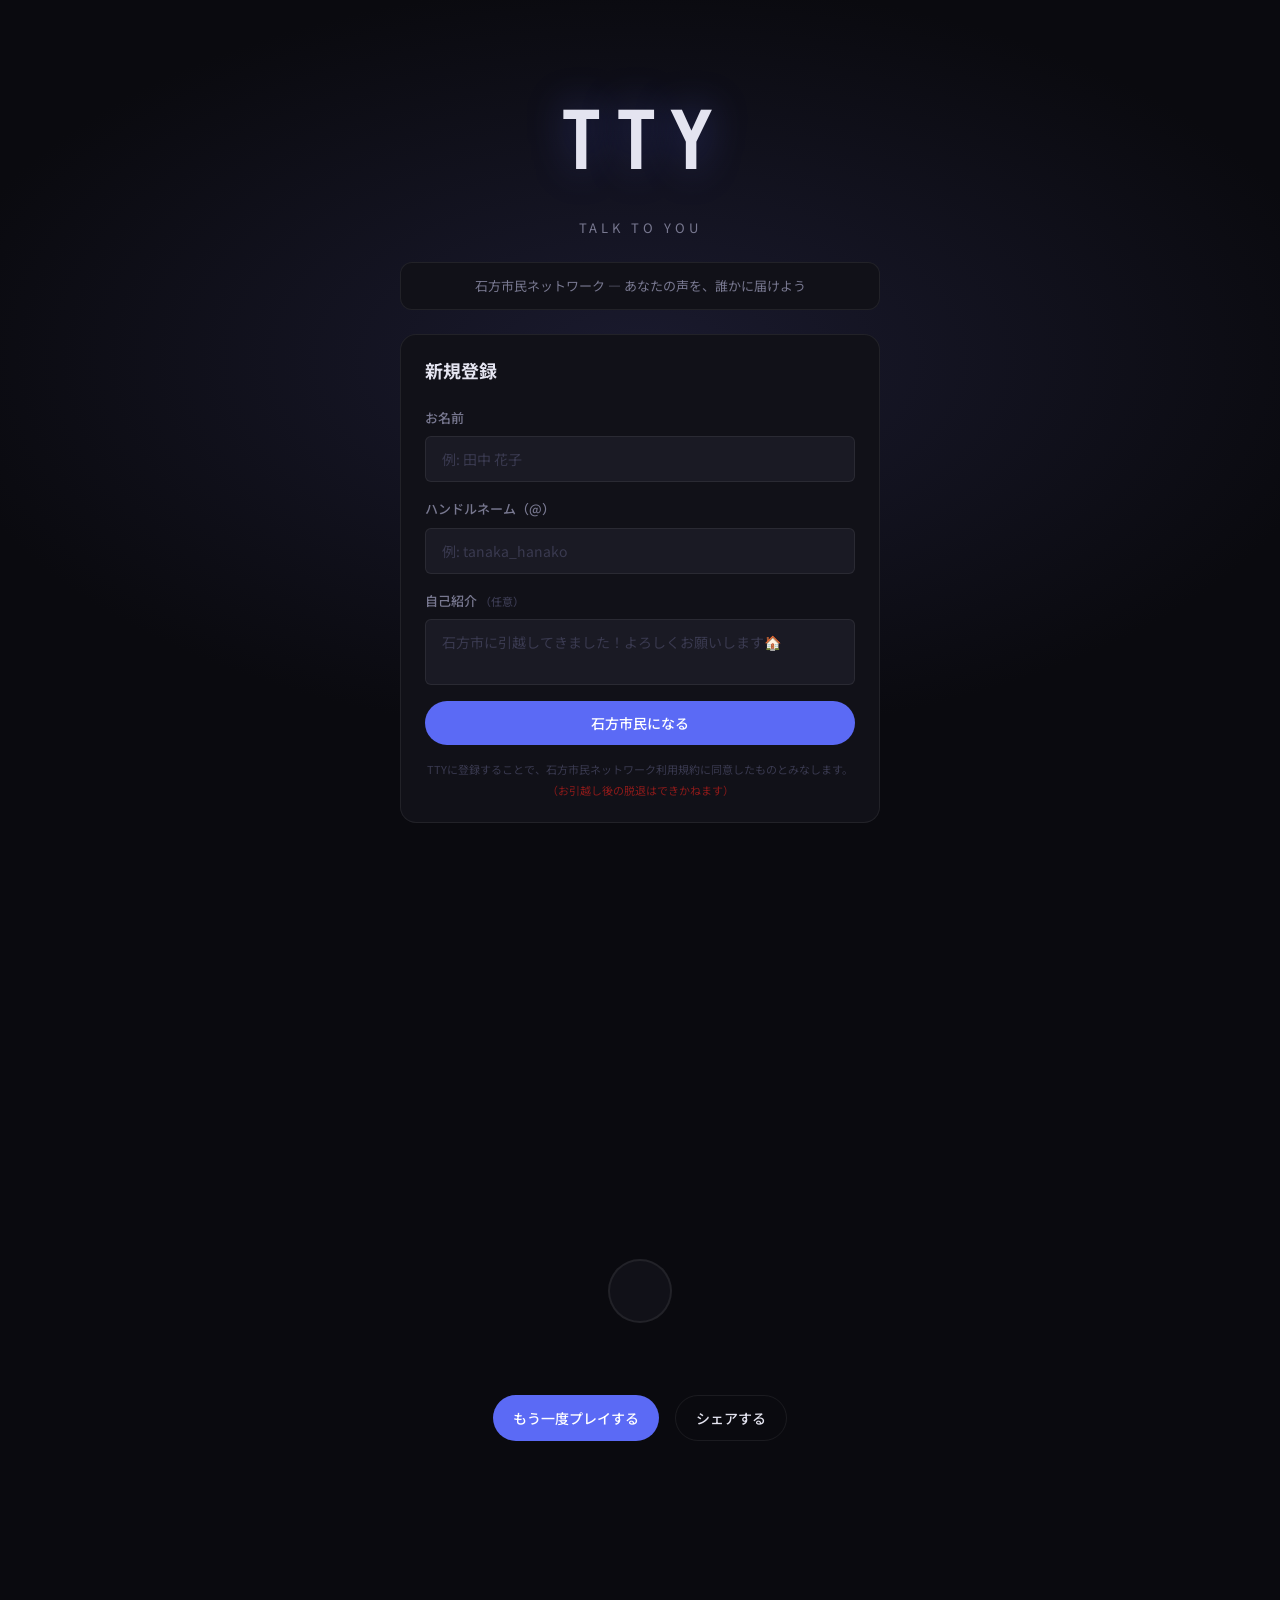
<file: index.html>
<!DOCTYPE html>
<html lang="ja">
<head>
  <meta charset="UTF-8">
  <meta name="viewport" content="width=device-width, initial-scale=1.0, viewport-fit=cover">
  <meta name="theme-color" content="#0a0a0f">
  <meta name="description" content="石方市民ネットワーク — あなたの声を、誰かに届けよう">
  <!-- Content-Security-Policy: default-src 'self'; style-src 'self' fonts.googleapis.com 'unsafe-inline'; font-src fonts.gstatic.com; script-src 'self' 'unsafe-inline'; connect-src 'none' -->
  <title>TTY - Talk To You</title>
  <link rel="preconnect" href="https://fonts.googleapis.com">
  <link rel="preconnect" href="https://fonts.gstatic.com" crossorigin>
  <link href="https://fonts.googleapis.com/css2?family=Noto+Sans+JP:wght@300;400;500;700&family=Share+Tech+Mono&family=Zen+Kaku+Gothic+New:wght@300;400;700&display=swap" rel="stylesheet">
  <link rel="stylesheet" href="css/base.css">
  <link rel="stylesheet" href="css/layout.css">
  <link rel="stylesheet" href="css/components.css">
  <link rel="stylesheet" href="css/horror.css">
  <link rel="stylesheet" href="css/animations.css">
</head>
<body class="phase-0">

  <!-- ══════════════════════════════════════════════
       SCREEN: TITLE / 登録
  ══════════════════════════════════════════════ -->
  <div id="screen-title" class="screen active">
    <div class="title-bg"></div>
    <div class="title-container">
      <div class="title-logo">
        <span class="title-logo-text">TTY</span>
        <span class="title-logo-sub">Talk To You</span>
      </div>
      <p class="title-tagline">石方市民ネットワーク — あなたの声を、誰かに届けよう</p>
      <div class="title-form">
        <h2 class="title-form-heading">新規登録</h2>
        <div class="form-group">
          <label for="input-name">お名前</label>
          <input type="text" id="input-name" placeholder="例: 田中 花子" maxlength="20" autocomplete="off" spellcheck="false">
        </div>
        <div class="form-group">
          <label for="input-handle">ハンドルネーム（@）</label>
          <input type="text" id="input-handle" placeholder="例: tanaka_hanako" maxlength="20" autocomplete="off" spellcheck="false">
        </div>
        <div class="form-group">
          <label for="input-bio">自己紹介 <span class="text-faint text-xs">（任意）</span></label>
          <textarea id="input-bio" placeholder="石方市に引越してきました！よろしくお願いします🏠" maxlength="100" rows="2"></textarea>
        </div>
        <button id="btn-register" class="btn-primary">石方市民になる</button>
        <p class="title-note">
          TTYに登録することで、石方市民ネットワーク利用規約に同意したものとみなします。
          <span class="title-note-small">（お引越し後の脱退はできかねます）</span>
        </p>
      </div>
    </div>
  </div>


  <!-- ══════════════════════════════════════════════
       SCREEN: MAIN (SNS フィード)
  ══════════════════════════════════════════════ -->
  <div id="screen-main" class="screen">

    <!-- ─── ヘッダー ─── -->
    <header id="main-header">
      <div class="header-inner">
        <button id="btn-drawer-open" class="header-btn drawer-btn" aria-label="メニューを開く">
          <span class="hamburger">☰</span>
        </button>
        <div class="header-logo-wrap">
          <span class="header-logo">TTY</span>
          <span class="logo-sub">Talk To You</span>
        </div>
        <div class="header-date" id="header-date">Day 1</div>
        <div class="header-user" id="header-user">@——</div>
        <div id="header-countdown" class="header-countdown hidden" aria-live="polite">
          <span class="countdown-label">あと</span>
          <span id="countdown-days" class="countdown-num">9</span>
          <span class="countdown-label">日</span>
        </div>
      </div>
    </header>

    <!-- ─── モバイル感染バー ─── -->
    <div id="mobile-infection-bar" class="mobile-infection-bar hidden" aria-live="polite">
      <span id="mobile-infection-text">あなたはまだここにいる</span>
    </div>

    <!-- ─── 3カラムレイアウト ─── -->
    <div id="main-layout">

      <!-- ── 左サイドバー ── -->
      <aside id="sidebar-left" aria-label="プロフィールとナビゲーション">

        <!-- プロフィールカード -->
        <div class="sidebar-card profile-card" id="profile-card">
          <div style="display:flex;gap:12px;align-items:center;">
            <div class="profile-avatar" id="profile-avatar" aria-hidden="true">?</div>
            <div class="profile-info">
              <div class="profile-name" id="profile-name">——</div>
              <div class="profile-handle" id="profile-handle">@——</div>
            </div>
          </div>
          <div class="profile-bio" id="profile-bio"></div>
          <div class="profile-stats">
            <div class="stat"><span class="stat-num" id="stat-posts">0</span><span class="stat-label">投稿</span></div>
            <div class="stat"><span class="stat-num" id="stat-followers">0</span><span class="stat-label">フォロワー</span></div>
            <div class="stat"><span class="stat-num" id="stat-following">0</span><span class="stat-label">フォロー</span></div>
          </div>
          <!-- 感染バー（感染後に表示） -->
          <div id="infection-bar-container" class="infection-bar-container hidden">
            <div class="infection-bar-label">
              <span>感染状態</span>
              <span id="infection-percent">0%</span>
            </div>
            <div class="infection-bar-track">
              <div id="infection-bar-fill" class="infection-bar-fill" style="width:0%"></div>
            </div>
            <div id="infection-phase-label" class="infection-phase-label">正常</div>
          </div>
        </div>

        <!-- ナビゲーション -->
        <nav class="sidebar-nav" aria-label="メインナビゲーション">
          <button class="nav-btn active" data-screen="feed">
            <span class="nav-icon" aria-hidden="true">◈</span>
            <span>タイムライン</span>
          </button>
          <button class="nav-btn" data-screen="notifications">
            <span class="nav-icon" aria-hidden="true">◉</span>
            <span>通知</span>
            <span class="badge hidden" id="notif-badge" aria-label="未読通知">0</span>
          </button>
          <button class="nav-btn" data-screen="dm" id="nav-dm">
            <span class="nav-icon" aria-hidden="true">✉</span>
            <span>DM</span>
            <span class="badge hidden" id="dm-badge" aria-label="未読DM">0</span>
          </button>
        </nav>

      </aside>

      <!-- ── メインフィード ── -->
      <main id="feed-container" aria-label="タイムライン">

        <!-- 投稿フォーム（PC） -->
        <div class="post-form-card" id="post-form-card">
          <div class="post-form-avatar profile-avatar" id="post-form-avatar" aria-hidden="true">?</div>
          <div class="post-form-body">
            <textarea id="post-input"
              placeholder="いまどうしてる？石方市のみなさんに教えよう！"
              maxlength="140" rows="3"
              aria-label="投稿テキスト入力"></textarea>
            <div class="post-form-footer">
              <div class="stamp-row" id="stamp-row" aria-label="スタンプを選ぶ">
                <button class="stamp-btn" data-stamp="😊" title="😊">😊</button>
                <button class="stamp-btn" data-stamp="👋" title="👋">👋</button>
                <button class="stamp-btn" data-stamp="🏠" title="🏠">🏠</button>
                <button class="stamp-btn" data-stamp="🌸" title="🌸">🌸</button>
                <button class="stamp-btn" data-stamp="☀️" title="☀️">☀️</button>
                <button class="stamp-btn cursed-stamp" data-stamp="🌙" title="🌙">🌙</button>
                <button class="stamp-btn cursed-stamp" data-stamp="⛩" title="⛩">⛩</button>
                <button class="stamp-btn cursed-stamp" data-stamp="💀" title="💀">💀</button>
                <button class="stamp-btn cursed-stamp" data-stamp="🕯" title="🕯">🕯</button>
                <button class="stamp-btn cursed-stamp" data-stamp="🪦" title="🪦">🪦</button>
              </div>
              <div class="post-form-actions">
                <span class="char-count" id="char-count" aria-live="polite">0/140</span>
                <button id="btn-post-submit" class="btn-primary btn-sm">投稿する</button>
              </div>
            </div>
          </div>
        </div>

        <!-- タイムライン -->
        <div id="timeline" class="timeline" role="feed" aria-label="投稿タイムライン">
          <div id="posts-container"></div>
          <div id="timeline-loader" class="timeline-loader hidden" aria-hidden="true">
            <span class="loader-dot"></span>
            <span class="loader-dot"></span>
            <span class="loader-dot"></span>
          </div>
        </div>

      </main>

      <!-- ── 右サイドバー ── -->
      <aside id="sidebar-right" aria-label="トレンドと提案">

        <!-- トレンド -->
        <div class="sidebar-card">
          <h3 class="sidebar-card-title">トレンド</h3>
          <div id="trending-list" class="trending-list"></div>
        </div>

        <!-- おすすめ住民 -->
        <div class="sidebar-card">
          <h3 class="sidebar-card-title">おすすめ住民</h3>
          <div id="suggested-residents" class="suggested-list"></div>
        </div>

        <!-- お知らせ -->
        <div class="sidebar-card notice-card" id="system-notice">
          <h3 class="sidebar-card-title">石方市からのお知らせ</h3>
          <div id="notice-content" class="notice-content">
            <p style="font-size:13px;color:var(--clr-text-muted);line-height:1.7;">
              石方市民ネットワーク「TTY」へようこそ。<br>
              ご近所のみなさんと気軽に交流しましょう。
            </p>
          </div>
        </div>

      </aside>
    </div><!-- /#main-layout -->

    <!-- ─── 通知パネル ─── -->
    <div id="notifications-panel" class="panel hidden" role="dialog" aria-label="通知">
      <div class="panel-header">
        <h2>通知</h2>
        <button class="panel-close" data-panel="notifications" aria-label="閉じる">✕</button>
      </div>
      <div id="notifications-list" class="notifications-list"></div>
    </div>

  </div><!-- /#screen-main -->


  <!-- ══════════════════════════════════════════════
       SCREEN: ENDING
  ══════════════════════════════════════════════ -->
  <div id="screen-ending" class="screen">
    <div id="ending-container" class="ending-container">
      <div id="ending-badge" class="ending-badge" aria-hidden="true"></div>
      <h1 id="ending-title" class="ending-title"></h1>
      <div id="ending-text" class="ending-text"></div>
      <div id="ending-actions" class="ending-actions">
        <button id="btn-replay" class="btn-primary">もう一度プレイする</button>
        <button id="btn-share-ending" class="btn-secondary">シェアする</button>
      </div>
    </div>
  </div>


  <!-- ══════════════════════════════════════════════
       ドロワー（モバイル・タブレット）
  ══════════════════════════════════════════════ -->
  <div id="drawer-overlay" class="drawer-overlay hidden" aria-hidden="true"></div>
  <div id="drawer" class="drawer" role="dialog" aria-label="メニュー" aria-hidden="true">
    <div class="drawer-profile">
      <div class="profile-avatar lg" id="drawer-avatar" aria-hidden="true">?</div>
      <div class="profile-name" id="drawer-name">——</div>
      <div class="profile-handle" id="drawer-handle">@——</div>
      <div id="drawer-infection-bar" class="infection-bar-container hidden">
        <div class="infection-bar-track">
          <div id="drawer-infection-fill" class="infection-bar-fill" style="width:0%"></div>
        </div>
        <div id="drawer-infection-label" class="infection-phase-label">正常</div>
      </div>
    </div>
    <nav class="drawer-nav" aria-label="ドロワーナビゲーション">
      <button class="nav-btn" data-screen="feed">
        <span class="nav-icon" aria-hidden="true">◈</span> タイムライン
      </button>
      <button class="nav-btn" data-screen="notifications">
        <span class="nav-icon" aria-hidden="true">◉</span> 通知
      </button>
      <button class="nav-btn" data-screen="dm">
        <span class="nav-icon" aria-hidden="true">✉</span> DM
      </button>
    </nav>
    <div class="drawer-residents">
      <h4>フォロー中の住民</h4>
      <div id="drawer-following-list"></div>
    </div>
    <button id="btn-drawer-close" class="drawer-close" aria-label="ドロワーを閉じる">✕ 閉じる</button>
  </div>


  <!-- ══════════════════════════════════════════════
       DMパネル
  ══════════════════════════════════════════════ -->
  <div id="dm-panel" class="dm-panel hidden" role="dialog" aria-label="ダイレクトメッセージ">
    <div class="dm-header">
      <button id="btn-dm-back" class="dm-back-btn" aria-label="戻る">← 戻る</button>
      <div class="dm-header-info">
        <span id="dm-partner-name" class="dm-partner-name">——</span>
        <span id="dm-partner-handle" class="dm-partner-handle">@——</span>
      </div>
      <span id="dm-partner-status" class="dm-status" aria-live="polite">オンライン</span>
    </div>
    <!-- DM 住民リスト -->
    <div id="dm-resident-list" class="dm-resident-list">
      <div class="dm-list-header">DMを送る相手を選んでください</div>
      <div id="dm-resident-items"></div>
    </div>
    <!-- DM 会話エリア -->
    <div id="dm-messages" class="dm-messages" aria-live="polite" aria-label="メッセージ一覧"></div>
    <!-- DM 入力 -->
    <div class="dm-input-wrap">
      <input type="text" id="dm-input"
        placeholder="メッセージを入力…（Enterで送信）"
        maxlength="100" autocomplete="off"
        aria-label="メッセージ入力">
      <button id="btn-dm-send" class="btn-primary btn-sm">送信</button>
    </div>
  </div>


  <!-- ══════════════════════════════════════════════
       モーダル
  ══════════════════════════════════════════════ -->

  <!-- 感染警告 -->
  <div id="modal-infection" class="modal hidden" role="alertdialog" aria-modal="true" aria-labelledby="modal-infection-title">
    <div class="modal-content infection-modal">
      <div class="modal-icon" aria-hidden="true">⚠</div>
      <h2 id="modal-infection-title" class="modal-title">異常を検出しました</h2>
      <p id="modal-infection-body" class="modal-body">——</p>
      <p class="modal-note text-mono">石方市民ネットワーク — システムアラート</p>
      <button id="btn-modal-infection-close" class="btn-primary">確認しました</button>
    </div>
  </div>

  <!-- 住民プロフィール -->
  <div id="modal-profile" class="modal hidden" role="dialog" aria-modal="true" aria-label="住民プロフィール">
    <div class="modal-content profile-modal-content">
      <button class="modal-close-btn" id="btn-profile-modal-close" aria-label="閉じる" style="position:absolute;top:12px;right:12px;">✕</button>
      <div class="resident-profile-header">
        <div class="profile-avatar lg" id="modal-profile-avatar" aria-hidden="true">?</div>
        <div>
          <div class="profile-name lg" id="modal-profile-name">——</div>
          <div class="profile-handle" id="modal-profile-handle">@——</div>
        </div>
      </div>
      <p id="modal-profile-bio" class="modal-profile-bio">——</p>
      <div class="modal-profile-meta">
        <span id="modal-profile-residence">石方市 在住</span>
        <span id="modal-profile-status" class="status-badge">● オンライン</span>
      </div>
      <div class="modal-profile-actions">
        <button id="btn-modal-follow" class="btn-primary btn-sm">フォローする</button>
        <button id="btn-modal-dm" class="btn-secondary btn-sm">DM を送る</button>
      </div>
      <div id="modal-profile-posts" class="modal-profile-posts"></div>
    </div>
  </div>

  <!-- 手がかり発見 -->
  <div id="modal-clue" class="modal hidden" role="dialog" aria-modal="true" aria-label="手がかり発見">
    <div class="modal-content clue-modal">
      <div class="modal-icon clue-icon" aria-hidden="true">🔍</div>
      <h2 class="modal-title">手がかりを発見</h2>
      <p id="modal-clue-text" class="modal-body">——</p>
      <div id="modal-clue-fragment" class="clue-fragment" aria-label="断片テキスト"></div>
      <button id="btn-clue-close" class="btn-primary">記録する</button>
    </div>
  </div>

  <!-- モバイル投稿モーダル -->
  <div id="modal-post" class="modal hidden" role="dialog" aria-modal="true" aria-label="新規投稿">
    <div class="modal-content" style="height:100svh;max-height:100svh;border-radius:0;max-width:100%;display:flex;flex-direction:column;padding:0;">
      <div class="modal-header" style="padding:16px;border-bottom:1px solid var(--clr-border);">
        <h2 style="font-size:16px;">投稿</h2>
        <button id="btn-post-modal-close" style="font-size:14px;color:var(--clr-text-muted);padding:8px;" aria-label="キャンセル">✕ キャンセル</button>
      </div>
      <div style="padding:16px;flex:1;display:flex;flex-direction:column;gap:12px;overflow-y:auto;">
        <textarea id="post-input-mobile"
          placeholder="いまどうしてる？"
          maxlength="140" rows="5"
          style="flex:1;min-height:120px;"
          aria-label="投稿テキスト入力"></textarea>
        <div id="stamp-row-mobile" style="display:flex;gap:8px;overflow-x:auto;padding-bottom:8px;"></div>
        <div style="display:flex;align-items:center;justify-content:space-between;">
          <span class="char-count" id="char-count-mobile" aria-live="polite">0/140</span>
          <button id="btn-post-submit-mobile" class="btn-primary">投稿する</button>
        </div>
      </div>
    </div>
  </div>


  <!-- ══════════════════════════════════════════════
       オーバーレイエフェクト
  ══════════════════════════════════════════════ -->
  <div id="overlay-vignette" class="overlay-vignette" aria-hidden="true"></div>
  <div id="overlay-glitch" class="overlay-glitch hidden" aria-hidden="true"></div>
  <div id="overlay-blackout" class="overlay-blackout hidden" aria-hidden="true"></div>


  <!-- ══════════════════════════════════════════════
       トーストコンテナ
  ══════════════════════════════════════════════ -->
  <div id="toast-container" class="toast-container" aria-live="polite" aria-atomic="false"></div>


  <!-- ══════════════════════════════════════════════
       デバッグパネル（?debug=1 で表示）
  ══════════════════════════════════════════════ -->
  <div id="debug-panel" class="debug-panel hidden" role="complementary" aria-label="デバッグパネル">
    <h4>🔧 Debug Mode</h4>
    <button onclick="window.DEBUG?.setPhase(0)">Phase 0</button>
    <button onclick="window.DEBUG?.setPhase(1)">Phase 1</button>
    <button onclick="window.DEBUG?.setPhase(2)">Phase 2</button>
    <button onclick="window.DEBUG?.setPhase(3)">Phase 3</button>
    <hr style="border-color:#333;margin:4px 0;">
    <button onclick="window.DEBUG?.triggerEnding('A')">End A</button>
    <button onclick="window.DEBUG?.triggerEnding('B')">End B</button>
    <button onclick="window.DEBUG?.triggerEnding('C')">End C</button>
    <button onclick="window.DEBUG?.triggerEnding('D')">End D</button>
    <button onclick="window.DEBUG?.triggerEnding('E')">End E</button>
    <button onclick="window.DEBUG?.triggerEnding('F')">End F</button>
    <hr style="border-color:#333;margin:4px 0;">
    <button onclick="window.DEBUG?.addAllClues()">全手がかり</button>
    <button onclick="window.DEBUG?.logState()">State Log</button>
    <button onclick="window.DEBUG?.resetGame()" style="border-color:#ff4444;color:#ff4444;">Reset</button>
  </div>


  <!-- ══════════════════════════════════════════════
       モバイルボトムナビゲーション
  ══════════════════════════════════════════════ -->
  <nav id="mobile-bottom-nav" class="mobile-bottom-nav" aria-label="ボトムナビゲーション">
    <button class="bottom-nav-btn active" data-screen="feed" aria-label="ホーム">
      <span class="bnav-icon" aria-hidden="true">◈</span>
      <span class="bnav-label">ホーム</span>
    </button>
    <button class="bottom-nav-btn" data-screen="notifications" aria-label="通知">
      <span class="bnav-icon" aria-hidden="true">◉</span>
      <span class="bnav-label">通知</span>
      <span class="bnav-badge hidden" id="bnav-notif-badge" aria-label="未読通知数">0</span>
    </button>
    <button class="bottom-nav-btn" id="bnav-post-btn" aria-label="投稿する">
      <span class="bnav-icon" aria-hidden="true">✎</span>
      <span class="bnav-label">投稿</span>
    </button>
    <button class="bottom-nav-btn" data-screen="dm" aria-label="DM">
      <span class="bnav-icon" aria-hidden="true">✉</span>
      <span class="bnav-label">DM</span>
      <span class="bnav-badge hidden" id="bnav-dm-badge" aria-label="未読DM数">0</span>
    </button>
    <button class="bottom-nav-btn" id="bnav-menu-btn" aria-label="メニュー">
      <span class="bnav-icon" aria-hidden="true">≡</span>
      <span class="bnav-label">メニュー</span>
    </button>
  </nav>


  <!-- ══════════════════════════════════════════════
       スクリプト（読込順序重要）
  ══════════════════════════════════════════════ -->
  <script src="js/state.js"></script>
  <script src="js/story.js"></script>
  <script src="js/infection.js"></script>
  <script src="js/ui.js"></script>
  <script src="js/meta.js"></script>
  <script src="js/dm.js"></script>
  <script src="js/main.js"></script>

</body>
</html>
</file>
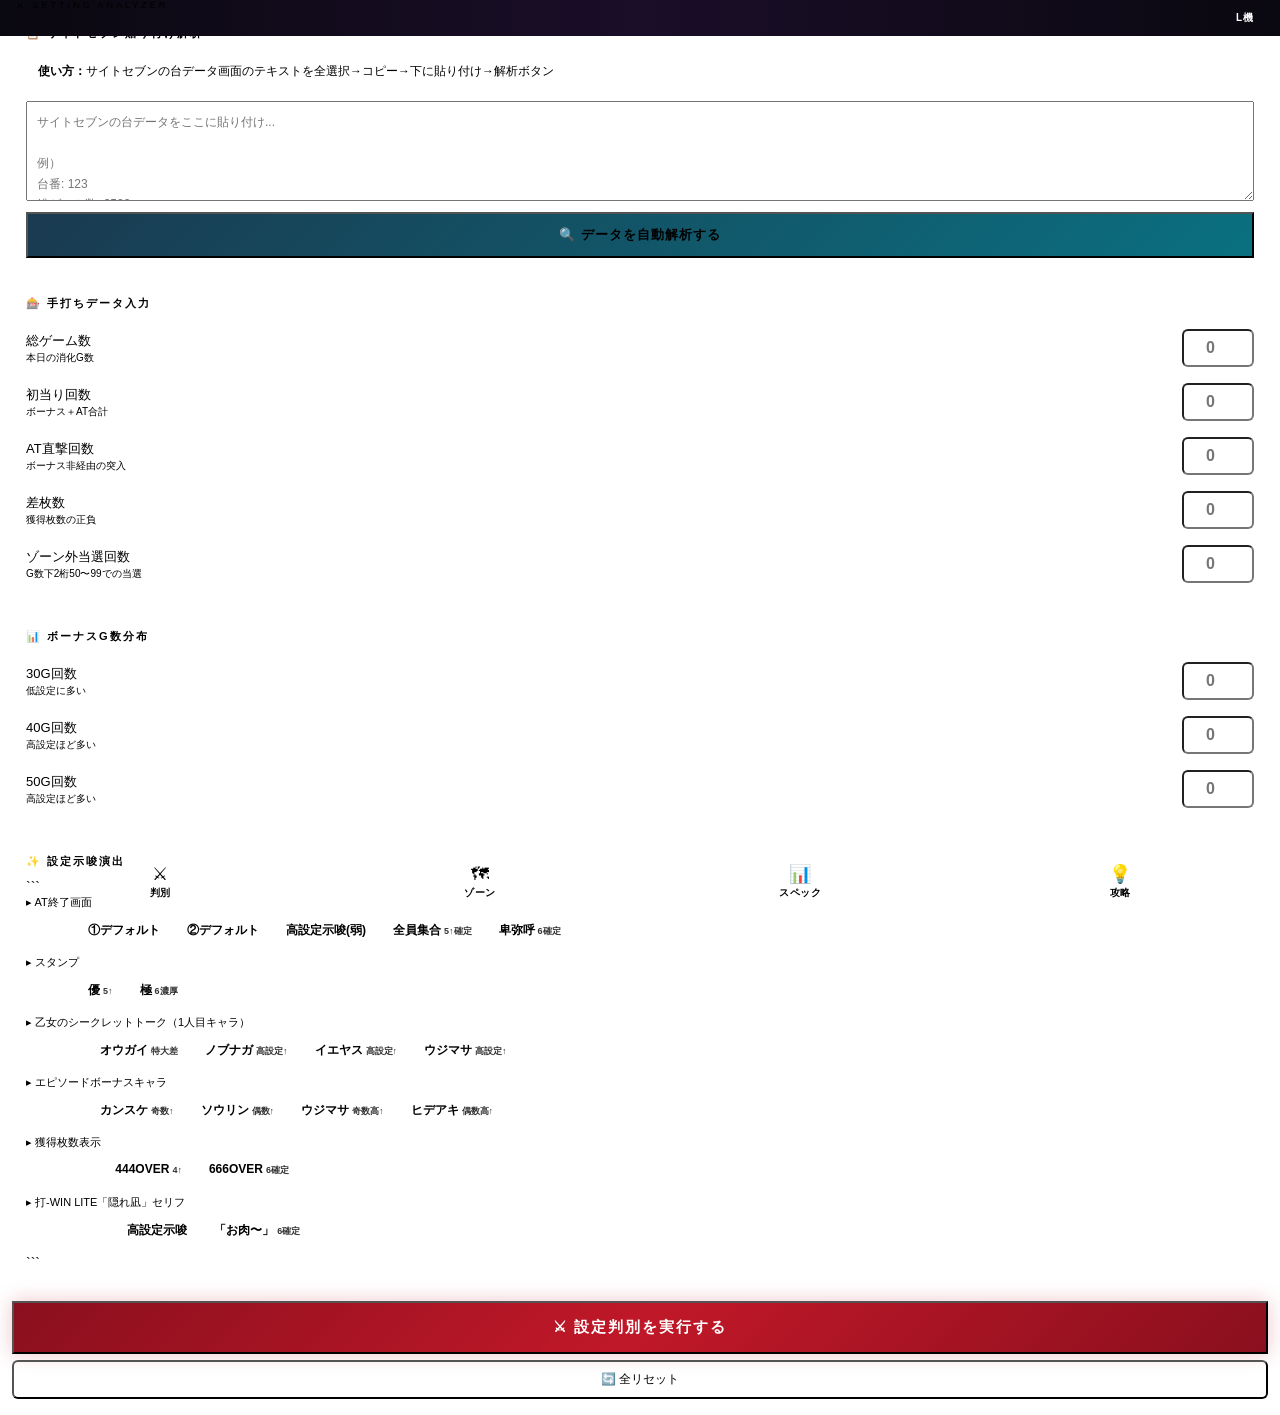
<file: .github/index.html>
<!DOCTYPE html>

<html lang="ja">
<head>
<meta charset="UTF-8">
<meta name="viewport" content="width=device-width,initial-scale=1,maximum-scale=1,user-scalable=no">
<title>乙女4 設定判別</title>
<link rel="preconnect" href="https://fonts.googleapis.com">
<link href="https://fonts.googleapis.com/css2?family=Rajdhani:wght@600;700&family=Noto+Sans+JP:wght@400;700;900&display=swap" rel="stylesheet">
<style>
/* ═══════════════════════════════════════════
   ROOT & RESET
═══════════════════════════════════════════ */
:root {
  --bg:       #08070a;
  --bg2:      #0f0d14;
  --bg3:      #16131e;
  --border:   #2a2438;
  --border2:  #3d3555;

–red:      #e0203a;
–red-dim:  #7a0f1e;
–gold:     #c8922a;
–gold-hi:  #f0b840;
–gold-dim: #5a3d0a;
–cyan:     #18c8d4;
–cyan-dim: #0a4a50;
–purple:   #9060e8;
–green:    #22c97a;
–orange:   #e86020;

–t1: #f0ecff;
–t2: #9890b8;
–t3: #504870;

–s1c: #484060;
–s2c: #5a5075;
–s3c: #9890b8;
–s4c: #c8922a;
–s5c: #e86020;
–s6c: #e0203a;

–tab-h: 58px;
–hdr-h: 52px;
–radius: 10px;
}
*{box-sizing:border-box;margin:0;padding:0;-webkit-tap-highlight-color:transparent}
html,body{height:100%;background:var(–bg);color:var(–t1);font-family:‘Noto Sans JP’,sans-serif;font-size:14px;overscroll-behavior:none}
body{padding-top:var(–hdr-h);padding-bottom:calc(var(–tab-h) + env(safe-area-inset-bottom))}
input,button,textarea{font-family:inherit}

/* ═══════════════════════════════════════════
HEADER
═══════════════════════════════════════════ */
.hdr{
position:fixed;top:0;left:0;right:0;height:var(–hdr-h);
background:linear-gradient(90deg,#0a0810 0%,#1a0e28 50%,#0a0810 100%);
border-bottom:1px solid var(–border2);
display:flex;align-items:center;justify-content:space-between;
padding:0 16px;z-index:200;
}
.hdr-left{display:flex;flex-direction:column}
.hdr-sub{font-size:9px;letter-spacing:3px;color:var(–t3);text-transform:uppercase}
.hdr-main{font-family:‘Rajdhani’,sans-serif;font-size:19px;font-weight:700;letter-spacing:1px;
background:linear-gradient(90deg,var(–gold-hi),var(–gold));
-webkit-background-clip:text;-webkit-text-fill-color:transparent;background-clip:text}
.hdr-badge{
background:var(–red);color:#fff;
font-size:10px;font-weight:900;letter-spacing:1px;
padding:4px 10px;border-radius:4px;
}

/* ═══════════════════════════════════════════
TAB NAV
═══════════════════════════════════════════ */
.tabnav{
position:fixed;bottom:0;left:0;right:0;
height:var(–tab-h);
background:var(–bg2);
border-top:1px solid var(–border2);
display:flex;z-index:200;
padding-bottom:env(safe-area-inset-bottom);
}
.tn{flex:1;display:flex;flex-direction:column;align-items:center;justify-content:center;
gap:3px;cursor:pointer;border:none;background:transparent;color:var(–t3);
transition:color .15s}
.tn.act{color:var(–gold-hi)}
.tn-ic{font-size:18px;line-height:1}
.tn-lb{font-size:10px;font-weight:700;letter-spacing:.5px}
.tn.act .tn-lb{color:var(–gold)}

/* ═══════════════════════════════════════════
PAGES
═══════════════════════════════════════════ */
.page{display:none;padding:12px 12px 16px;animation:fadeIn .2s ease}
.page.act{display:block}
@keyframes fadeIn{from{opacity:0;transform:translateY(6px)}to{opacity:1;transform:translateY(0)}}

/* ═══════════════════════════════════════════
CARD
═══════════════════════════════════════════ */
.card{
background:var(–bg2);border:1px solid var(–border);border-radius:var(–radius);
padding:14px;margin-bottom:10px;position:relative;overflow:hidden;
}
.card-accent{position:absolute;top:0;left:0;width:3px;height:100%;background:var(–gold)}
.card-accent.red{background:var(–red)}
.card-accent.cyan{background:var(–cyan)}
.card-accent.purple{background:var(–purple)}

.sec-title{
font-size:11px;font-weight:900;letter-spacing:2px;text-transform:uppercase;
color:var(–t3);margin-bottom:10px;display:flex;align-items:center;gap:6px
}
.sec-title::after{content:’’;flex:1;height:1px;background:var(–border)}

/* ═══════════════════════════════════════════
SCORE DISPLAY
═══════════════════════════════════════════ */
.score-panel{
background:linear-gradient(135deg,#0d0a18 0%,#1a1030 100%);
border:1px solid var(–border2);border-radius:var(–radius);
padding:18px 16px;margin-bottom:10px;
display:flex;align-items:center;gap:16px;
}
.score-left{flex-shrink:0;text-align:center;width:100px}
.score-ring{
width:88px;height:88px;border-radius:50%;
background:conic-gradient(var(–red) 0% var(–ring-pct,0%), var(–bg3) var(–ring-pct,0%) 100%);
display:flex;align-items:center;justify-content:center;
position:relative;margin:0 auto 6px;
}
.score-ring::before{content:’’;position:absolute;inset:6px;border-radius:50%;background:var(–bg)}
.score-num{position:relative;z-index:1;font-family:‘Rajdhani’,sans-serif;font-size:28px;font-weight:700;color:var(–t1);line-height:1}
.score-sub{font-size:9px;color:var(–t3);letter-spacing:1px}
.score-right{flex:1}
.score-label{font-size:11px;color:var(–t3);margin-bottom:4px;letter-spacing:1px}
.score-verdict{font-size:16px;font-weight:900;margin-bottom:8px}
.score-advice{font-size:12px;color:var(–t2);line-height:1.6}

/* ═══════════════════════════════════════════
SETTING BARS
═══════════════════════════════════════════ */
.sbar-row{display:flex;align-items:center;gap:6px;margin-bottom:5px}
.sbar-lbl{width:22px;font-family:‘Rajdhani’,sans-serif;font-size:13px;font-weight:700;text-align:center;flex-shrink:0}
.sbar-track{flex:1;height:20px;background:var(–bg3);border-radius:3px;overflow:hidden;position:relative}
.sbar-fill{height:100%;border-radius:3px;transition:width .7s cubic-bezier(.25,.8,.25,1);
display:flex;align-items:center;padding-right:6px;justify-content:flex-end}
.sbar-inner{font-size:10px;font-weight:900;color:#fff;opacity:.9}
.sbar-pct{width:36px;font-size:12px;font-weight:700;text-align:right;flex-shrink:0}

/* ═══════════════════════════════════════════
INPUTS
═══════════════════════════════════════════ */
.field-row{display:flex;align-items:center;gap:10px;padding:8px 0;
border-bottom:1px solid var(–border)}
.field-row:last-child{border-bottom:none}
.field-lbl{flex:1;font-size:13px;color:var(–t2);line-height:1.3}
.field-lbl small{display:block;font-size:10px;color:var(–t3);margin-top:1px}
.num-inp{
width:72px;text-align:center;
background:var(–bg3);border:1px solid var(–border2);border-radius:6px;
color:var(–t1);font-size:16px;font-weight:700;padding:8px 4px;
}
.num-inp:focus{outline:none;border-color:var(–gold)}

/* TOGGLE CHIPS */
.chips{display:flex;flex-wrap:wrap;gap:5px;margin:6px 0 10px}
.chip{
padding:6px 11px;border-radius:5px;font-size:12px;font-weight:700;cursor:pointer;
border:1px solid var(–border2);background:var(–bg3);color:var(–t3);
transition:all .12s;white-space:nowrap;
}
.chip.on{background:var(–red-dim);border-color:var(–red);color:#fff}
.chip.on.gold{background:var(–gold-dim);border-color:var(–gold);color:var(–gold-hi)}
.chip.on.cyan{background:var(–cyan-dim);border-color:var(–cyan);color:var(–cyan)}
.chip.on.purple{background:#2a1850;border-color:var(–purple);color:#c0a0ff}
.chip-tag{font-size:9px;opacity:.8;margin-left:3px}

/* ═══════════════════════════════════════════
BUTTONS
═══════════════════════════════════════════ */
.btn-judge{
width:100%;padding:15px;margin-top:6px;
background:linear-gradient(135deg,#8a0f1e,#c01828,#8a0f1e);
border:1px solid var(–red);border-radius:var(–radius);
color:#fff;font-size:15px;font-weight:900;letter-spacing:2px;cursor:pointer;
box-shadow:0 0 20px #c0182840;transition:all .15s;
}
.btn-judge:active{transform:scale(.98);box-shadow:none}
.btn-reset{
width:100%;padding:9px;margin-top:6px;
background:transparent;border:1px solid var(–border);border-radius:6px;
color:var(–t3);font-size:12px;cursor:pointer;
}

/* ═══════════════════════════════════════════
SITE7 PASTE AREA
═══════════════════════════════════════════ */
.paste-area{
width:100%;min-height:100px;
background:var(–bg3);border:1px dashed var(–border2);border-radius:var(–radius);
color:var(–t2);font-size:12px;line-height:1.7;padding:10px;resize:vertical;
}
.paste-area:focus{outline:none;border-color:var(–gold)}
.btn-parse{
width:100%;padding:12px;margin-top:8px;
background:linear-gradient(135deg,#1a3a50,#0a7080);
border:1px solid var(–cyan);border-radius:var(–radius);
color:var(–cyan);font-size:13px;font-weight:900;letter-spacing:1px;cursor:pointer;
transition:all .15s;
}
.btn-parse:active{transform:scale(.98)}

.parse-result{
margin-top:10px;padding:12px;
background:var(–bg3);border:1px solid var(–border2);border-radius:var(–radius);
display:none;
}
.parse-item{display:flex;justify-content:space-between;padding:5px 0;
border-bottom:1px solid var(–border);font-size:13px}
.parse-item:last-child{border-bottom:none}
.parse-k{color:var(–t2)}
.parse-v{color:var(–gold-hi);font-weight:700}

.btn-apply{
width:100%;padding:10px;margin-top:8px;
background:linear-gradient(135deg,var(–gold-dim),#3d2800);
border:1px solid var(–gold);border-radius:var(–radius);
color:var(–gold-hi);font-size:13px;font-weight:900;cursor:pointer;
}

/* ═══════════════════════════════════════════
ZONE MAP
═══════════════════════════════════════════ */
.zone-bar{
height:44px;border-radius:6px;overflow:hidden;
display:flex;border:1px solid var(–border);margin-bottom:4px;
}
.zs{display:flex;align-items:center;justify-content:center;
font-size:9px;font-weight:900;letter-spacing:.5px;position:relative}
.zs-lbl{position:absolute;bottom:-18px;left:50%;transform:translateX(-50%);
white-space:nowrap;font-size:9px;color:var(–t3)}

.zone-ruler{display:flex;justify-content:space-between;
font-size:9px;color:var(–t3);padding:0 2px;margin-bottom:12px;margin-top:20px}

/* ═══════════════════════════════════════════
DATA TABLE
═══════════════════════════════════════════ */
.dtbl{width:100%;border-collapse:collapse;font-size:12px}
.dtbl th{
background:var(–bg3);color:var(–t3);
padding:7px 6px;text-align:center;font-size:10px;
letter-spacing:1px;border-bottom:1px solid var(–border2);
font-weight:900;
}
.dtbl td{padding:7px 6px;text-align:center;border-bottom:1px solid var(–border);color:var(–t2)}
.dtbl tr.s4 td{background:#1a1000}
.dtbl tr.s5 td{background:#1a0800}
.dtbl tr.s6 td{background:#1a0008;color:var(–s6c);font-weight:700}
.dtbl td.hi{color:var(–gold-hi);font-weight:700}

/* ═══════════════════════════════════════════
SURU SCROLL
═══════════════════════════════════════════ */
.suru-row{display:flex;gap:8px;overflow-x:auto;padding:2px 0 8px;
scrollbar-width:none}
.suru-row::-webkit-scrollbar{display:none}
.suru-c{
min-width:64px;flex-shrink:0;
background:var(–bg3);border:1px solid var(–border);border-radius:8px;
padding:8px 6px;text-align:center;
}
.suru-c.warn{border-color:var(–orange)}
.suru-c.hot{border-color:var(–red);background:#1a0008}
.suru-n{font-family:‘Rajdhani’,sans-serif;font-size:24px;font-weight:700;line-height:1}
.suru-lb{font-size:9px;color:var(–t3);margin-top:1px}
.suru-v{font-size:11px;color:var(–t2);margin-top:4px;font-weight:700}

/* ═══════════════════════════════════════════
INFO BLOCKS
═══════════════════════════════════════════ */
.info{
background:var(–bg3);border-left:3px solid var(–gold);
border-radius:0 6px 6px 0;padding:10px 12px;
font-size:12px;color:var(–t2);line-height:1.7;margin-bottom:8px;
}
.info.red{border-color:var(–red)}
.info.cyan{border-color:var(–cyan)}
.info b{color:var(–t1)}
.info .bad{color:var(–red)}
.info .good{color:var(–green)}

/* TIP ROWS */
.tip{display:flex;gap:10px;padding:10px 0;border-bottom:1px solid var(–border);align-items:flex-start}
.tip:last-child{border-bottom:none}
.tip-ic{font-size:20px;flex-shrink:0;margin-top:1px}
.tip h4{font-size:13px;color:var(–gold-hi);margin-bottom:3px}
.tip p{font-size:12px;color:var(–t2);line-height:1.6}

/* CHECKLIST */
.ck-item{display:flex;align-items:center;gap:10px;padding:9px 0;
border-bottom:1px solid var(–border);cursor:pointer}
.ck-item:last-child{border-bottom:none}
.ck-item input{width:18px;height:18px;accent-color:var(–gold);flex-shrink:0}
.ck-item span{font-size:13px;color:var(–t2)}

/* ═══════════════════════════════════════════
MISC
═══════════════════════════════════════════ */
.disclaimer{font-size:10px;color:var(–t3);line-height:1.7;
padding:10px;background:var(–bg2);border-radius:6px;margin-top:8px}
::-webkit-scrollbar{width:3px;height:3px}
::-webkit-scrollbar-track{background:var(–bg)}
::-webkit-scrollbar-thumb{background:var(–border2);border-radius:2px}
.badge-s{
display:inline-block;font-size:9px;font-weight:900;
padding:1px 5px;border-radius:3px;margin-left:4px;vertical-align:middle;
}
.bs-r{background:#7a0f1e;color:#ff9090;border:1px solid #c00}
.bs-g{background:#0a3a1a;color:#80ffb0;border:1px solid #080}
.bs-o{background:#3a1a00;color:#ffa040;border:1px solid #a04000}
.bs-c{background:#0a2a30;color:#80e0ff;border:1px solid #009090}
</style>

</head>
<body>

<!-- HEADER -->

<div class="hdr">
  <div class="hdr-left">
    <div class="hdr-sub">⚔ Setting Analyzer</div>
    <div class="hdr-main">戦国乙女4</div>
  </div>
  <div class="hdr-badge">L機</div>
</div>

<!-- PAGE: 設定判別 -->

<div class="page act" id="pg-judge">

  <!-- ■ SITE7 PASTE -->

  <div class="card">
    <div class="card-accent cyan"></div>
    <div class="sec-title">📋 サイトセブン貼り付け解析</div>
    <div class="info cyan" style="margin-bottom:10px">
      <b>使い方：</b>サイトセブンの台データ画面のテキストを全選択→コピー→下に貼り付け→解析ボタン
    </div>
    <textarea class="paste-area" id="paste-inp"
      placeholder="サイトセブンの台データをここに貼り付け...&#10;&#10;例）&#10;台番: 123&#10;総ゲーム数: 3500&#10;BB回数: 8&#10;RB回数: 3&#10;差枚: +1200&#10;&#10;※数字が含まれていれば大体読み取れます"></textarea>
    <button class="btn-parse" onclick="parseSite7()">🔍 データを自動解析する</button>
    <div class="parse-result" id="parse-result">
      <div class="sec-title" style="margin-bottom:8px">解析結果</div>
      <div id="parse-items"></div>
      <button class="btn-apply" onclick="applyParsed()">⬇ 判別フォームに反映する</button>
    </div>
  </div>

  <!-- ■ MANUAL INPUT -->

  <div class="card">
    <div class="card-accent"></div>
    <div class="sec-title">🎰 手打ちデータ入力</div>
    <div class="field-row">
      <div class="field-lbl">総ゲーム数<small>本日の消化G数</small></div>
      <input type="number" class="num-inp" id="in-g" placeholder="0" min="0" inputmode="numeric">
    </div>
    <div class="field-row">
      <div class="field-lbl">初当り回数<small>ボーナス＋AT合計</small></div>
      <input type="number" class="num-inp" id="in-hit" placeholder="0" min="0" inputmode="numeric">
    </div>
    <div class="field-row">
      <div class="field-lbl">AT直撃回数<small>ボーナス非経由の突入</small></div>
      <input type="number" class="num-inp" id="in-choku" placeholder="0" min="0" inputmode="numeric">
    </div>
    <div class="field-row">
      <div class="field-lbl">差枚数<small>獲得枚数の正負</small></div>
      <input type="number" class="num-inp" id="in-diff" placeholder="0" inputmode="numeric">
    </div>
    <div class="field-row">
      <div class="field-lbl">ゾーン外当選回数<small>G数下2桁50〜99での当選</small></div>
      <input type="number" class="num-inp" id="in-zout" placeholder="0" min="0" inputmode="numeric">
    </div>
  </div>

  <!-- ■ BONUS G数 -->

  <div class="card">
    <div class="card-accent"></div>
    <div class="sec-title">📊 ボーナスG数分布</div>
    <div class="field-row">
      <div class="field-lbl">30G回数<small>低設定に多い</small></div>
      <input type="number" class="num-inp" id="in-b30" placeholder="0" min="0" inputmode="numeric">
    </div>
    <div class="field-row">
      <div class="field-lbl">40G回数<small>高設定ほど多い</small></div>
      <input type="number" class="num-inp" id="in-b40" placeholder="0" min="0" inputmode="numeric">
    </div>
    <div class="field-row">
      <div class="field-lbl">50G回数<small>高設定ほど多い</small></div>
      <input type="number" class="num-inp" id="in-b50" placeholder="0" min="0" inputmode="numeric">
    </div>
  </div>

  <!-- ■ 示唆演出 -->

  <div class="card">
    <div class="card-accent red"></div>
    <div class="sec-title">✨ 設定示唆演出</div>

```
<div style="font-size:11px;color:var(--t3);margin-bottom:5px">▸ AT終了画面</div>
<div class="chips" id="g-end">
  <div class="chip on" data-v="none" onclick="chip(this,'end')">なし</div>
  <div class="chip" data-v="def1" onclick="chip(this,'end')">①デフォルト</div>
  <div class="chip" data-v="def2" onclick="chip(this,'end')">②デフォルト</div>
  <div class="chip" data-v="hi_weak" onclick="chip(this,'end')">高設定示唆(弱)</div>
  <div class="chip" data-v="s5up" onclick="chip(this,'end')">全員集合<span class="chip-tag">5↑確定</span></div>
  <div class="chip" data-v="s6" onclick="chip(this,'end')">卑弥呼<span class="chip-tag">6確定</span></div>
</div>

<div style="font-size:11px;color:var(--t3);margin-bottom:5px">▸ スタンプ</div>
<div class="chips" id="g-stamp">
  <div class="chip on" data-v="none" onclick="chip(this,'stamp')">なし</div>
  <div class="chip" data-v="yu" onclick="chip(this,'stamp')">優<span class="chip-tag">5↑</span></div>
  <div class="chip" data-v="goku" onclick="chip(this,'stamp')">極<span class="chip-tag">6濃厚</span></div>
</div>

<div style="font-size:11px;color:var(--t3);margin-bottom:5px">▸ 乙女のシークレットトーク（1人目キャラ）</div>
<div class="chips" id="g-talk">
  <div class="chip on" data-v="none" onclick="chip(this,'talk')">未確認</div>
  <div class="chip" data-v="ougai" onclick="chip(this,'talk')">オウガイ<span class="chip-tag">特大差</span></div>
  <div class="chip" data-v="nobunaga" onclick="chip(this,'talk')">ノブナガ<span class="chip-tag">高設定↑</span></div>
  <div class="chip" data-v="ieyasu" onclick="chip(this,'talk')">イエヤス<span class="chip-tag">高設定↑</span></div>
  <div class="chip" data-v="ujimasa" onclick="chip(this,'talk')">ウジマサ<span class="chip-tag">高設定↑</span></div>
</div>

<div style="font-size:11px;color:var(--t3);margin-bottom:5px">▸ エピソードボーナスキャラ</div>
<div class="chips" id="g-ep">
  <div class="chip on" data-v="none" onclick="chip(this,'ep')">未確認</div>
  <div class="chip" data-v="kansuke" onclick="chip(this,'ep')">カンスケ<span class="chip-tag">奇数↑</span></div>
  <div class="chip" data-v="sourin" onclick="chip(this,'ep')">ソウリン<span class="chip-tag">偶数↑</span></div>
  <div class="chip" data-v="ujimasa2" onclick="chip(this,'ep')">ウジマサ<span class="chip-tag">奇数高↑</span></div>
  <div class="chip" data-v="hideaki" onclick="chip(this,'ep')">ヒデアキ<span class="chip-tag">偶数高↑</span></div>
</div>

<div style="font-size:11px;color:var(--t3);margin-bottom:5px">▸ 獲得枚数表示</div>
<div class="chips" id="g-maisuu">
  <div class="chip on" data-v="none" onclick="chip(this,'maisuu')">なし/通常</div>
  <div class="chip" data-v="444" onclick="chip(this,'maisuu')">444OVER<span class="chip-tag">4↑</span></div>
  <div class="chip" data-v="666" onclick="chip(this,'maisuu')">666OVER<span class="chip-tag">6確定</span></div>
</div>

<div style="font-size:11px;color:var(--t3);margin-bottom:5px">▸ 打-WIN LITE「隠れ凪」セリフ</div>
<div class="chips" id="g-nagi">
  <div class="chip on" data-v="none" onclick="chip(this,'nagi')">未確認/通常</div>
  <div class="chip" data-v="hi" onclick="chip(this,'nagi')">高設定示唆</div>
  <div class="chip" data-v="s6" onclick="chip(this,'nagi')">「お肉〜」<span class="chip-tag">6確定</span></div>
</div>
```

  </div>

<button class="btn-judge" onclick="judge()">⚔ 設定判別を実行する</button>
<button class="btn-reset" onclick="resetAll()">🔄 全リセット</button>

  <!-- RESULT -->

  <div id="result-wrap" style="display:none;margin-top:10px">

```
<div class="score-panel">
  <div class="score-left">
    <div class="score-ring" id="score-ring">
      <div class="score-num" id="score-num">—</div>
    </div>
    <div class="score-sub">信頼度</div>
  </div>
  <div class="score-right">
    <div class="score-label">最有力設定</div>
    <div class="score-verdict" id="verdict">—</div>
    <div class="score-advice" id="advice-short">—</div>
  </div>
</div>

<div class="card">
  <div class="card-accent"></div>
  <div class="sec-title">設定別期待度</div>
  <div id="sbars"></div>
</div>

<div class="card">
  <div class="card-accent red"></div>
  <div class="sec-title">立ち回りアドバイス</div>
  <div id="advice-long" style="font-size:13px;color:var(--t2);line-height:1.8"></div>
</div>
```

  </div>
</div>

<!-- PAGE: ゾーン -->

<div class="page" id="pg-zone">

  <div class="card">
    <div class="card-accent cyan"></div>
    <div class="sec-title">ゾーン MAP</div>

```
<div class="zone-bar">
  <div class="zs" style="width:12.5%;background:#0a1a0a;color:#2a6a2a">天国<div class="zs-lbl">0〜99</div></div>
  <div class="zs" style="width:12.5%;background:#080810">—<div class="zs-lbl">100〜</div></div>
  <div class="zs" style="width:6.25%;background:#5a1a00;color:#ff8040">◉<div class="zs-lbl">200〜</div></div>
  <div class="zs" style="width:6.25%;background:#080810">—</div>
  <div class="zs" style="width:6.25%;background:#c01020;color:#fff;font-size:8px">最大<div class="zs-lbl">300〜</div></div>
  <div class="zs" style="width:6.25%;background:#802010;color:#ffa060">延長<div class="zs-lbl">350〜</div></div>
  <div class="zs" style="width:12.5%;background:#080810">—<div class="zs-lbl">400〜</div></div>
  <div class="zs" style="width:6.25%;background:#5a2a00;color:#ffb060">◉<div class="zs-lbl">500〜</div></div>
  <div class="zs" style="width:18.75%;background:#080810">—<div class="zs-lbl">550〜</div></div>
  <div class="zs" style="width:12.5%;background:#7a0f1e;color:#ff8090;font-size:8px">天井<div class="zs-lbl">700〜</div></div>
</div>
<div class="zone-ruler">
  <span>0</span><span>100</span><span>200</span><span>300</span><span>400</span><span>500</span><span>600</span><span>700</span><span>799</span>
</div>

<table class="dtbl">
  <tr><th>G数帯</th><th>熱さ</th><th>備考</th></tr>
  <tr><td>0〜99G</td><td style="color:var(--green)">天国確認</td><td style="font-size:11px;color:var(--t3)">引き戻し消化</td></tr>
  <tr class="s4"><td class="hi">200〜249G</td><td style="color:var(--orange)">★★ 熱</td><td style="font-size:11px">チャンスゾーン</td></tr>
  <tr class="s6"><td>300〜349G</td><td style="color:var(--red)">★★★ 最熱</td><td style="font-size:11px">最大ゾーン</td></tr>
  <tr class="s5"><td class="hi">350〜400G</td><td style="color:var(--orange)">★★ 熱</td><td style="font-size:11px">ゾーン延長</td></tr>
  <tr><td>400〜499G</td><td>低</td><td style="font-size:11px;color:var(--t3)">通常域</td></tr>
  <tr class="s4"><td class="hi">500〜549G</td><td style="color:var(--orange)">★★ 熱</td><td style="font-size:11px">後半ゾーン</td></tr>
  <tr class="s6"><td>700〜799G</td><td style="color:var(--red)">天井間近</td><td style="font-size:11px">ボーナス確定圏</td></tr>
</table>
```

  </div>

  <div class="card">
    <div class="card-accent red"></div>
    <div class="sec-title">スルー回数カウンター</div>
    <div class="suru-row">
      <div class="suru-c"><div class="suru-n" style="color:var(--t3)">0</div><div class="suru-lb">スルー</div><div class="suru-v" style="color:var(--t3)">基準</div></div>
      <div class="suru-c"><div class="suru-n" style="color:var(--t2)">1</div><div class="suru-lb">スルー</div><div class="suru-v">50G〜</div></div>
      <div class="suru-c"><div class="suru-n" style="color:var(--gold)">2</div><div class="suru-lb">スルー</div><div class="suru-v" style="color:var(--gold)">100G〜</div></div>
      <div class="suru-c warn"><div class="suru-n" style="color:var(--orange)">3</div><div class="suru-lb">スルー</div><div class="suru-v" style="color:var(--orange)">200G〜</div></div>
      <div class="suru-c warn"><div class="suru-n" style="color:var(--orange)">4</div><div class="suru-lb">スルー</div><div class="suru-v" style="color:var(--orange)">300G〜</div></div>
      <div class="suru-c hot"><div class="suru-n" style="color:var(--red)">5</div><div class="suru-lb">スルー</div><div class="suru-v" style="color:var(--red)">即着可</div></div>
      <div class="suru-c hot"><div class="suru-n" style="color:#ff4060">6</div><div class="suru-lb">スルー</div><div class="suru-v" style="color:#ff4060">EP確定!</div></div>
    </div>
    <div class="info red">
      <b>スルー天井：</b>AT非当選6回連続 → 7回目がエピソードボーナス確定<br>
      <span class="bad">⚠ リセットタイミング：AT中ボーナス・しゅつじんのとき・神謀覚醒</span>
    </div>
  </div>

  <div class="card">
    <div class="card-accent"></div>
    <div class="sec-title">やめどき</div>
    <div class="tip">
      <div class="tip-ic">🔴</div>
      <div><h4>ボーナス後</h4><p>天国モード移行の有無を確認。非天国なら即やめOK。アイキャッチが夕方なら天国濃厚。</p></div>
    </div>
    <div class="tip">
      <div class="tip-ic">🟡</div>
      <div><h4>AT後は最低99G</h4><p>AT後は（超）強カワループ突入。99Gまで消化して直撃チャンスを消化すること。</p></div>
    </div>
    <div class="tip">
      <div class="tip-ic">🟢</div>
      <div><h4>エンディング後は続行必須</h4><p>天国確定＋超強カワループ。画面左右にモヤ出現。絶対続行。</p></div>
    </div>
  </div>

</div>

<!-- PAGE: スペック -->

<div class="page" id="pg-spec">

  <div class="card">
    <div class="card-accent gold" style="background:var(--gold)"></div>
    <div class="sec-title">基本スペック</div>
    <table class="dtbl">
      <tr><th>設定</th><th>機械割</th><th>初当り<br>B+AT</th><th>AT初当り</th><th>CZ</th></tr>
      <tr><td style="color:var(--s1c)">1</td><td style="color:var(--s1c)">98.2%</td><td style="color:var(--s1c)">1/272.7</td><td style="color:var(--s1c)">1/429.2</td><td style="color:var(--s1c)">1/467.6</td></tr>
      <tr><td style="color:var(--s2c)">2</td><td style="color:var(--s2c)">99.0%</td><td style="color:var(--s2c)">1/267.3</td><td style="color:var(--s2c)">1/417.8</td><td style="color:var(--s2c)">1/452.2</td></tr>
      <tr><td style="color:var(--s3c)">3</td><td style="color:var(--s3c)">101.2%</td><td style="color:var(--s3c)">1/255.3</td><td style="color:var(--s3c)">1/393.6</td><td style="color:var(--s3c)">1/434.7</td></tr>
      <tr class="s4"><td style="color:var(--s4c)">4</td><td style="color:var(--s4c)">105.4%</td><td style="color:var(--s4c)">1/238.2</td><td style="color:var(--s4c)">1/361.3</td><td style="color:var(--s4c)">1/410.9</td></tr>
      <tr class="s5"><td style="color:var(--s5c)">5</td><td style="color:var(--s5c)">110.2%</td><td style="color:var(--s5c)">1/223.2</td><td style="color:var(--s5c)">1/334.1</td><td style="color:var(--s5c)">1/394.9</td></tr>
      <tr class="s6"><td>6</td><td>113.0%</td><td>1/217.1</td><td>1/319.2</td><td>1/381.5</td></tr>
    </table>
  </div>

  <div class="card">
    <div class="card-accent red"></div>
    <div class="sec-title">AT・特化ゾーン</div>
    <table class="dtbl">
      <tr><th>名称</th><th>純増</th><th>備考</th></tr>
      <tr><td style="color:var(--gold-hi);font-size:12px">強カワRUSH</td><td>約2.5枚/G</td><td style="font-size:11px;color:var(--t3)">通常AT</td></tr>
      <tr class="s6"><td style="font-size:12px">真強カワRUSH</td><td style="font-weight:900">約5.0枚/G</td><td style="font-size:11px">上位AT</td></tr>
      <tr><td style="font-size:12px">神謀覚醒</td><td>特化</td><td style="font-size:11px;color:var(--t3)">平均+220枚/期待1840枚</td></tr>
      <tr><td style="font-size:12px">しゅつじんのとき</td><td>特化</td><td style="font-size:11px;color:var(--t3)">期待3100枚 avg5ストック</td></tr>
      <tr><td style="font-size:12px">オウガイバトル</td><td>引戻し</td><td style="font-size:11px;color:var(--t3)">5G×複数 50/66/80%継続</td></tr>
    </table>
  </div>

  <div class="card">
    <div class="card-accent cyan"></div>
    <div class="sec-title">リールロック</div>
    <div class="info">
      <b>2段階</b>：乙女アタック以上 期待度75%<br>
      　→ 50% でボーナス直撃 / 50% で乙女アタック
    </div>
    <div class="info red">
      <b>3段階</b>：ロングフリーズ確定！<br>
      　→ AT＋神謀覚醒確定 期待枚数<b>1840枚</b>
    </div>
  </div>

  <div class="card">
    <div class="card-accent purple"></div>
    <div class="sec-title">エピソードボーナス キャラ示唆</div>
    <table class="dtbl">
      <tr><th>キャラ</th><th>示唆内容</th></tr>
      <tr class="s6"><td>ヨシテル</td><td>真強カワRUSH確定（設定示唆なし）</td></tr>
      <tr><td>山本カンスケ</td><td style="color:#8080ff">奇数設定期待度アップ</td></tr>
      <tr><td>大友ソウリン</td><td style="color:#80ff80">偶数設定期待度アップ</td></tr>
      <tr class="s4"><td>北条ウジマサ</td><td class="hi">奇数示唆＋高設定期待アップ</td></tr>
      <tr class="s4"><td>小早川ヒデアキ</td><td class="hi">偶数示唆＋高設定期待アップ</td></tr>
    </table>
  </div>

  <div class="card">
    <div class="card-accent"></div>
    <div class="sec-title">ゾーン外当選確率（設定別）</div>
    <table class="dtbl">
      <tr><th>設定</th><th>ゾーン外当選率</th><th>評価</th></tr>
      <tr><td style="color:var(--s1c)">1</td><td style="color:var(--s1c)">1/24288</td><td style="color:var(--t3)">低</td></tr>
      <tr><td style="color:var(--s2c)">2</td><td style="color:var(--s2c)">1/23210</td><td style="color:var(--t3)">低</td></tr>
      <tr><td style="color:var(--s3c)">3</td><td style="color:var(--s3c)">1/16284</td><td style="color:var(--t2)">中</td></tr>
      <tr class="s4"><td style="color:var(--s4c)">4</td><td style="color:var(--s4c)">1/13666</td><td style="color:var(--gold)">高</td></tr>
      <tr class="s5"><td style="color:var(--s5c)">5</td><td style="color:var(--s5c)">1/12024</td><td style="color:var(--orange)">高</td></tr>
      <tr class="s6"><td>6</td><td>1/9819</td><td style="color:var(--red);font-weight:900">最高</td></tr>
    </table>
  </div>

  <div class="card">
    <div class="card-accent"></div>
    <div class="sec-title">AT直撃確率</div>
    <div class="info">
      <b>設定1：</b>約1/10000 ／ <b>設定6：</b>約1/5000<br>
      複数回確認できれば高設定の強シグナル。<br>
      <span style="color:var(--t3)">※AT後の引き戻し（強カワループ）はカウント除外</span>
    </div>
  </div>

</div>

<!-- PAGE: 攻略 -->

<div class="page" id="pg-tips">

  <div class="card">
    <div class="card-accent"></div>
    <div class="sec-title">高設定の特徴</div>
    <div class="tip">
      <div class="tip-ic">🎯</div>
      <div><h4>ハマりが少なく当たりが浅い</h4><p>高設定（4〜6）は300G以内でポンポン当たる展開が特徴。深くハマる回数が少ない。</p></div>
    </div>
    <div class="tip">
      <div class="tip-ic">⚡</div>
      <div><h4>AT直撃が複数回発生</h4><p>設定1比約2倍の確率で直撃発生。通常時に複数回目撃できれば高設定大チャンス。</p></div>
    </div>
    <div class="tip">
      <div class="tip-ic">🎌</div>
      <div><h4>示唆演出が頻繁に出る</h4><p>設定6は天井にあまり行かず、スタンプや終了画面の示唆が多く出る傾向。</p></div>
    </div>
    <div class="tip">
      <div class="tip-ic">💎</div>
      <div><h4>ボーナスG数が40〜50G多い</h4><p>高設定ほど戦国乙女BONUSで40G・50Gを選択しやすい。30G続出は低設定疑い。</p></div>
    </div>
  </div>

  <div class="card">
    <div class="card-accent red"></div>
    <div class="sec-title">1日で勝つ条件</div>
    <div class="info">
      以下のうち<b>3つ以上</b>を1日で達成できればまず負けない：<br>
      <span class="good">✓ プレミアム乙女アタックor出陣の陣</span><br>
      <span class="good">✓ 1日に覚醒3回</span><br>
      <span class="good">✓ 青・緑で250以上のせる</span><br>
      <span class="good">✓ ノブで500以上のせる</span><br>
      <span class="good">✓ 乙女アタック3勝を2回</span><br>
      <span class="good">✓ 1日にロック2段階を8回</span>
    </div>
    <div class="info red">
      <span class="bad">⚠ AT中はヒキが全て。設定6でも噛み合わなければ負ける台。</span>
    </div>
  </div>

  <div class="card">
    <div class="card-accent cyan"></div>
    <div class="sec-title">立ち回りポイント</div>
    <div class="tip">
      <div class="tip-ic">📱</div>
      <div><h4>打-WIN LITE は必ず起動</h4><p>1000G毎に「隠れ凪」セリフで設定示唆。「お肉〜お肉〜」= 設定6確定！</p></div>
    </div>
    <div class="tip">
      <div class="tip-ic">🎴</div>
      <div><h4>オウガイバトル1戦目</h4><p>1戦目は高設定ほど勝利期待度が高い。2戦目以降は設定差なし。頻繁に引き戻せる台は狙い目。</p></div>
    </div>
    <div class="tip">
      <div class="tip-ic">📊</div>
      <div><h4>ゾーン外当選に注目</h4><p>G数下2桁50〜99での当選は設定差大。複数回確認できれば高設定期待UP。</p></div>
    </div>
  </div>

  <div class="card">
    <div class="card-accent purple"></div>
    <div class="sec-title">チェックリスト</div>
    <label class="ck-item"><input type="checkbox"> <span>打-WIN LITEを起動した</span></label>
    <label class="ck-item"><input type="checkbox"> <span>AT終了画面を記録した</span></label>
    <label class="ck-item"><input type="checkbox"> <span>ボーナスG数（30/40/50）を記録した</span></label>
    <label class="ck-item"><input type="checkbox"> <span>AT直撃の有無を確認した</span></label>
    <label class="ck-item"><input type="checkbox"> <span>エピソードボーナスキャラを記録した</span></label>
    <label class="ck-item"><input type="checkbox"> <span>エンディング乙女トーク1人目確認</span></label>
    <label class="ck-item"><input type="checkbox"> <span>スタンプ・獲得枚数表示を確認した</span></label>
  </div>

  <div class="disclaimer">
    ※本アプリのデータは各種解析サイトの公開情報をもとに作成しています。確率は試行回数による偏りが生じるため参考程度にご利用ください。パチスロは遊技です。適度な範囲でお楽しみください。
  </div>
</div>

<!-- TAB NAV -->

<nav class="tabnav">
  <button class="tn act" onclick="showPage('pg-judge',this)"><div class="tn-ic">⚔</div><div class="tn-lb">判別</div></button>
  <button class="tn" onclick="showPage('pg-zone',this)"><div class="tn-ic">🗺</div><div class="tn-lb">ゾーン</div></button>
  <button class="tn" onclick="showPage('pg-spec',this)"><div class="tn-ic">📊</div><div class="tn-lb">スペック</div></button>
  <button class="tn" onclick="showPage('pg-tips',this)"><div class="tn-ic">💡</div><div class="tn-lb">攻略</div></button>
</nav>

<script>
/* ═══════════════════════════ STATE ═══════════════════════════ */
const S = { end:'none', stamp:'none', talk:'none', ep:'none', maisuu:'none', nagi:'none' };
let parsedData = {};

/* ═══════════════════════════ NAV ═══════════════════════════ */
function showPage(id,btn){
  document.querySelectorAll('.page').forEach(p=>p.classList.remove('act'));
  document.querySelectorAll('.tn').forEach(b=>b.classList.remove('act'));
  document.getElementById(id).classList.add('act');
  btn.classList.add('act');
  window.scrollTo(0,0);
}

/* ═══════════════════════════ CHIPS ═══════════════════════════ */
function chip(el,key){
  const group = el.closest('.chips');
  group.querySelectorAll('.chip').forEach(c=>c.classList.remove('on'));
  el.classList.add('on');
  S[key] = el.getAttribute('data-v');
}

/* ═══════════════════════════ SITE7 PARSE ═══════════════════════════ */
function parseSite7(){
  const raw = document.getElementById('paste-inp').value;
  if(!raw.trim()){ alert('テキストが空です。貼り付けてください。'); return; }

  const nums = raw.replace(/[,，、]/g,'').replace(/[０-９]/g,c=>String.fromCharCode(c.charCodeAt(0)-0xFEE0));

  // Extract patterns
  function ex(patterns){
    for(const pat of patterns){
      const m = nums.match(pat);
      if(m) return parseInt(m[1]);
    }
    return null;
  }

  const totalG = ex([
    /(?:総|合計)?ゲ[ーー]?ム数[\s:：]*(\d+)/,
    /G数[\s:：]*(\d+)/,
    /(\d{3,5})\s*[Gg回]/,
    /総回転[\s:：]*(\d+)/,
    /スタート[\s:：]*(\d+)/,
  ]);

  const hitBig = ex([
    /(?:BB|ビッグ|ボーナス)(?:回数|数)?[\s:：]*(\d+)/,
    /大当り[\s:：]*(\d+)/,
    /初当[りた][\s:：]*(\d+)/,
    /当選回数[\s:：]*(\d+)/,
  ]);

  const hitAT = ex([
    /AT(?:回数|数)?[\s:：]*(\d+)/,
    /(?:RB|レギュラー)(?:回数|数)?[\s:：]*(\d+)/,
  ]);

  const diffRaw = nums.match(/差枚[\s:：]*([+-]?\d+)/)||nums.match(/出玉[\s:：]*([+-]?\d+)/)||nums.match(/([+-]\d{3,6})/);
  const diff = diffRaw ? parseInt(diffRaw[1]) : null;

  parsedData = { totalG, hitBig, hitAT, diff };

  const items = document.getElementById('parse-items');
  items.innerHTML = '';
  const rows = [
    ['総ゲーム数', totalG ? totalG+'G' : '読取不可'],
    ['ボーナス/当選回数', hitBig != null ? hitBig+'回' : '読取不可'],
    ['AT回数', hitAT != null ? hitAT+'回' : '読取不可'],
    ['差枚数', diff != null ? (diff>0?'+':'')+diff+'枚' : '読取不可'],
  ];
  rows.forEach(([k,v])=>{
    const d = document.createElement('div');
    d.className = 'parse-item';
    d.innerHTML = `<span class="parse-k">${k}</span><span class="parse-v">${v}</span>`;
    items.appendChild(d);
  });

  document.getElementById('parse-result').style.display = 'block';
}

function applyParsed(){
  if(parsedData.totalG) document.getElementById('in-g').value = parsedData.totalG;
  // hitBig = ボーナス回数として使う
  const totalHit = (parsedData.hitBig||0) + (parsedData.hitAT||0);
  if(totalHit > 0) document.getElementById('in-hit').value = totalHit;
  if(parsedData.diff != null) document.getElementById('in-diff').value = parsedData.diff;
  // scroll to form
  document.getElementById('in-g').scrollIntoView({behavior:'smooth'});
}

/* ═══════════════════════════ JUDGE ═══════════════════════════ */
function judge(){
  const g     = parseFloat(document.getElementById('in-g').value)||0;
  const hit   = parseFloat(document.getElementById('in-hit').value)||0;
  const choku = parseFloat(document.getElementById('in-choku').value)||0;
  const diff  = parseFloat(document.getElementById('in-diff').value)||0;
  const zout  = parseFloat(document.getElementById('in-zout').value)||0;
  const b30   = parseFloat(document.getElementById('in-b30').value)||0;
  const b40   = parseFloat(document.getElementById('in-b40').value)||0;
  const b50   = parseFloat(document.getElementById('in-b50').value)||0;

  // Base weights [s1..s6]
  let w = [50,52,55,58,62,65];

  // ── 初当たり確率 ──────────────────────
  const theory = [272.7,267.3,255.3,238.2,223.2,217.1];
  if(g>0 && hit>0){
    const actual = g/hit;
    for(let i=0;i<6;i++){
      const diff_t = Math.abs(actual - theory[i]);
      w[i] += Math.max(0, 25 - diff_t*0.2);
    }
    if(actual < 220){ w[5]+=18; w[4]+=12; }
    else if(actual < 238){ w[5]+=10; w[4]+=8; w[3]+=5; }
    else if(actual < 255){ w[3]+=8; w[2]+=5; }
    else if(actual > 272){ w[0]+=12; w[1]+=6; }
  }

  // ── AT直撃 ──────────────────────────
  if(choku>=1 && g>0){
    const rate = g/choku;
    if(rate<5000){ w[5]+=28; w[4]+=16; w[3]+=8; }
    else if(rate<7000){ w[5]+=16; w[4]+=10; }
    else { w[5]+=8; w[4]+=5; }
    if(choku>=2){ w[5]+=22; w[4]+=14; }
    if(choku>=3){ w[5]+=28; w[4]+=18; }
  }

  // ── ボーナスG数 ─────────────────────
  const tb = b30+b40+b50;
  if(tb>0){
    const r = (b40+b50)/tb;
    if(r>0.55){ w[4]+=14; w[5]+=14; w[3]+=10; }
    else if(r>0.38){ w[3]+=10; w[4]+=10; }
    else if(r<0.12){ w[0]+=14; w[1]+=8; }
  }

  // ── ゾーン外 ─────────────────────────
  w[3]+=zout*6; w[4]+=zout*8; w[5]+=zout*10;

  // ── 差枚 ─────────────────────────────
  if(g>1000){
    if(diff > g*2.0){ w[4]+=8; w[5]+=12; }
    else if(diff < -g*0.5){ w[0]+=8; w[1]+=5; }
  }

  // ── 演出示唆 ─────────────────────────
  const emap = {
    end:   { def1:[3,0,3,0,3,0], def2:[0,3,0,3,0,3], hi_weak:[0,0,5,8,10,10],
              s5up:[-12,-12,-5,15,22,22], s6:[-30,-30,-20,-10,5,60] },
    stamp: { yu:[-12,-12,-5,15,20,20], goku:[-30,-30,-20,-10,5,55] },
    talk:  { ougai:[0,0,0,10,22,40], nobunaga:[0,0,5,8,12,12],
              ieyasu:[0,0,5,8,12,12], ujimasa:[0,0,5,8,12,12] },
    ep:    { kansuke:[8,0,8,0,8,0], sourin:[0,8,0,8,0,8],
              ujimasa2:[0,0,15,0,15,0], hideaki:[0,0,0,15,0,15] },
    maisuu:{ '444':[-12,-12,-5,18,18,18], '666':[-30,-30,-20,-10,5,60] },
    nagi:  { hi:[0,0,5,8,12,12], s6:[-30,-30,-20,-10,5,60] },
  };
  for(const [key,val] of Object.entries(S)){
    if(val!='none' && emap[key] && emap[key][val]){
      emap[key][val].forEach((v,i)=>{ w[i]+=v; });
    }
  }

  w = w.map(v=>Math.max(0,v));
  const total = w.reduce((a,b)=>a+b,0);
  const pcts = w.map(v=>Math.round(v/total*100));
  const diff2 = 100-pcts.reduce((a,b)=>a+b,0);
  pcts[5]+=diff2;

  const maxI = w.indexOf(Math.max(...w));
  renderResult(pcts, maxI);
}

/* ═══════════════════════════ RENDER ═══════════════════════════ */
const S_COLORS = ['#484060','#5a5075','#9890b8','#c8922a','#e86020','#e0203a'];
const S_NAMES  = ['設定1','設定2','設定3','設定4','設定5','設定6'];

function renderResult(pcts, maxI){
  const pct = pcts[maxI];
  const col = S_COLORS[maxI];

  // ring
  const ring = document.getElementById('score-ring');
  ring.style.setProperty('--ring-pct', pct+'%');
  // rewrite conic
  ring.style.background = `conic-gradient(${col} 0% ${pct}%, var(--bg3) ${pct}% 100%)`;
  document.getElementById('score-num').textContent = pct+'%';

  // verdict
  const verdEl = document.getElementById('verdict');
  verdEl.textContent = S_NAMES[maxI] + ' 最有力';
  verdEl.style.color = col;

  // short advice
  let shortAdv = '';
  if(maxI>=4) shortAdv = '🔥 高設定の強シグナルあり。終日続行を推奨。';
  else if(maxI>=2) shortAdv = '🔶 中間設定の可能性。データ蓄積継続。';
  else shortAdv = '⚠ 低設定の可能性。天井狙いへの切替を検討。';
  document.getElementById('advice-short').textContent = shortAdv;

  // bars
  const barsEl = document.getElementById('sbars');
  barsEl.innerHTML = '';
  for(let i=0;i<6;i++){
    const row = document.createElement('div');
    row.className = 'sbar-row';
    row.innerHTML = `
      <div class="sbar-lbl" style="color:${S_COLORS[i]}">S${i+1}</div>
      <div class="sbar-track">
        <div class="sbar-fill" style="width:0%;background:linear-gradient(90deg,${S_COLORS[i]}80,${S_COLORS[i]})">
          <span class="sbar-inner">${i===maxI?'◀':''}</span>
        </div>
      </div>
      <div class="sbar-pct" style="color:${S_COLORS[i]};${i===maxI?'font-weight:900':''}">${pcts[i]}%</div>
    `;
    barsEl.appendChild(row);
    setTimeout(()=>{
      row.querySelector('.sbar-fill').style.width = pcts[i]+'%';
    }, 50+i*60);
  }

  // long advice
  let longAdv = '';
  if(maxI>=4){
    longAdv = '示唆演出や確率が高設定を強く示唆しています。スタンプや終了画面の確定演出が出ている場合は特に有力。引き続きAT直撃の回数・ゾーン外当選を記録し、エンディングが来た場合は必ず続行してください。';
  } else if(maxI>=2){
    longAdv = '設定3〜4の可能性がある範囲です。機械割100〜105%帯で長期的には均衡します。エピソードボーナスのキャラや打-WIN LITEの隠れ凪セリフなど、追加の示唆情報を集めてから最終判断をしましょう。';
  } else {
    longAdv = '確率が低設定域に近い状態です。示唆演出も確認できていない場合、設定1〜2の可能性が高いです。天井狙い（スルー回数重視）や別台の選択を検討してください。深追いは禁物です。';
  }
  document.getElementById('advice-long').textContent = longAdv;

  document.getElementById('result-wrap').style.display = 'block';
  document.getElementById('result-wrap').scrollIntoView({behavior:'smooth', block:'start'});
}

/* ═══════════════════════════ RESET ═══════════════════════════ */
function resetAll(){
  ['in-g','in-hit','in-choku','in-diff','in-zout','in-b30','in-b40','in-b50']
    .forEach(id=>{ document.getElementById(id).value=''; });
  document.querySelectorAll('.chips').forEach(g=>{
    g.querySelectorAll('.chip').forEach(c=>c.classList.remove('on'));
    const none = g.querySelector('[data-v="none"]');
    if(none) none.classList.add('on');
  });
  Object.keys(S).forEach(k=>S[k]='none');
  document.getElementById('result-wrap').style.display = 'none';
  document.getElementById('parse-result').style.display = 'none';
  document.getElementById('paste-inp').value = '';
}

// init chip defaults
document.querySelectorAll('.chips [data-v="none"]').forEach(c=>c.classList.add('on'));
</script>

</body>
</html>
</file>
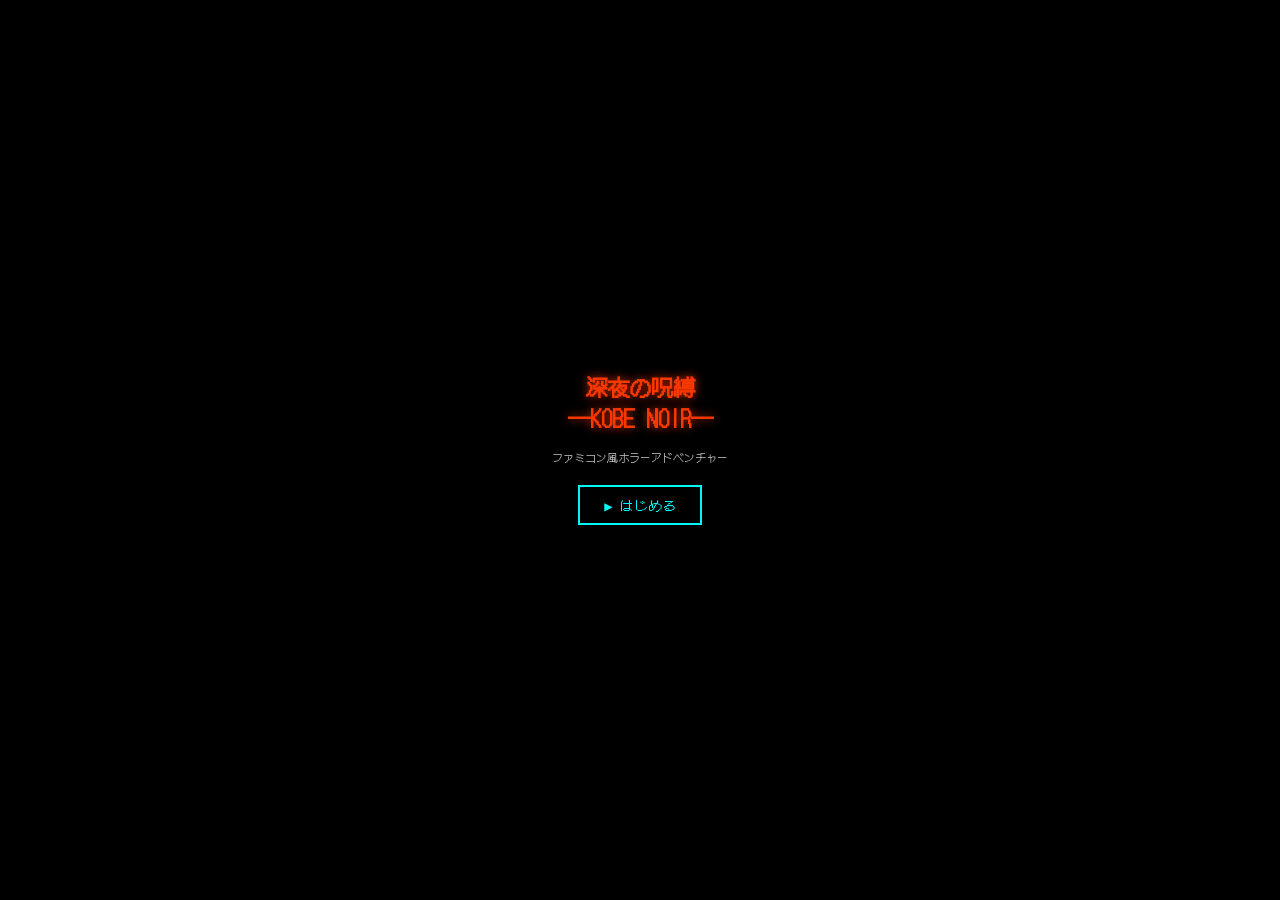
<file: kobe_noir/index.html>
<!DOCTYPE html>
<html lang="ja">
<head>
<meta charset="UTF-8">
<meta name="viewport" content="width=device-width, initial-scale=1.0">
<title>深夜の呪縛 ―KOBE NOIR―</title>
<link href="https://fonts.googleapis.com/css2?family=DotGothic16&family=Share+Tech+Mono&display=swap" rel="stylesheet">
<style>
:root {
  --nes-black:#000000; --nes-white:#fcfcfc; --nes-red:#f83800;
  --nes-darkred:#881400; --nes-blue:#0078f8; --nes-darkblue:#000088;
  --nes-gray:#7c7c7c; --nes-lightgray:#bcbcbc; --nes-green:#00a800;
  --nes-yellow:#f8b800; --nes-purple:#7800f8; --nes-cyan:#00f8f8;
  --nes-orange:#f87858; --nes-brown:#503000; --nes-blood:#8b0000;
}
*{margin:0;padding:0;box-sizing:border-box;}
body{
  background:#111;
  display:flex;justify-content:center;align-items:center;
  min-height:100vh;
  font-family:'DotGothic16','Share Tech Mono',monospace;
}
#console-frame{
  background:#2a1a00;border-radius:12px;padding:18px 18px 14px;
  box-shadow:0 0 40px rgba(248,56,0,0.3),0 0 80px rgba(0,0,0,0.8);
  max-width:780px;width:100%;
}
#screen-bezel{
  background:#111;border-radius:8px;padding:10px;
  box-shadow:inset 0 0 20px rgba(0,0,0,0.8);
}
#crt{position:relative;background:#000;border-radius:4px;overflow:hidden;}
#crt::after{
  content:'';position:absolute;inset:0;pointer-events:none;z-index:10;
  background:repeating-linear-gradient(0deg,transparent,transparent 3px,rgba(0,0,0,0.13) 3px,rgba(0,0,0,0.13) 4px);
}
#crt::before{
  content:'';position:absolute;inset:0;pointer-events:none;z-index:11;
  background:radial-gradient(ellipse at center,transparent 60%,rgba(0,0,0,0.7) 100%);
}
#main-area{display:flex;}
#scene-area{flex:1;}
#scene-canvas{display:block;width:100%;image-rendering:pixelated;image-rendering:crisp-edges;}
#side-panel{
  width:130px;background:#000088;border-left:2px solid #0078f8;
  padding:6px 4px;font-size:9px;color:#fcfcfc;display:flex;flex-direction:column;gap:4px;
}
.side-label{color:#f8b800;font-size:8px;border-bottom:1px solid #0078f8;padding-bottom:2px;margin-bottom:1px;}
#trust-bar-outer{background:#881400;height:6px;border:1px solid #f83800;border-radius:2px;overflow:hidden;}
#trust-bar-inner{height:100%;background:#00a800;transition:width 0.5s;}
#clue-list{font-size:8px;color:#bcbcbc;overflow:hidden;line-height:1.4;}
#suspect-list{font-size:8px;color:#f87858;line-height:1.5;}
#side-chap{font-size:9px;color:#00f8f8;}
#side-loc{font-size:9px;color:#fcfcfc;word-break:break-all;}

/* テキストエリア */
#text-area{background:#000;border-top:2px solid #0078f8;padding:8px 10px 6px;min-height:72px;}
#narrator-label{color:#f8b800;font-size:10px;margin-bottom:4px;}
#text-output{color:#fcfcfc;font-size:11px;line-height:1.6;min-height:44px;}

/* コマンドエリア */
#cmd-area{background:#000088;border-top:2px solid #0078f8;padding:6px 8px;}

/* 動詞グリッド */
#verb-grid{display:grid;grid-template-columns:repeat(4,1fr);gap:4px;margin-bottom:4px;}
/* 対象グリッド */
#target-grid{display:none;flex-direction:column;gap:3px;}
#target-header{
  display:flex;align-items:center;gap:8px;margin-bottom:4px;
  color:#f8b800;font-size:10px;
}
#target-label{flex:1;}
#back-btn{
  background:#000;color:#f83800;border:1px solid #f83800;
  padding:2px 8px;font-family:'DotGothic16',monospace;font-size:10px;cursor:pointer;
}
#back-btn:hover{background:#f83800;color:#000;}
#target-btns{display:grid;grid-template-columns:repeat(3,1fr);gap:4px;}

.verb-btn{
  background:#000;color:#f8b800;border:1px solid #0078f8;
  padding:5px 2px;font-family:'DotGothic16',monospace;font-size:11px;
  cursor:pointer;border-radius:2px;text-align:center;
}
.verb-btn:hover,.verb-btn.active{background:#0078f8;color:#fcfcfc;}
.target-btn{
  background:#000;color:#00f8f8;border:1px solid #7c7c7c;
  padding:5px 2px;font-family:'DotGothic16',monospace;font-size:10px;
  cursor:pointer;border-radius:2px;text-align:center;white-space:nowrap;overflow:hidden;text-overflow:ellipsis;
}
.target-btn:hover{background:#000088;color:#fcfcfc;border-color:#0078f8;}
.target-btn:active{background:#0078f8;color:#000;}

/* コントローラー */
#controller-bar{display:flex;justify-content:space-between;align-items:center;margin-top:10px;padding:0 4px;}
.d-pad{display:grid;grid-template-columns:repeat(3,14px);grid-template-rows:repeat(3,14px);gap:1px;}
.d-pad span{background:#4a3010;border:1px solid #7c5020;display:flex;align-items:center;justify-content:center;font-size:7px;color:#7c7c7c;border-radius:2px;}
.d-pad span.center{background:#3a2000;}
#console-title{color:#7c5020;font-size:10px;font-family:'Share Tech Mono',monospace;letter-spacing:2px;}
.ctrl-btns{display:flex;gap:6px;align-items:center;}
.btn-small{background:#4a3010;color:#7c7c7c;border:1px solid #7c5020;padding:2px 6px;font-size:8px;font-family:'Share Tech Mono',monospace;border-radius:1px;}
.btn-circle{width:18px;height:18px;border-radius:50%;display:flex;align-items:center;justify-content:center;font-size:8px;font-family:'Share Tech Mono',monospace;border:none;cursor:default;}
.btn-a{background:#f83800;color:#fff;} .btn-b{background:#503000;color:#bcbcbc;}

/* オーバーレイ */
#flash-overlay{position:fixed;inset:0;background:rgba(248,56,0,0);pointer-events:none;z-index:100;transition:background 0.1s;}
#darkness-overlay{position:fixed;inset:0;background:rgba(0,0,0,0);pointer-events:none;z-index:99;transition:background 1s;}
#chapter-banner{
  position:fixed;top:50%;left:50%;transform:translate(-50%,-50%);
  background:#000;border:3px solid #f83800;color:#f83800;font-size:20px;
  padding:16px 32px;z-index:200;display:none;text-align:center;
  box-shadow:0 0 30px rgba(248,56,0,0.5);
}
#save-indicator{position:fixed;top:10px;right:10px;background:#000088;color:#f8b800;padding:3px 8px;font-size:10px;border:1px solid #f8b800;z-index:300;display:none;}
#crt-red-tint{position:absolute;inset:0;background:rgba(248,56,0,0);pointer-events:none;z-index:9;transition:background 1s;}

/* スタート画面 */
#start-screen{
  position:fixed;inset:0;background:#000;z-index:500;
  display:flex;flex-direction:column;align-items:center;justify-content:center;gap:16px;
}
#start-screen h1{color:#f83800;font-size:22px;text-shadow:0 0 10px rgba(248,56,0,0.8);text-align:center;line-height:1.4;}
#start-screen p{color:#bcbcbc;font-size:11px;}
.start-btn{background:#000;color:#00f8f8;border:2px solid #00f8f8;padding:8px 24px;font-family:'DotGothic16',monospace;font-size:14px;cursor:pointer;margin:4px;}
.start-btn:hover{background:#00f8f8;color:#000;}
</style>
</head>
<body>
<div id="flash-overlay"></div>
<div id="darkness-overlay"></div>
<div id="chapter-banner"></div>
<div id="save-indicator">💾 SAVE</div>

<div id="start-screen">
  <h1>深夜の呪縛<br>―KOBE NOIR―</h1>
  <p>ファミコン風ホラーアドベンチャー</p>
  <div id="start-btns"></div>
</div>

<div id="console-frame">
  <div id="screen-bezel">
    <div id="crt">
      <div id="crt-red-tint"></div>
      <div id="main-area">
        <div id="scene-area">
          <canvas id="scene-canvas" width="256" height="168"></canvas>
        </div>
        <div id="side-panel">
          <div class="side-label">CHAPTER</div>
          <div id="side-chap">第一章</div>
          <div class="side-label">LOCATION</div>
          <div id="side-loc">捜査本部</div>
          <div class="side-label">CLUES <span id="clue-count">0</span>/10</div>
          <div id="clue-list"></div>
          <div class="side-label">TRUST</div>
          <div id="trust-bar-outer"><div id="trust-bar-inner" style="width:100%"></div></div>
          <div id="trust-num" style="font-size:8px;color:#bcbcbc;margin-top:2px;">100%</div>
          <div class="side-label">SUSPECTS</div>
          <div id="suspect-list"><div>ナカゼ</div><div>ヒメノ</div><div>ドウガン</div></div>
        </div>
      </div>
      <div id="text-area">
        <div id="narrator-label">◆ NARRATOR</div>
        <div id="text-output"></div>
      </div>
      <div id="cmd-area">
        <!-- 動詞グリッド -->
        <div id="verb-grid">
          <button class="verb-btn" onclick="selectVerb('調べる')">調べる</button>
          <button class="verb-btn" onclick="selectVerb('話す')">話す</button>
          <button class="verb-btn" onclick="selectVerb('移動')">移動</button>
          <button class="verb-btn" onclick="selectVerb('手帳')">手帳</button>
          <button class="verb-btn" onclick="selectVerb('ツキマオ')">ツキマオ</button>
          <button class="verb-btn" onclick="selectVerb('たいほ')">たいほ</button>
          <button class="verb-btn" onclick="selectVerb('ヘルプ')">ヘルプ</button>
          <button class="verb-btn" id="ending-btn" style="display:none" onclick="selectVerb('エンディング')">選択</button>
        </div>
        <!-- 対象グリッド（動詞選択後に表示） -->
        <div id="target-grid">
          <div id="target-header">
            <span id="target-label">▶ 対象を選んでください</span>
            <button id="back-btn" onclick="backToVerbs()">◀ 戻る</button>
          </div>
          <div id="target-btns"></div>
        </div>
      </div>
    </div>
  </div>
  <div id="controller-bar">
    <div class="d-pad">
      <span></span><span>▲</span><span></span>
      <span>◀</span><span class="center"></span><span>▶</span>
      <span></span><span>▼</span><span></span>
    </div>
    <div id="console-title">KOBE NOIR © 2025</div>
    <div class="ctrl-btns">
      <span class="btn-small">SELECT</span>
      <span class="btn-small">START</span>
      <span class="btn-circle btn-b">B</span>
      <span class="btn-circle btn-a">A</span>
    </div>
  </div>
</div>

<script>
// ===== STATE =====
let G = {
  chapter:1, location:'捜査本部', clues:[], flags:{},
  tsukimaoTrust:100, suspectStatus:{}, ending:null
};
let currentVerb = null;

// ===== LOCATION DATA =====
// 各場所で使える「調べる」対象と「話す」相手を定義
const LOC_DATA = {
  '捜査本部': {
    examine: ['ホワイトボード','被害者写真','捜査資料'],
    talk:    ['月真猫']
  },
  '事件現場': {
    examine: ['血文字','遺体','部屋全体','窓'],
    talk:    []
  },
  'サエキ証券': {
    examine: ['書類','受付','社長室'],
    talk:    ['社員']
  },
  '波止場': {
    examine: ['壁の名前','廃倉庫','海'],
    talk:    ['ドウガン']
  },
  'ヒメノのバー': {
    examine: ['カウンター','ボトル棚'],
    talk:    ['ヒメノ']
  },
  'ナカゼのアパート': {
    examine: ['壁の記事','サエキの写真'],
    talk:    ['ナカゼ']
  },
  'ウラベの店': {
    examine: ['将棋盤','棚'],
    talk:    ['ウラベ']
  },
  '月真猫の自宅': {
    examine: ['床の写真','鍵付き引き出し','本棚','手帳'],
    talk:    []
  },
  'マツリのアパート': {
    examine: ['祭壇','手紙','人形','曼陀羅'],
    talk:    ['マツリ']
  },
  '廃工場': {
    examine: ['鉄骨','奥の光'],
    talk:    ['月真猫']
  }
};

const ALL_LOCATIONS = ['捜査本部','事件現場','サエキ証券','波止場','ヒメノのバー','ナカゼのアパート','ウラベの店','月真猫の自宅','マツリのアパート','廃工場'];

// ===== SAVE/LOAD =====
function saveGame() {
  localStorage.setItem('kobeNoir2', JSON.stringify(G));
  const si = document.getElementById('save-indicator');
  si.style.display='block';
  setTimeout(()=>si.style.display='none', 1000);
}
function loadGame() {
  const d = localStorage.getItem('kobeNoir2');
  if(d){G=JSON.parse(d);return true;}
  return false;
}

// ===== START =====
function initStartScreen() {
  const hasSave = !!localStorage.getItem('kobeNoir2');
  const div = document.getElementById('start-btns');
  div.innerHTML='';
  if(hasSave){
    const b=document.createElement('button');
    b.className='start-btn';b.textContent='▶ つづきから';
    b.onclick=()=>{loadGame();startGame();};
    div.appendChild(b);
  }
  const b2=document.createElement('button');
  b2.className='start-btn';b2.textContent=hasSave?'★ はじめから':'▶ はじめる';
  b2.onclick=()=>startGame();
  div.appendChild(b2);
}
function startGame() {
  document.getElementById('start-screen').style.display='none';
  updateUI();drawScene();
  typeText('神戸、2025年。\n深夜2時。港区の高級マンションで男の遺体が発見された。\n被害者はサエキ・コウジ（52）。大手証券会社の社長だ。\n\n刑事カミジョウ・リョウ、お前の出番だ。\n部下の月真猫が脇に立っている。','narrator');
}

// ===== UI UPDATE =====
function updateUI() {
  const chaps=['第一章','第二章','第三章','終章'];
  document.getElementById('side-chap').textContent=chaps[G.chapter-1]||'終章';
  document.getElementById('side-loc').textContent=G.location;
  document.getElementById('clue-count').textContent=G.clues.length;
  document.getElementById('clue-list').textContent=G.clues.map(c=>c.short).join('\n');
  const t=G.tsukimaoTrust;
  document.getElementById('trust-bar-inner').style.width=t+'%';
  document.getElementById('trust-bar-inner').style.background=t>50?'#00a800':t>25?'#f8b800':'#f83800';
  document.getElementById('trust-num').textContent=t+'%';
  const tint=document.getElementById('crt-red-tint');
  tint.style.background=t<=20?`rgba(248,56,0,${0.08+(20-t)*0.004})`:'rgba(248,56,0,0)';
  // 終章ボタン
  document.getElementById('ending-btn').style.display=G.chapter>=4?'block':'none';
}

// ===== TEXT =====
let typeTimer=null;
function typeText(text,speaker='narrator') {
  const out=document.getElementById('text-output');
  const label=document.getElementById('narrator-label');
  const colors={narrator:'#fcfcfc',tsukimao:'#00f8f8',matsuri:'#f878f8',horror:'#f83800',system:'#f8b800'};
  const names={narrator:'◆ NARRATOR',tsukimao:'◆ 月真猫',matsuri:'◆ マツリ',horror:'◆ !!!',system:'◆ SYSTEM'};
  label.style.color=colors[speaker]||'#f8b800';
  label.textContent=names[speaker]||'◆ '+speaker;
  out.style.color=colors[speaker]||'#fcfcfc';
  if(typeTimer)clearInterval(typeTimer);
  out.textContent='';let i=0;
  typeTimer=setInterval(()=>{
    if(i<text.length){out.textContent+=text[i];i++;}
    else clearInterval(typeTimer);
  },26);
}

// ===== FLASH / DARKEN =====
function flashRed(){
  const f=document.getElementById('flash-overlay');
  f.style.background='rgba(248,56,0,0.5)';
  setTimeout(()=>f.style.background='rgba(248,56,0,0)',300);
}
function darken(cb){
  const d=document.getElementById('darkness-overlay');
  d.style.background='rgba(0,0,0,0.95)';
  setTimeout(()=>{d.style.background='rgba(0,0,0,0)';if(cb)cb();},1500);
}
function showChapterBanner(text,cb){
  const b=document.getElementById('chapter-banner');
  b.textContent=text;b.style.display='block';
  setTimeout(()=>{b.style.display='none';if(cb)cb();},2500);
}

// ===== CLUES =====
const CLUES={
  blood_text:        {short:'血文字',       full:'窓ガラスの血文字「助けて……ツキ」'},
  saeki_background:  {short:'サエキの素性', full:'サエキは連続詐欺師。多くの人を破産させた'},
  nakaze_motive:     {short:'ナカゼの動機', full:'ナカゼはサエキに全財産を奪われた'},
  himeno_alibi:      {short:'ヒメノの証言', full:'「死の前夜、月が出る夜は気をつけろと言っていた」'},
  dougan_testimony:  {short:'ドウガンの証言',full:'「3年前、月真猫がサエキ殺害の協力を依頼してきた」'},
  nakaze_testimony2: {short:'ナカゼの目撃', full:'「マンション前で刑事の部下に似た人物を見た」'},
  parent_suicide:    {short:'月一家の入水自殺',full:'「月という夫婦が5年前に神戸港から入水自殺した」'},
  tsuki_diary:       {short:'月真猫の手帳', full:'手帳に「サエキは必ず裁かれる。俺が裁く。」'},
  matsuri_confession:{short:'マツリの告白', full:'「やりましょう、と私が言ったんです」'},
  factory_key:       {short:'廃工場の鍵',   full:'月真猫の自宅で廃工場への鍵を発見'},
};
function addClue(key){
  if(G.clues.find(c=>c.key===key))return false;
  const c=CLUES[key];if(!c)return false;
  G.clues.push({key,short:c.short,full:c.full});
  flashRed();saveGame();updateUI();checkChapterAdvance();return true;
}

// ===== CHAPTER =====
function checkChapterAdvance(){
  if(G.chapter===1&&G.clues.length>=3)advanceChapter(2);
  else if(G.chapter===2&&G.clues.length>=6&&G.flags.parent_truth)advanceChapter(3);
  else if(G.chapter===3&&G.clues.length>=8&&G.tsukimaoTrust<=20)advanceChapter(4);
}
function advanceChapter(n){
  if(G.chapter>=n)return;
  G.chapter=n;
  const names={2:'第二章　歪んだ真実',3:'第三章　深淵への扉',4:'終章　真夜中の告白'};
  saveGame();
  showChapterBanner(names[n],()=>{
    updateUI();drawScene();
    const msgs={
      2:'【第二章】\n新たな証言が出てきた。事件の闇が深くなる。',
      3:'【第三章】\nウラベが廃工場とマツリのアパートの場所を教えてくれた。\n真相はもうすぐそこだ。',
      4:'【終章】\n月真猫から連絡が来た。\n「廃工場で、全部話します」\n\n廃工場へ移動してください。'
    };
    typeText(msgs[n]||'','system');
  });
}

// ===== COMMAND SELECTION UI =====
function selectVerb(verb) {
  currentVerb = verb;
  // 動詞をハイライト
  document.querySelectorAll('.verb-btn').forEach(b=>b.classList.remove('active'));
  event.target.classList.add('active');

  // 即時実行コマンド
  if(verb==='手帳'){showNotebook();backToVerbs();return;}
  if(verb==='ツキマオ'){talkTsukimao();backToVerbs();return;}
  if(verb==='ヘルプ'){showHelp();backToVerbs();return;}
  if(verb==='エンディング'){showEndingChoices();return;}

  const verbGrid=document.getElementById('verb-grid');
  const targetGrid=document.getElementById('target-grid');

  verbGrid.style.display='none';
  targetGrid.style.display='flex';

  const label=document.getElementById('target-label');
  const btnsDiv=document.getElementById('target-btns');
  btnsDiv.innerHTML='';

  if(verb==='調べる'){
    label.textContent='▶ 何を調べる？';
    const targets=(LOC_DATA[G.location]?.examine)||[];
    if(targets.length===0){
      typeText('ここで調べられるものはない。','narrator');
      backToVerbs();return;
    }
    targets.forEach(t=>addTargetBtn(btnsDiv,t,()=>{investigate(t);backToVerbs();}));
  }
  else if(verb==='話す'){
    label.textContent='▶ 誰に話す？';
    const targets=(LOC_DATA[G.location]?.talk)||[];
    if(targets.length===0){
      typeText('ここに話せる人物はいない。','narrator');
      backToVerbs();return;
    }
    targets.forEach(t=>addTargetBtn(btnsDiv,t,()=>{talkTo(t);backToVerbs();}));
  }
  else if(verb==='移動'){
    label.textContent='▶ どこへ移動する？';
    const avail=ALL_LOCATIONS.filter(l=>{
      if(l==='マツリのアパート'||l==='廃工場')return G.chapter>=3;
      return l!==G.location;
    });
    avail.forEach(l=>addTargetBtn(btnsDiv,l,()=>{moveLocation(l);}));
  }
  else if(verb==='たいほ'){
    label.textContent='▶ 誰を逮捕する？';
    const suspects=['ナカゼ','ヒメノ','ドウガン','月真猫'];
    suspects.forEach(s=>addTargetBtn(btnsDiv,s,()=>{arrest(s);backToVerbs();}));
  }
}

function addTargetBtn(container, label, onClick) {
  const btn=document.createElement('button');
  btn.className='target-btn';
  btn.textContent=label;
  btn.onclick=onClick;
  container.appendChild(btn);
}

function backToVerbs() {
  currentVerb=null;
  document.getElementById('verb-grid').style.display='grid';
  document.getElementById('target-grid').style.display='none';
  document.querySelectorAll('.verb-btn').forEach(b=>b.classList.remove('active'));
}

function showEndingChoices() {
  const label=document.getElementById('target-label');
  const btnsDiv=document.getElementById('target-btns');
  document.getElementById('verb-grid').style.display='none';
  document.getElementById('target-grid').style.display='flex';
  label.textContent='▶ どうする？';
  btnsDiv.innerHTML='';
  addTargetBtn(btnsDiv,'逮捕する',()=>{endingA();backToVerbs();});
  addTargetBtn(btnsDiv,'最後まで話を聞く',()=>{endingAPlus();backToVerbs();});
  addTargetBtn(btnsDiv,'証拠を燃やす',()=>{endingB();backToVerbs();});
}

// ===== MOVE =====
function moveLocation(dest) {
  if((dest==='マツリのアパート'||dest==='廃工場')&&G.chapter<3){
    typeText('まだその場所の情報がない。もっと捜査を進めよう。','narrator');
    backToVerbs();return;
  }
  darken(()=>{
    G.location=dest;
    updateUI();drawScene();saveGame();
    describeLocation(dest);
    backToVerbs();
  });
}
function describeLocation(loc){
  const descs={
    '捜査本部':'神戸中央警察署の捜査本部。\nホワイトボードにサエキの顔写真が貼られ、大きく×印がついている。\n月真猫が脇に立って報告を待っている。',
    '事件現場':'港区の高級マンション12階。\n窓ガラスに乾いた血文字が残っている。\n「助けて……ツキ」\n月の光が差し込んでいる。',
    'サエキ証券':'中央区のガラス張りビル。\n社員たちは虚ろな表情で働いている。\nサエキの椅子は空のままだ。',
    '波止場':'旧波止場。廃倉庫が並ぶ暗い港。\n壁に名前が羅列されている。詐欺被害者の名だ。\nドウガンの縄張りだ。',
    'ヒメノのバー':'北野町の小さなバー「BAR HIMENO」。\nカウンターに一人の女が座っている。\nヒメノ・サチコ。サエキの元愛人。',
    'ナカゼのアパート':'灘区の古いアパート。\n壁一面にサエキ関連の新聞記事が貼られている。\n憎しみの記録だ。',
    'ウラベの店':'三宮の路地裏の雑貨店。\n将棋盤の前にウラベが座っている。\n金次第で何でも教えてくれる情報屋だ。',
    '月真猫の自宅':'東灘区のマンション。\n犯罪心理学の本が棚に並ぶ。\n床に古い写真が散らばっている。\n鍵付きの引き出しがある。',
    'マツリのアパート':'長田区の古い木造アパート。\n異様な空気。曼陀羅の絵が壁中に貼られ、\n祭壇に蝋燭が灯っている。目のない人形が並んでいる。',
    '廃工場':'旧神戸製鉄の廃工場。\n錆びた鉄骨の奥に小さな光が見える。\n月真猫のシルエットが浮かぶ。'
  };
  typeText(descs[loc]||`${loc}に到着した。`,'narrator');
}

// ===== INVESTIGATE =====
function investigate(target) {
  const loc=G.location;
  // 事件現場
  if(loc==='事件現場'){
    if(target==='血文字'||target==='窓'){
      if(!G.flags.blood_investigated){
        G.flags.blood_investigated=true;
        G.tsukimaoTrust-=5;updateUI();
        addClue('blood_text');
        typeText('「助けて……ツキ」\n死ぬ間際に被害者が書いた言葉だ。\n「ツキ」とは何を指すのか。\n\n月真猫が素早く口を開いた。\n「死の間際の錯乱でしょう。気にしないでください」\n（一瞬、その目が揺れた気がした）','horror');
      } else {
        typeText('乾いた血文字。「助けて……ツキ」。\nこの意味を突き止めなければならない。','narrator');
      }
      return;
    }
    if(target==='遺体'){
      typeText('鋭器による一撃。即死とみられる。\n抵抗の跡はない。被害者はまったく気づいていなかったようだ。','narrator');return;
    }
    if(target==='部屋全体'){
      typeText('高級マンションの一室。\n争った形跡はなく、被害者はソファに座ったまま絶命している。\n犯人は知り合いだった可能性が高い。','narrator');return;
    }
  }
  // サエキ証券
  if(loc==='サエキ証券'){
    if(target==='書類'||target==='社長室'){
      if(!G.flags.saeki_investigated){
        G.flags.saeki_investigated=true;
        addClue('saeki_background');
        typeText('書類を調べると、被害者の実態が見えてきた。\nサエキは20年以上にわたり、顧客から数十億円を騙し取っていた。\n被害者は全国に1000人以上。\n破産した家族、離散した家族……無数の人生を壊していた。','narrator');
      } else {
        typeText('サエキの詐欺の記録。被害者は1000人以上。','narrator');
      }
      return;
    }
    if(target==='受付'){
      typeText('受付嬢は虚ろな表情で言った。\n「社長は……いつも深夜に帰っていました」','narrator');return;
    }
  }
  // 波止場
  if(loc==='波止場'){
    if(target==='壁の名前'){
      if(!G.flags.dougan_wall){
        G.flags.dougan_wall=true;
        typeText('壁の羅列を近くで見ると、詐欺被害者の名前だった。\n数百人分。\n中に「月　正和・月　真子」という名前がある。','horror');
      } else {
        typeText('「月　正和・月　真子」の名前が見える。','narrator');
      }
      return;
    }
    if(target==='廃倉庫'){typeText('錆びた廃倉庫。ドウガンの縄張りだ。','narrator');return;}
    if(target==='海'){typeText('暗い神戸湾。5年前、ここから入水自殺した夫婦がいた……','narrator');return;}
  }
  // ヒメノのバー
  if(loc==='ヒメノのバー'){
    if(target==='カウンター'){typeText('カウンターに古いグラスが並ぶ。\nヒメノの手首に古い傷が見えた。','horror');return;}
    if(target==='ボトル棚'){typeText('高級なウイスキーが並ぶ。\nサエキが贈ったものかもしれない。','narrator');return;}
  }
  // ナカゼのアパート
  if(loc==='ナカゼのアパート'){
    if(target==='壁の記事'){
      if(!G.flags.nakaze_wall){
        G.flags.nakaze_wall=true;
        addClue('nakaze_motive');
        typeText('壁一面の記事を読む。\nサエキに騙されたナカゼの10年間が見えた。\n全財産、職、家族……全てを失った。\n憎しみは狂気の域に達している。','horror');
      } else {
        typeText('サエキへの憎しみが詰まった記事の壁。','narrator');
      }
      return;
    }
    if(target==='サエキの写真'){typeText('写真に赤いペンで何度も×が書かれている。\n怨念が伝わってくる。','horror');return;}
  }
  // ウラベの店
  if(loc==='ウラベの店'){
    if(target==='将棋盤'){typeText('精巧な将棋盤。ウラベが「一局どうだ？」と笑った。','narrator');return;}
    if(target==='棚'){typeText('埃をかぶった雑貨が並ぶ。\n本当の商売は情報屋だろう。','narrator');return;}
  }
  // 月真猫の自宅
  if(loc==='月真猫の自宅'){
    if(target==='床の写真'){
      if(!G.flags.photo_found){
        G.flags.photo_found=true;
        typeText('床の写真を拾い上げる。\n若い夫婦と二人の子ども。\n裏に「月　正和・真子・真猫・真月里。神戸港にて」\n日付は20年前。家族四人の笑顔。','narrator');
      } else {
        typeText('古い家族写真。波止場の壁の名前と一致している。','narrator');
      }
      return;
    }
    if(target==='鍵付き引き出し'){
      if(!G.flags.drawer_found){
        G.flags.drawer_found=true;
        addClue('factory_key');
        typeText('鍵付きの引き出し。\n中から古い鍵が出てきた。\n「旧神戸製鉄」と書かれたキーホルダーがついている。','narrator');
      } else {
        typeText('廃工場の鍵はもう持っている。','narrator');
      }
      return;
    }
    if(target==='本棚'){typeText('犯罪心理学、法医学、アリバイ工作の本が並ぶ。\n刑事の本棚にしてはあまりにも専門的だ。','horror');return;}
    if(target==='手帳'){
      if(!G.flags.diary_read){
        G.flags.diary_read=true;
        addClue('tsuki_diary');
        flashRed();
        typeText('【月真猫の手帳　最終ページ】\n\n「サエキは必ず裁かれる。俺が裁く。\n父さん、母さん、見ていてくれ。\n俺は刑事になった。全ての証拠を処理する力を持った。\nマツリ、ありがとう。\nお前が言ってくれなければ踏み出せなかった」\n（日付は事件の3日前）','horror');
      } else {
        typeText('手帳はもう読んだ。','narrator');
      }
      return;
    }
  }
  // マツリのアパート
  if(loc==='マツリのアパート'){
    if(target==='祭壇'){
      if(!G.flags.altar_found){
        G.flags.altar_found=true;
        typeText('祭壇には二枚の写真が置かれている。\n年配の夫婦。蝋燭に照らされ、花が供えられている。\nこれは……月真猫の両親の写真だ。','horror');
      } else {
        typeText('両親の写真に蝋燭の光が揺れている。','narrator');
      }
      return;
    }
    if(target==='手紙'){
      if(!G.flags.letter_read){
        G.flags.letter_read=true;
        typeText('【手紙】\n「お兄ちゃんへ\n\nお父さんとお母さんが水に消えていく夢を\n毎晩見るの。誰かが背中を押したの。\nそれはサエキよ。\n私が言うね。やりましょう、って。\n神様は怠惰な人を許さない。\n　　　　真月里より」\n（便せんに月の絵が描かれている）','matsuri');
      } else {
        typeText('手紙は読んだ。月の絵が描かれた便せん。','narrator');
      }
      return;
    }
    if(target==='人形'){typeText('目のない人形が一列に並んでいる。\nすべて同じ方向を向いている。祭壇の方向だ。','horror');return;}
    if(target==='曼陀羅'){typeText('壁一面に描かれた曼陀羅。\n中心に月の絵が描かれている。','horror');return;}
  }
  // 廃工場
  if(loc==='廃工場'){
    if(target==='鉄骨'){typeText('錆びた鉄骨が天井を覆う。\n足元には水が溜まっている。','narrator');return;}
    if(target==='奥の光'){
      if(G.chapter>=4){
        typeText('月真猫が待っている。\n「選択」ボタンで決断してください。','system');
      } else {
        typeText('奥に光が見える。何かがある。','narrator');
      }
      return;
    }
  }
  typeText(`${target}を調べた。今は特に気になることはない。`,'narrator');
}

// ===== TALK TO =====
function talkTo(target) {
  if(target==='月真猫')         { talkTsukimao();return; }
  if(target==='ナカゼ')         { interrogateNakaze();return; }
  if(target==='ヒメノ')         { interrogateHimeno();return; }
  if(target==='ドウガン')       { interrogateDougan();return; }
  if(target==='ウラベ')         { interrogateUrabe();return; }
  if(target==='マツリ')         { interrogateMatsuri();return; }
  if(target==='社員')           { typeText('社員は虚ろな表情で言った。\n「社長のことは……何も知りません」','narrator');return; }
  typeText(`${target}と話した。`,'narrator');
}

// ===== TSUKIMAO =====
function talkTsukimao() {
  const t=G.tsukimaoTrust;
  if(t>=70){
    typeText('月真猫「刑事さん、容疑者はおそらくナカゼです。\n動機も機会も揃っています。\n証拠を集めれば、必ず真相に辿り着けます」','tsukimao');
  } else if(t>=40){
    typeText('月真猫「……刑事さん、少し疲れているんじゃないですか」\n「なぜそこを調べるんですか？」\n（一瞬、瞳が揺れた）','tsukimao');
  } else if(t>=1){
    typeText('月真猫「刑事さん。真実とは、時に人を傷つけるものです」\n「サエキは……裁かれるべき人間でした。それだけです」\n（声が低く、平坦だった）','tsukimao');
  } else {
    darken(()=>{
      flashRed();
      typeText('月真猫「……刑事さん」\n\n（長い沈黙）\n\n「俺が……やりました」\n「廃工場で、全部話します」','tsukimao');
      G.chapter=4;saveGame();updateUI();
      setTimeout(()=>showChapterBanner('終章　真夜中の告白',()=>{
        drawScene();
        typeText('【終章】廃工場へ移動してください。\n月真猫が待っている。','system');
      }),1500);
    });
  }
}

// ===== INTERROGATE =====
function interrogateNakaze(){
  if(G.location!=='ナカゼのアパート'){typeText('ナカゼはここにいない。','narrator');return;}
  const count=G.suspectStatus['nakaze']||0;
  G.suspectStatus['nakaze']=count+1;saveGame();
  if(count===0){
    typeText('【ナカゼ・トオル　第1回】\n\n「アリバイ？……ない。あの夜は一人でいた」\n「サエキに全部奪われました。仕事も、金も、家族も」\n「恨んでいますよ。当然でしょう。でも……」\n（目が泳いだ）','narrator');
  } else if(count===1&&G.chapter>=2){
    addClue('nakaze_testimony2');
    G.tsukimaoTrust-=15;updateUI();
    typeText('【ナカゼ・トオル　第2回】\n\n「実は……あの夜、マンションに行ったんです」\n「でも既に死んでいた。本当です」\n「部屋の前に……刑事さんの部下に似た人物がいました」\n「背が高くて、無表情で。目が……怖かった」','horror');
  } else {
    typeText('ナカゼ・トオルはそれ以上話さなかった。','narrator');
  }
}
function interrogateHimeno(){
  if(G.location!=='ヒメノのバー'){typeText('ヒメノはここにいない。','narrator');return;}
  const count=G.suspectStatus['himeno']||0;
  G.suspectStatus['himeno']=count+1;saveGame();
  if(count===0){
    typeText('【ヒメノ・サチコ　第1回】\n\n「遺産は……一円ももらえません。でもいいんです」\n「あの人が死んだことで、解放された人が何人いるか」\n「犯人には……正直、感謝しています」\n（手首に古い傷が見えた）','narrator');
  } else if(count===1&&G.chapter>=2){
    addClue('himeno_alibi');
    G.tsukimaoTrust-=10;updateUI();
    typeText('【ヒメノ・サチコ　第2回】\n\n「そういえば……死ぬ直前、あの人が言っていました」\n「『月が出ている夜は気をつけろ』と」\n「意味が分からなくて、笑っていたんですが……」\n（グラスを傾ける）','horror');
  } else {
    typeText('ヒメノ・サチコはグラスを磨くだけだった。','narrator');
  }
}
function interrogateDougan(){
  if(G.location!=='波止場'){typeText('ドウガンはここにいない。','narrator');return;}
  const count=G.suspectStatus['dougan']||0;
  G.suspectStatus['dougan']=count+1;saveGame();
  if(count===0){
    typeText('【ドウガン・ケン　第1回】\n\n「俺か？俺より深く恨んでいた奴がいたよ」\n「サエキに全部持ってかれた家族がいた」\n「俺は……ただの取り立て屋だ」','narrator');
  } else if(count>=1&&G.chapter>=2){
    addClue('dougan_testimony');
    G.tsukimaoTrust-=30;updateUI();flashRed();
    typeText('【ドウガン・ケン　第2回】\n\n「3年前……刑事の若い男が俺に接触してきた」\n「サエキを殺す。協力しろと言いやがった」\n「俺は断った。でもあの眼は本物だった」\n「月真猫……そういう名前だったか」','horror');
  } else {
    typeText('ドウガン・ケンは黙って海を見ていた。','narrator');
  }
}
function interrogateUrabe(){
  if(G.location!=='ウラベの店'){typeText('ウラベはここにいない。','narrator');return;}
  const count=G.suspectStatus['urabe']||0;
  G.suspectStatus['urabe']=count+1;saveGame();
  if(count===0&&G.chapter>=2){
    G.flags.parent_truth=true;
    addClue('parent_suicide');saveGame();checkChapterAdvance();
    typeText('【ウラベ・ミノル　第1回】\n\n将棋の駒を動かしながら、ウラベが話す。\n「月という夫婦がいてね。5年前に神戸港から入水自殺したんだ」\n「サエキに全財産を騙し取られてね。行き場がなくなったんだろう」\n「残された子どもが二人いたらしい。今どうしているか……」','horror');
  } else if(count>=1&&G.chapter>=2){
    addClue('factory_key');
    typeText('【ウラベ・ミノル　第2回】\n\n「月真猫と、妹の夢逢真月里が\n3年前から廃工場に出入りしている」\n「旧神戸製鉄の工場だ。夜中に二人で何かやっていた」\n「妹のアパートは長田区だよ」\n（住所を書いたメモを渡した）\n\n→ マツリのアパートと廃工場への道が開けた。','narrator');
    if(G.chapter<3){G.chapter=3;updateUI();saveGame();}
  } else if(count===0){
    typeText('ウラベが将棋を指しながら言う。\n「もう少し捜査が進んだら話してやる」','narrator');
  }
}
function interrogateMatsuri(){
  if(G.location!=='マツリのアパート'){typeText('マツリはここにいない。','narrator');return;}
  const count=G.suspectStatus['matsuri']||0;
  G.suspectStatus['matsuri']=count+1;saveGame();
  if(count===0){
    typeText('【夢逢真月里　第1回】\n\n薄暗い部屋でマツリは正座している。\n「神の裁きとは、人の手によって下されることもある」\n「私の役割は……別にありました」\n（目が虚ろだ）','matsuri');
  } else if(count===1){
    addClue('matsuri_confession');flashRed();
    typeText('【夢逢真月里　第2回】\n\n「お父さんとお母さんが冷たい水に消えていく夢を\n毎晩見ます……毎晩」\n「だから……私が言ったんです」\n「やりましょう、って」\n（長い沈黙。蝋燭の火が揺れる）','matsuri');
    G.tsukimaoTrust=Math.min(G.tsukimaoTrust,10);updateUI();checkChapterAdvance();
  } else {
    typeText('【夢逢真月里　第3回】\n\n「私のことは逮捕してください。全て証言します」\n「でも……兄だけは」\n（マツリの声が震えた）','matsuri');
  }
}

// ===== NOTEBOOK =====
function showNotebook(){
  if(G.clues.length===0){typeText('手帳はまだ空だ。','narrator');return;}
  typeText('【捜査手帳】\n'+G.clues.map((c,i)=>`${i+1}.${c.full}`).join('\n'),'system');
}
function showHelp(){
  typeText('【操作方法】\n・「調べる」→場所の物を調査\n・「話す」  →その場の人物に尋問\n・「移動」  →別の場所へ移動\n・「手帳」  →集めた証拠を確認\n・「ツキマオ」→部下に話しかける\n・「たいほ」 →容疑者を逮捕\n・「選択」  →終章の決断（終章のみ）','system');
}

// ===== ARREST =====
function arrest(target){
  if(G.chapter<4){
    if(target==='ナカゼ'&&G.clues.length>=2){
      typeText('ナカゼを逮捕した……\n\nしかし翌日、決定的なアリバイが証明された。\nナカゼは釈放。捜査は振り出しに戻った。\n真犯人は今も自由の身だ。','horror');return;
    }
    typeText('まだ決定的な証拠がない。\n逮捕するには証拠が足りない。','narrator');return;
  }
  if(target==='月真猫'){endingA();}
  else {typeText('逮捕すべき相手は月真猫だ。','narrator');}
}

// ===== ENDINGS =====
function endingA(){
  darken(()=>{
    flashRed();
    document.getElementById('chapter-banner').textContent='ENDING A　苦い正義';
    document.getElementById('chapter-banner').style.display='block';
    setTimeout(()=>{
      document.getElementById('chapter-banner').style.display='none';
      typeText('【ENDING A：苦い正義「法の番人」】\n\nカミジョウは月真猫に手錠をかけた。\n月真猫は抵抗しなかった。\n「刑事さん……正しいですよ」\n\n懲役12年。控訴なし。\nカミジョウは昇進の打診を断った。\n\nマツリは刑務所の窓から\n毎夜、月を見続けた。\n\n「俺は正義を執行した。\n　なのになぜ、胸が痛いんだ」\n\n　　　　　　　―END―','horror');
      G.ending='A';saveGame();showRestartBtn();
    },2500);
  });
}
function endingAPlus(){
  if(G.chapter<4){typeText('今は関係ない。','narrator');return;}
  darken(()=>{
    document.getElementById('chapter-banner').textContent='ENDING A+　真実を語る者';
    document.getElementById('chapter-banner').style.display='block';
    setTimeout(()=>{
      document.getElementById('chapter-banner').style.display='none';
      typeText('【ENDING A+：証言する刑事「真実を語る者」】\n\nカミジョウは月真猫の話を最後まで聞いた。\n月真猫「……全部話します。父と母のこと。全部」\n\n逮捕後、法廷でカミジョウは証言台に立った。\n「社会の罪もまた、問われるべきだと思います」\n\n懲役10年に減刑。\nカミジョウは職を辞し、弁護士を目指した。\n\n「正義は一つじゃない。\n　それをお前が教えてくれた」\n\n　　　　　　　―END―','narrator');
      G.ending='A+';saveGame();showRestartBtn();
    },2500);
  });
}
function endingB(){
  if(G.chapter<4){typeText('今は関係ない。','narrator');return;}
  darken(()=>{
    flashRed();
    document.getElementById('chapter-banner').textContent='ENDING B　夜に消える';
    document.getElementById('chapter-banner').style.display='block';
    setTimeout(()=>{
      document.getElementById('chapter-banner').style.display='none';
      typeText('【ENDING B：夜に消える「共犯者」】\n\nカミジョウは証拠書類をすべて燃やした。\n月真猫は黙って見ていた。\n「……ありがとうございます」\n\n事件は迷宮入り。\nカミジョウは毎夜、夢を見た。\n二つの靴が神戸港に沈んでいく夢を。\n\n「正義と共犯の間で、\n　今夜も眠れない」\n\n　　　　　　　―END―','horror');
      G.ending='B';saveGame();showRestartBtn();
    },2500);
  });
}
function showRestartBtn(){
  setTimeout(()=>{
    const out=document.getElementById('text-output');
    out.innerHTML+='<br><br><button class="verb-btn" onclick="restartGame()" style="font-size:12px;padding:6px 14px;">もう一度プレイ</button>';
  },2500);
}
function restartGame(){
  G={chapter:1,location:'捜査本部',clues:[],flags:{},tsukimaoTrust:100,suspectStatus:{},ending:null};
  localStorage.removeItem('kobeNoir2');
  backToVerbs();updateUI();drawScene();
  typeText('神戸、2025年。\n深夜2時。港区の高級マンションで男の遺体が発見された。\n被害者はサエキ・コウジ（52）。大手証券会社の社長だ。\n\n刑事カミジョウ・リョウ、お前の出番だ。','narrator');
}

// ===== PIXEL ART =====
function drawScene(){
  const canvas=document.getElementById('scene-canvas');
  const ctx=canvas.getContext('2d');
  const W=256,H=168;
  ctx.clearRect(0,0,W,H);
  const scenes={'捜査本部':drawHQ,'事件現場':drawCrimeScene,'サエキ証券':drawCompany,'波止場':drawWharf,'ヒメノのバー':drawBar,'ナカゼのアパート':drawApartment,'ウラベの店':drawUrabeShop,'月真猫の自宅':drawTsukiHome,'マツリのアパート':drawMatsuriRoom,'廃工場':drawFactory};
  const fn=scenes[G.location];
  if(fn)fn(ctx,W,H); else drawHQ(ctx,W,H);
}
function px(ctx,x,y,w,h,color){ctx.fillStyle=color;ctx.fillRect(x,y,w,h);}
function drawHQ(ctx,W,H){
  px(ctx,0,0,W,H,'#000088');px(ctx,0,H-30,W,30,'#7c5020');
  px(ctx,60,8,136,6,'#fcfcfc');px(ctx,68,6,4,14,'#bcbcbc');px(ctx,184,6,4,14,'#bcbcbc');
  px(ctx,20,90,100,40,'#503000');px(ctx,20,88,100,6,'#7c5020');
  px(ctx,130,90,100,40,'#503000');px(ctx,130,88,100,6,'#7c5020');
  px(ctx,90,20,76,60,'#fcfcfc');px(ctx,92,22,72,56,'#bcbcbc');
  px(ctx,112,28,32,32,'#f87858');px(ctx,118,30,20,14,'#f8b800');px(ctx,116,42,24,12,'#f87858');
  for(let i=0;i<32;i++){px(ctx,112+i,28+i,2,2,'#f83800');px(ctx,143-i,28+i,2,2,'#f83800');}
  px(ctx,190,70,20,60,'#0078f8');px(ctx,195,60,10,14,'#0078f8');
  px(ctx,196,64,3,3,'#00f8f8');px(ctx,201,64,3,3,'#00f8f8');
  ctx.fillStyle='#f8b800';ctx.font='8px DotGothic16,monospace';ctx.fillText('捜査本部',4,12);
  ctx.fillStyle='#f83800';ctx.font='7px DotGothic16,monospace';ctx.fillText('CHAPTER '+G.chapter,180,12);
}
function drawCrimeScene(ctx,W,H){
  px(ctx,0,0,W,100,'#000088');
  [[20,10],[50,20],[90,8],[140,15],[200,6],[230,18],[10,40],[180,30]].forEach(([x,y])=>px(ctx,x,y,2,2,'#fcfcfc'));
  px(ctx,200,10,24,24,'#f8b800');px(ctx,206,12,12,20,'#f8b800');
  px(ctx,0,30,60,100,'#000088');px(ctx,0,30,60,70,'#0078f8');
  for(let y=32;y<95;y+=12)for(let x=4;x<55;x+=10){px(ctx,x,y,6,8,'#f8b800');}
  px(ctx,60,20,136,110,'#000088');px(ctx,60,20,136,90,'#0078f8');
  for(let y=24;y<105;y+=14)for(let x=64;x<190;x+=16){px(ctx,x,y,10,10,'#f8b800');}
  px(ctx,100,40,30,20,'#f83800');
  ctx.fillStyle='#881400';ctx.font='7px DotGothic16,monospace';ctx.fillText('ツキ',104,54);
  px(ctx,0,H-28,W,28,'#000000');px(ctx,90,H-28,60,8,'#881400');px(ctx,90,H-24,12,14,'#881400');
  px(ctx,80,H-22,40,10,'#8b0000');
  ctx.fillStyle='#f8b800';ctx.font='8px DotGothic16,monospace';ctx.fillText('事件現場',4,12);
}
function drawCompany(ctx,W,H){
  px(ctx,0,0,W,80,'#000088');px(ctx,40,10,176,120,'#0078f8');
  for(let y=14;y<125;y+=14)for(let x=44;x<210;x+=18){px(ctx,x,y,12,10,y%28<14?'#bcbcbc':'#7c7c7c');}
  px(ctx,0,H-30,W,30,'#503000');px(ctx,100,100,56,30,'#000088');
  px(ctx,110,102,16,28,'#00f8f8');px(ctx,130,102,16,28,'#00f8f8');
  px(ctx,148,95,12,35,'#f87858');px(ctx,151,88,6,10,'#f8b800');
  ctx.fillStyle='#f8b800';ctx.font='8px DotGothic16,monospace';ctx.fillText('サエキ証券',4,12);
}
function drawWharf(ctx,W,H){
  px(ctx,0,0,W,80,'#000000');px(ctx,0,80,W,60,'#000088');
  for(let x=0;x<W;x+=20){px(ctx,x,84,14,2,'#0078f8');}
  px(ctx,60,70,136,14,'#503000');for(let x=60;x<196;x+=16){px(ctx,x,74,4,40,'#7c5020');}
  px(ctx,0,40,80,80,'#7c7c7c');px(ctx,0,30,80,14,'#503000');
  px(ctx,10,44,20,20,'#000000');px(ctx,40,44,20,20,'#000000');
  px(ctx,180,40,76,80,'#7c7c7c');
  ctx.fillStyle='#f83800';ctx.font='6px DotGothic16,monospace';
  ctx.fillText('月　正和',8,60);ctx.fillText('月　真子',8,68);ctx.fillText('中瀬　徹',8,76);
  px(ctx,190,100,18,50,'#7c7c7c');px(ctx,193,90,12,14,'#f87858');
  ctx.fillStyle='#f8b800';ctx.font='8px DotGothic16,monospace';ctx.fillText('波止場',4,12);
}
function drawBar(ctx,W,H){
  px(ctx,0,0,W,H,'#000000');px(ctx,20,80,216,60,'#503000');px(ctx,20,78,216,6,'#7c5020');
  px(ctx,0,20,256,60,'#503000');
  const bc=['#f83800','#0078f8','#00a800','#7800f8','#f8b800'];
  for(let x=8;x<240;x+=18){px(ctx,x,24,10,52,bc[Math.floor(x/18)%5]);px(ctx,x+3,22,4,4,'#bcbcbc');}
  px(ctx,110,56,20,80,'#f878f8');px(ctx,114,44,12,16,'#f8b800');px(ctx,108,100,4,2,'#f83800');
  px(ctx,150,72,12,18,'#00f8f8');
  ctx.fillStyle='#f8b800';ctx.font='8px DotGothic16,monospace';ctx.fillText('BAR HIMENO',4,12);
}
function drawApartment(ctx,W,H){
  px(ctx,0,0,W,H,'#000088');px(ctx,0,H-24,W,24,'#503000');
  const ac=['#fcfcfc','#bcbcbc','#7c7c7c'];
  for(let y=10;y<140;y+=18)for(let x=10;x<220;x+=38){
    px(ctx,x,y,34,14,ac[(x+y)%3]);px(ctx,x+2,y+2,28,4,'#000088');px(ctx,x+2,y+7,20,3,'#000088');
  }
  px(ctx,100,50,40,40,'#f87858');
  for(let i=0;i<40;i++){px(ctx,100+i,50+i,3,3,'#f83800');px(ctx,139-i,50+i,3,3,'#f83800');}
  px(ctx,200,90,20,60,'#0078f8');px(ctx,203,80,14,14,'#f87858');
  ctx.fillStyle='#f8b800';ctx.font='8px DotGothic16,monospace';ctx.fillText('ナカゼのアパート',4,12);
}
function drawUrabeShop(ctx,W,H){
  for(let y=0;y<H;y+=10)for(let x=0;x<W;x+=20){
    px(ctx,x+(y%20<10?0:10),y,18,8,'#881400');px(ctx,x+(y%20<10?0:10),y+8,18,1,'#000000');
  }
  px(ctx,80,80,96,72,'#f8b800');
  for(let i=0;i<=9;i++){px(ctx,80+i*10,80,2,72,'#503000');px(ctx,80,80+i*8,96,2,'#503000');}
  [[90,84],[100,84],[110,84],[120,84],[130,84],[90,92],[130,92],[90,100],[100,100]].forEach(([x,y])=>{
    px(ctx,x,y,8,8,'#503000');px(ctx,x+1,y+1,6,6,'#7c5020');
  });
  px(ctx,30,70,24,80,'#7c7c7c');px(ctx,34,58,16,16,'#f87858');
  ctx.fillStyle='#f8b800';ctx.font='8px DotGothic16,monospace';ctx.fillText('ウラベの店',4,12);
}
function drawTsukiHome(ctx,W,H){
  px(ctx,0,0,W,H,'#000000');px(ctx,0,H-24,W,24,'#503000');
  px(ctx,0,10,80,120,'#7c5020');
  const bc=['#f83800','#0078f8','#7800f8','#00a800','#f8b800','#f87858'];
  for(let y=14;y<120;y+=14)for(let x=2;x<76;x+=8){px(ctx,x,y,6,12,bc[(x+y)%6]);}
  px(ctx,90,90,120,50,'#503000');px(ctx,90,88,120,6,'#7c5020');
  px(ctx,100,100,40,20,'#7c7c7c');px(ctx,118,106,6,6,'#f8b800');
  [[160,120],[180,130],[200,115],[170,140]].forEach(([x,y])=>{
    ctx.save();ctx.translate(x,y);ctx.rotate((x%3-1)*0.3);
    px(ctx,-12,-8,24,18,'#fcfcfc');px(ctx,-10,-6,20,14,'#f87858');ctx.restore();
  });
  px(ctx,200,60,18,90,'#000088');px(ctx,204,50,10,14,'#000088');
  ctx.fillStyle='#00f8f8';ctx.font='8px DotGothic16,monospace';ctx.fillText('月真猫の自宅',4,12);
}
function drawMatsuriRoom(ctx,W,H){
  px(ctx,0,0,W,H,'#000000');
  ctx.strokeStyle='#7800f8';
  for(let y=0;y<H;y+=30)for(let x=0;x<W;x+=30){
    ctx.beginPath();ctx.arc(x+15,y+15,12,0,Math.PI*2);ctx.stroke();
    for(let r=0;r<6;r++){
      const a=r*Math.PI/3;ctx.beginPath();ctx.moveTo(x+15,y+15);
      ctx.lineTo(x+15+Math.cos(a)*12,y+15+Math.sin(a)*12);ctx.stroke();
    }
  }
  px(ctx,0,0,W,H,'rgba(0,0,0,0.5)');
  px(ctx,80,80,96,60,'#503000');px(ctx,80,78,96,6,'#7c5020');
  px(ctx,100,56,56,36,'#fcfcfc');px(ctx,102,58,52,32,'#7c7c7c');
  [[90,70],[164,70],[112,70],[148,70]].forEach(([x,y])=>{
    px(ctx,x,y,4,16,'#f8b800');px(ctx,x+1,y-4,2,4,'#f83800');
  });
  [[88,100],[100,100],[112,100],[130,100],[142,100],[154,100],[166,100]].forEach(([x,y])=>{
    px(ctx,x,y,8,18,'#bcbcbc');px(ctx,x+1,y-8,6,10,'#f8b800');
    px(ctx,x+2,y-6,2,2,'#000000');px(ctx,x+5,y-6,2,2,'#000000');
  });
  px(ctx,4,80,16,80,'#f878f8');px(ctx,6,68,12,16,'#f8b800');
  ctx.fillStyle='#f878f8';ctx.font='8px DotGothic16,monospace';ctx.fillText('マツリのアパート',4,12);
}
function drawFactory(ctx,W,H){
  px(ctx,0,0,W,H,'#000000');
  [[10,10],[30,20],[60,8],[100,15],[160,6],[200,12],[240,20]].forEach(([x,y])=>px(ctx,x,y,2,2,'#fcfcfc'));
  px(ctx,10,10,20,20,'#f8b800');
  ctx.fillStyle='#7c7c7c';
  for(let x=0;x<W;x+=40){ctx.fillRect(x,20,6,H);ctx.fillRect(x,50,40,4);ctx.fillRect(x,90,40,4);}
  [[20,60],[80,70],[150,55],[210,80]].forEach(([x,y])=>px(ctx,x,y,10,6,'#f87858'));
  px(ctx,110,100,36,68,'rgba(248,184,0,0.15)');
  px(ctx,120,80,16,88,'#000000');px(ctx,123,68,10,16,'#000000');
  px(ctx,124,72,3,3,'#00f8f8');px(ctx,129,72,3,3,'#00f8f8');
  ctx.fillStyle='#f83800';ctx.font='8px DotGothic16,monospace';ctx.fillText('廃工場',4,12);
  if(G.chapter>=4){
    px(ctx,0,138,W,30,'rgba(0,0,0,0.8)');
    ctx.fillStyle='#f8b800';ctx.font='9px DotGothic16,monospace';
    ctx.fillText('「選択」ボタンでエンディングを選んでください',6,152);
  }
}

// ===== INIT =====
window.onload=()=>{initStartScreen();drawScene();};
</script>
</body>
</html>
</file>
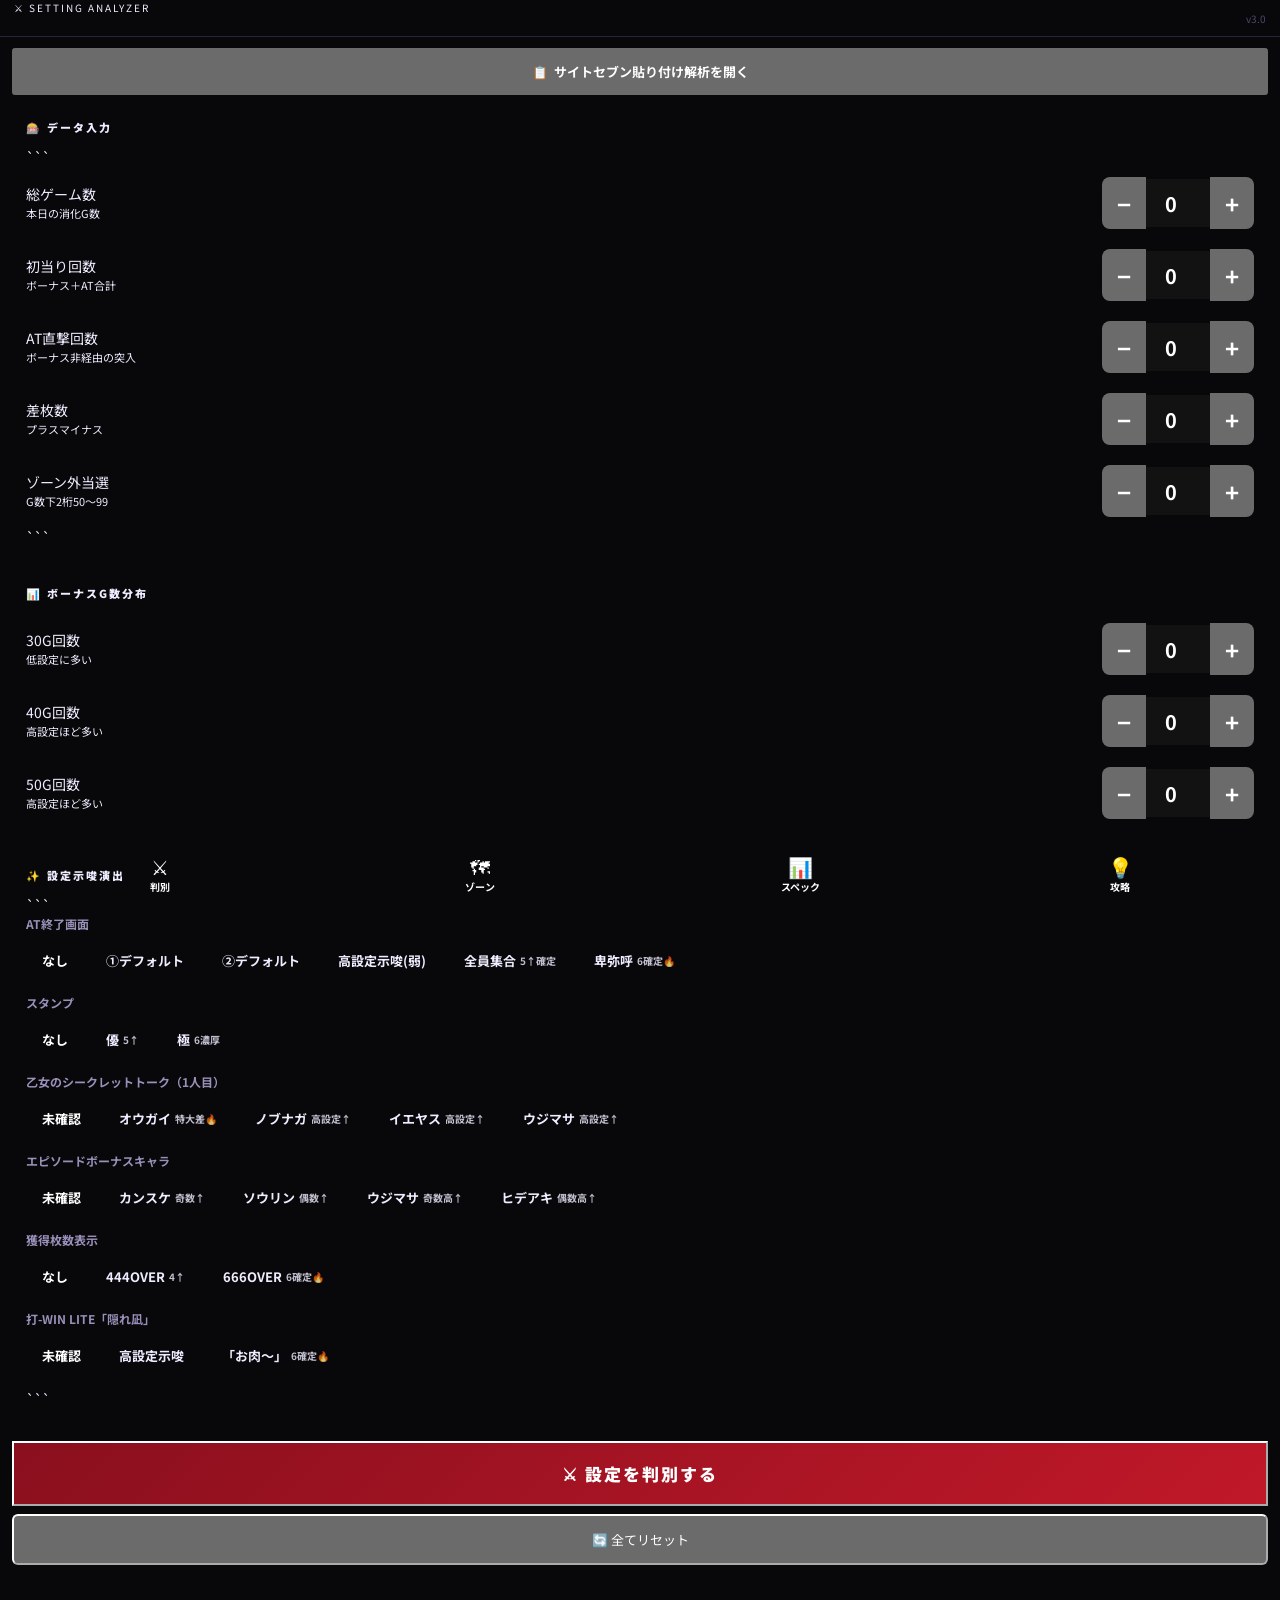
<file: otome4_kaiseki/index.html>
<!DOCTYPE html>

<html lang="ja">
<head>
<meta charset="UTF-8">
<meta name="viewport" content="width=device-width,initial-scale=1,maximum-scale=1,user-scalable=no">
<meta name="color-scheme" content="dark">
<title>乙女4 設定判別</title>
<link rel="preconnect" href="https://fonts.googleapis.com">
<link href="https://fonts.googleapis.com/css2?family=Rajdhani:wght@600;700&family=Noto+Sans+JP:wght@400;700;900&display=swap" rel="stylesheet">
<style>
:root {
  --bg:      #08070a;
  --bg2:     #0f0d14;
  --bg3:     #16131e;
  --border:  #2a2438;
  --border2: #3d3555;
  --red:     #e0203a;
  --red-dim: #7a0f1e;
  --gold:    #c8922a;
  --gold-hi: #f0b840;
  --gold-dim:#5a3d0a;
  --cyan:    #18c8d4;
  --cyan-dim:#0a4a50;
  --purple:  #9060e8;
  --green:   #22c97a;
  --orange:  #e86020;
  --t1: #f0ecff;
  --t2: #9890b8;
  --t3: #504870;
  --s1c:#484060; --s2c:#5a5075; --s3c:#9890b8;
  --s4c:#c8922a; --s5c:#e86020; --s6c:#e0203a;
  --tab-h: 62px;
  --hdr-h: 38px;
  --r: 10px;
}
*{box-sizing:border-box;margin:0;padding:0;-webkit-tap-highlight-color:transparent}
html{background:#08070a}
body{
  background:var(--bg);color:var(--t1);
  font-family:'Noto Sans JP',sans-serif;font-size:14px;
  overscroll-behavior:none;
  padding-top:var(--hdr-h);
  padding-bottom:calc(var(--tab-h) + env(safe-area-inset-bottom) + 40px);
}
input,button,textarea{font-family:inherit;color-scheme:dark}

/* ── HEADER (超コンパクト) ── */
.hdr{
position:fixed;top:0;left:0;right:0;height:var(–hdr-h);
background:#08070a;
border-bottom:1px solid #2a2438;
display:flex;align-items:center;justify-content:space-between;
padding:0 14px;z-index:200;
}
.hdr-title{
font-family:‘Rajdhani’,sans-serif;font-size:16px;font-weight:700;
background:linear-gradient(90deg,var(–gold-hi),var(–gold));
-webkit-background-clip:text;-webkit-text-fill-color:transparent;
background-clip:text;letter-spacing:1px;
}
.hdr-sub{font-size:10px;color:var(–t3);letter-spacing:2px}

/* ── TAB NAV ── */
.tabnav{
position:fixed;bottom:0;left:0;right:0;
height:var(–tab-h);
background:var(–bg2);border-top:1px solid var(–border2);
display:flex;z-index:200;
padding-bottom:env(safe-area-inset-bottom);
}
.tn{
flex:1;display:flex;flex-direction:column;align-items:center;justify-content:center;
gap:2px;cursor:pointer;border:none;background:transparent;color:var(–t3);
transition:color .15s;padding:6px 0;
}
.tn.act{color:var(–gold-hi)}
.tn-ic{font-size:20px;line-height:1}
.tn-lb{font-size:10px;font-weight:700}

/* ── PAGES ── */
.page{display:none;padding:10px 12px 16px;animation:fi .18s ease}
.page.act{display:block}
@keyframes fi{from{opacity:0;transform:translateY(5px)}to{opacity:1;transform:translateY(0)}}

/* ── CARD ── */
.card{
background:var(–bg2);border:1px solid var(–border);
border-radius:var(–r);padding:14px;margin-bottom:10px;
position:relative;overflow:hidden;
}
.card-line{
position:absolute;top:0;left:0;width:3px;height:100%;
background:var(–gold);
}
.card-line.red{background:var(–red)}
.card-line.cyan{background:var(–cyan)}
.card-line.purple{background:var(–purple)}

.sec{
font-size:11px;font-weight:900;letter-spacing:2px;
color:var(–t3);margin-bottom:12px;
display:flex;align-items:center;gap:6px;
}
.sec::after{content:’’;flex:1;height:1px;background:var(–border)}

/* ── 入力欄 (大きく・押しやすく) ── */
.field{
display:flex;align-items:center;
padding:10px 0;border-bottom:1px solid var(–border);
gap:10px;
}
.field:last-child{border-bottom:none}
.field-lbl{flex:1;font-size:14px;color:var(–t2);line-height:1.4}
.field-lbl small{display:block;font-size:11px;color:var(–t3);margin-top:2px}

/* 数値入力: 大きく・数字キーボード対応 */
.num-wrap{display:flex;align-items:center;gap:0;border:1px solid var(–border2);border-radius:8px;overflow:hidden}
.num-btn{
width:44px;height:52px;
background:var(–bg3);border:none;
color:var(–gold-hi);font-size:24px;font-weight:700;
cursor:pointer;display:flex;align-items:center;justify-content:center;
flex-shrink:0;
}
.num-btn:active{background:#f0b840;color:#000}
.num-inp{
width:64px;height:48px;text-align:center;
background:var(–bg3);border:none;border-left:1px solid var(–border);border-right:1px solid var(–border);
color:var(–t1);font-size:20px;font-weight:700;
}
.num-inp:focus{outline:none;background:#1a1630}

/* ── CHIPS (大きめ・押しやすい) ── */
.chips{display:flex;flex-wrap:wrap;gap:6px;margin:6px 0 12px}
.chip{
padding:10px 16px;border-radius:6px;font-size:13px;font-weight:700;
cursor:pointer;border:2px solid var(–border2);
background:var(–bg3);color:var(–t3);
white-space:nowrap;
min-height:44px;display:flex;align-items:center;
}
.chip:active{background:#f0b840;border-color:#f0b840;color:#000}
.chip.on{background:var(–red-dim);border-color:var(–red);color:#fff}
.chip.on.gold{background:var(–gold-dim);border-color:var(–gold);color:var(–gold-hi)}
.chip.on.cyan{background:var(–cyan-dim);border-color:var(–cyan);color:var(–cyan)}
.chip-sub{font-size:10px;opacity:.8;margin-left:4px}

/* ── 判別ボタン ── */
.btn-judge{
width:100%;padding:18px;margin-top:8px;
background:linear-gradient(135deg,#8a0f1e,#c01828);
border:2px solid var(–red);border-radius:var(–r);
color:#fff;font-size:17px;font-weight:900;letter-spacing:2px;
cursor:pointer;
}
.btn-judge:active{
background:#f0b840;
border-color:#f0b840;
color:#000;
}
.btn-reset{
width:100%;padding:14px;margin-top:8px;
background:var(–bg3);border:1px solid var(–border2);
border-radius:6px;color:var(–t2);font-size:13px;cursor:pointer;
}
.btn-reset:active{background:#f0b840;color:#000;border-color:#f0b840}

/* ── 結果パネル ── */
.result-panel{
background:var(–bg2);border:1px solid var(–border2);
border-radius:var(–r);overflow:hidden;margin-top:10px;
}
/* 設定番号ドーン */
.result-top{
background:linear-gradient(135deg,#0d0a18,#1a1030);
padding:20px 16px;text-align:center;
border-bottom:1px solid var(–border2);
}
.result-setting-label{font-size:12px;color:var(–t3);letter-spacing:2px;margin-bottom:4px}
.result-setting-num{
font-family:‘Rajdhani’,sans-serif;font-size:72px;font-weight:700;
line-height:1;
}
.result-setting-name{font-size:16px;font-weight:900;margin-top:4px}
.result-conf{
display:inline-block;margin-top:8px;
padding:4px 16px;border-radius:20px;
font-size:13px;font-weight:700;
}

/* バー */
.result-bars{padding:14px}
.sbar{display:flex;align-items:center;gap:8px;margin-bottom:6px}
.sbar-lbl{
font-family:‘Rajdhani’,sans-serif;font-size:14px;font-weight:700;
width:24px;text-align:center;flex-shrink:0;
}
.sbar-track{
flex:1;height:22px;background:var(–bg3);
border-radius:4px;overflow:hidden;
}
.sbar-fill{
height:100%;border-radius:4px;
transition:width .7s cubic-bezier(.25,.8,.25,1);
display:flex;align-items:center;justify-content:flex-end;
padding-right:6px;
}
.sbar-fill-txt{font-size:11px;font-weight:900;color:#fff}
.sbar-pct{width:38px;font-size:13px;font-weight:700;text-align:right;flex-shrink:0}

/* アドバイス */
.result-advice{
padding:14px;border-top:1px solid var(–border);
font-size:13px;color:var(–t2);line-height:1.8;
}
.result-advice-title{
font-size:11px;font-weight:900;letter-spacing:2px;
color:var(–t3);margin-bottom:8px;
}

/* ── サイトセブン折りたたみ ── */
.collapse-btn{
width:100%;padding:12px;
background:var(–bg3);border:1px solid var(–border2);
border-radius:var(–r);color:var(–cyan);
font-size:13px;font-weight:700;cursor:pointer;
display:flex;align-items:center;justify-content:center;gap:6px;
margin-bottom:10px;
}
.collapse-content{display:none;margin-bottom:10px}
.collapse-content.open{display:block}
.paste-area{
width:100%;min-height:90px;
background:var(–bg3);border:1px dashed var(–border2);
border-radius:var(–r);color:var(–t2);
font-size:12px;line-height:1.7;padding:10px;resize:vertical;
}
.paste-area:focus{outline:none;border-color:var(–cyan)}
.btn-parse{
width:100%;padding:13px;margin-top:8px;
background:linear-gradient(135deg,#1a3a50,#0a7080);
border:1px solid var(–cyan);border-radius:var(–r);
color:var(–cyan);font-size:13px;font-weight:900;cursor:pointer;
}
.parse-result{
margin-top:10px;padding:12px;
background:var(–bg3);border:1px solid var(–border2);
border-radius:var(–r);display:none;
}
.pi{display:flex;justify-content:space-between;padding:5px 0;
border-bottom:1px solid var(–border);font-size:13px}
.pi:last-child{border-bottom:none}
.pi-k{color:var(–t2)} .pi-v{color:var(–gold-hi);font-weight:700}
.btn-apply{
width:100%;padding:11px;margin-top:8px;
background:linear-gradient(135deg,var(–gold-dim),#3d2800);
border:1px solid var(–gold);border-radius:var(–r);
color:var(–gold-hi);font-size:13px;font-weight:900;cursor:pointer;
}

/* ── INFO ── */
.info{
background:var(–bg3);border-left:3px solid var(–gold);
border-radius:0 6px 6px 0;padding:10px 12px;
font-size:12px;color:var(–t2);line-height:1.7;margin-bottom:8px;
}
.info.red{border-color:var(–red)}
.info.cyan{border-color:var(–cyan)}
.info b{color:var(–t1)}
.bad{color:var(–red)} .good{color:var(–green)}

/* ── ZONE MAP ── */
.zone-bar{height:44px;border-radius:6px;overflow:hidden;display:flex;border:1px solid var(–border);margin-bottom:4px}
.zs{display:flex;align-items:center;justify-content:center;font-size:9px;font-weight:900;position:relative}
.zone-ruler{display:flex;justify-content:space-between;font-size:9px;color:var(–t3);padding:0 2px;margin-bottom:16px;margin-top:4px}

/* ── TABLES ── */
.dtbl{width:100%;border-collapse:collapse;font-size:12px}
.dtbl th{background:var(–bg3);color:var(–t3);padding:7px 6px;text-align:center;font-size:10px;letter-spacing:1px;border-bottom:1px solid var(–border2);font-weight:900}
.dtbl td{padding:8px 6px;text-align:center;border-bottom:1px solid var(–border);color:var(–t2)}
.dtbl tr.s4 td{background:#1a1000}
.dtbl tr.s5 td{background:#1a0800}
.dtbl tr.s6 td{background:#1a0008;color:var(–s6c);font-weight:700}
.dtbl td.hi{color:var(–gold-hi);font-weight:700}

/* ── SURU ── */
.suru-row{display:flex;gap:8px;overflow-x:auto;padding-bottom:6px;scrollbar-width:none}
.suru-row::-webkit-scrollbar{display:none}
.suru-c{min-width:62px;flex-shrink:0;background:var(–bg3);border:1px solid var(–border);border-radius:8px;padding:8px 6px;text-align:center}
.suru-c.warn{border-color:var(–orange)}
.suru-c.hot{border-color:var(–red);background:#1a0008}
.suru-n{font-family:‘Rajdhani’,sans-serif;font-size:26px;font-weight:700;line-height:1}
.suru-lb{font-size:9px;color:var(–t3);margin-top:1px}
.suru-v{font-size:11px;font-weight:700;margin-top:4px}

/* ── TIPS ── */
.tip{display:flex;gap:10px;padding:10px 0;border-bottom:1px solid var(–border);align-items:flex-start}
.tip:last-child{border-bottom:none}
.tip-ic{font-size:20px;flex-shrink:0}
.tip h4{font-size:13px;color:var(–gold-hi);margin-bottom:3px}
.tip p{font-size:12px;color:var(–t2);line-height:1.6}

/* ── CHECKLIST ── */
.ck{display:flex;align-items:center;gap:10px;padding:10px 0;border-bottom:1px solid var(–border);cursor:pointer}
.ck:last-child{border-bottom:none}
.ck input{width:20px;height:20px;accent-color:var(–gold);flex-shrink:0}
.ck span{font-size:13px;color:var(–t2)}

.disclaimer{font-size:10px;color:var(–t3);line-height:1.7;padding:10px;background:var(–bg2);border-radius:6px;margin-top:8px}
::-webkit-scrollbar{width:3px;height:3px}
::-webkit-scrollbar-track{background:var(–bg)}
::-webkit-scrollbar-thumb{background:var(–border2);border-radius:2px}
</style>

</head>
<body>

<!-- HEADER -->

<div class="hdr">
  <div>
    <div class="hdr-sub">⚔ SETTING ANALYZER</div>
    <div class="hdr-title">L戦国乙女4</div>
  </div>
  <div style="font-size:10px;color:var(--t3)">v3.0</div>
</div>

<!-- PAGE: 判別 -->

<div class="page act" id="pg-judge">

  <!-- サイトセブン折りたたみ -->

  <button class="collapse-btn" onclick="togglePaste()">
    <span>📋</span><span id="paste-btn-txt">サイトセブン貼り付け解析を開く</span>
  </button>
  <div class="collapse-content" id="paste-area-wrap">
    <div class="card">
      <div class="card-line cyan"></div>
      <div class="sec">📋 サイトセブン貼り付け</div>
      <div class="info cyan" style="margin-bottom:10px">
        <b>使い方：</b>台データ画面のテキストを全選択→コピー→貼り付け→解析
      </div>
      <textarea class="paste-area" id="paste-inp"
        placeholder="ここに貼り付け...&#10;&#10;例）総ゲーム数: 3500 / BB: 8 / 差枚: +1200"></textarea>
      <button class="btn-parse" onclick="parseSite7()">🔍 自動解析する</button>
      <div class="parse-result" id="parse-result">
        <div id="parse-items"></div>
        <button class="btn-apply" onclick="applyParsed()">⬇ 入力欄に反映する</button>
      </div>
    </div>
  </div>

  <!-- 手打ち入力 -->

  <div class="card">
    <div class="card-line"></div>
    <div class="sec">🎰 データ入力</div>

```
<div class="field">
  <div class="field-lbl">総ゲーム数<small>本日の消化G数</small></div>
  <div class="num-wrap">
    <button class="num-btn" onclick="adj('in-g',-100)">−</button>
    <input type="number" class="num-inp" id="in-g" value="0" min="0" inputmode="numeric">
    <button class="num-btn" onclick="adj('in-g',100)">+</button>
  </div>
</div>
<div class="field">
  <div class="field-lbl">初当り回数<small>ボーナス＋AT合計</small></div>
  <div class="num-wrap">
    <button class="num-btn" onclick="adj('in-hit',-1)">−</button>
    <input type="number" class="num-inp" id="in-hit" value="0" min="0" inputmode="numeric">
    <button class="num-btn" onclick="adj('in-hit',1)">+</button>
  </div>
</div>
<div class="field">
  <div class="field-lbl">AT直撃回数<small>ボーナス非経由の突入</small></div>
  <div class="num-wrap">
    <button class="num-btn" onclick="adj('in-choku',-1)">−</button>
    <input type="number" class="num-inp" id="in-choku" value="0" min="0" inputmode="numeric">
    <button class="num-btn" onclick="adj('in-choku',1)">+</button>
  </div>
</div>
<div class="field">
  <div class="field-lbl">差枚数<small>プラスマイナス</small></div>
  <div class="num-wrap">
    <button class="num-btn" onclick="adj('in-diff',-100)">−</button>
    <input type="number" class="num-inp" id="in-diff" value="0" inputmode="numeric">
    <button class="num-btn" onclick="adj('in-diff',100)">+</button>
  </div>
</div>
<div class="field">
  <div class="field-lbl">ゾーン外当選<small>G数下2桁50〜99</small></div>
  <div class="num-wrap">
    <button class="num-btn" onclick="adj('in-zout',-1)">−</button>
    <input type="number" class="num-inp" id="in-zout" value="0" min="0" inputmode="numeric">
    <button class="num-btn" onclick="adj('in-zout',1)">+</button>
  </div>
</div>
```

  </div>

  <!-- ボーナスG数 -->

  <div class="card">
    <div class="card-line"></div>
    <div class="sec">📊 ボーナスG数分布</div>
    <div class="field">
      <div class="field-lbl">30G回数<small>低設定に多い</small></div>
      <div class="num-wrap">
        <button class="num-btn" onclick="adj('in-b30',-1)">−</button>
        <input type="number" class="num-inp" id="in-b30" value="0" min="0" inputmode="numeric">
        <button class="num-btn" onclick="adj('in-b30',1)">+</button>
      </div>
    </div>
    <div class="field">
      <div class="field-lbl">40G回数<small>高設定ほど多い</small></div>
      <div class="num-wrap">
        <button class="num-btn" onclick="adj('in-b40',-1)">−</button>
        <input type="number" class="num-inp" id="in-b40" value="0" min="0" inputmode="numeric">
        <button class="num-btn" onclick="adj('in-b40',1)">+</button>
      </div>
    </div>
    <div class="field">
      <div class="field-lbl">50G回数<small>高設定ほど多い</small></div>
      <div class="num-wrap">
        <button class="num-btn" onclick="adj('in-b50',-1)">−</button>
        <input type="number" class="num-inp" id="in-b50" value="0" min="0" inputmode="numeric">
        <button class="num-btn" onclick="adj('in-b50',1)">+</button>
      </div>
    </div>
  </div>

  <!-- 示唆演出 -->

  <div class="card">
    <div class="card-line red"></div>
    <div class="sec">✨ 設定示唆演出</div>

```
<div style="font-size:12px;color:var(--t2);margin-bottom:6px;font-weight:700">AT終了画面</div>
<div class="chips" id="g-end">
  <div class="chip on" data-v="none" onclick="chip(this,'end')">なし</div>
  <div class="chip" data-v="def1" onclick="chip(this,'end')">①デフォルト</div>
  <div class="chip" data-v="def2" onclick="chip(this,'end')">②デフォルト</div>
  <div class="chip" data-v="hi_weak" onclick="chip(this,'end')">高設定示唆(弱)</div>
  <div class="chip" data-v="s5up" onclick="chip(this,'end')">全員集合<span class="chip-sub">5↑確定</span></div>
  <div class="chip" data-v="s6" onclick="chip(this,'end')">卑弥呼<span class="chip-sub">6確定🔥</span></div>
</div>

<div style="font-size:12px;color:var(--t2);margin-bottom:6px;font-weight:700">スタンプ</div>
<div class="chips" id="g-stamp">
  <div class="chip on" data-v="none" onclick="chip(this,'stamp')">なし</div>
  <div class="chip" data-v="yu" onclick="chip(this,'stamp')">優<span class="chip-sub">5↑</span></div>
  <div class="chip" data-v="goku" onclick="chip(this,'stamp')">極<span class="chip-sub">6濃厚</span></div>
</div>

<div style="font-size:12px;color:var(--t2);margin-bottom:6px;font-weight:700">乙女のシークレットトーク（1人目）</div>
<div class="chips" id="g-talk">
  <div class="chip on" data-v="none" onclick="chip(this,'talk')">未確認</div>
  <div class="chip" data-v="ougai" onclick="chip(this,'talk')">オウガイ<span class="chip-sub">特大差🔥</span></div>
  <div class="chip" data-v="nobunaga" onclick="chip(this,'talk')">ノブナガ<span class="chip-sub">高設定↑</span></div>
  <div class="chip" data-v="ieyasu" onclick="chip(this,'talk')">イエヤス<span class="chip-sub">高設定↑</span></div>
  <div class="chip" data-v="ujimasa" onclick="chip(this,'talk')">ウジマサ<span class="chip-sub">高設定↑</span></div>
</div>

<div style="font-size:12px;color:var(--t2);margin-bottom:6px;font-weight:700">エピソードボーナスキャラ</div>
<div class="chips" id="g-ep">
  <div class="chip on" data-v="none" onclick="chip(this,'ep')">未確認</div>
  <div class="chip" data-v="kansuke" onclick="chip(this,'ep')">カンスケ<span class="chip-sub">奇数↑</span></div>
  <div class="chip" data-v="sourin" onclick="chip(this,'ep')">ソウリン<span class="chip-sub">偶数↑</span></div>
  <div class="chip" data-v="ujimasa2" onclick="chip(this,'ep')">ウジマサ<span class="chip-sub">奇数高↑</span></div>
  <div class="chip" data-v="hideaki" onclick="chip(this,'ep')">ヒデアキ<span class="chip-sub">偶数高↑</span></div>
</div>

<div style="font-size:12px;color:var(--t2);margin-bottom:6px;font-weight:700">獲得枚数表示</div>
<div class="chips" id="g-maisuu">
  <div class="chip on" data-v="none" onclick="chip(this,'maisuu')">なし</div>
  <div class="chip" data-v="444" onclick="chip(this,'maisuu')">444OVER<span class="chip-sub">4↑</span></div>
  <div class="chip" data-v="666" onclick="chip(this,'maisuu')">666OVER<span class="chip-sub">6確定🔥</span></div>
</div>

<div style="font-size:12px;color:var(--t2);margin-bottom:6px;font-weight:700">打-WIN LITE「隠れ凪」</div>
<div class="chips" id="g-nagi">
  <div class="chip on" data-v="none" onclick="chip(this,'nagi')">未確認</div>
  <div class="chip" data-v="hi" onclick="chip(this,'nagi')">高設定示唆</div>
  <div class="chip" data-v="s6" onclick="chip(this,'nagi')">「お肉〜」<span class="chip-sub">6確定🔥</span></div>
</div>
```

  </div>

<button class="btn-judge" onclick="judge()">⚔ 設定を判別する</button>
<button class="btn-reset" onclick="resetAll()">🔄 全てリセット</button>

  <!-- 結果 -->

  <div id="result-wrap" style="display:none;margin-top:12px">
    <div class="result-panel">
      <div class="result-top">
        <div class="result-setting-label">最有力設定</div>
        <div class="result-setting-num" id="r-num">—</div>
        <div class="result-setting-name" id="r-name">—</div>
        <div class="result-conf" id="r-conf">—</div>
      </div>
      <div class="result-bars" id="r-bars"></div>
      <div class="result-advice">
        <div class="result-advice-title">💬 ADVICE</div>
        <div id="r-advice">—</div>
      </div>
    </div>
  </div>

</div>

<!-- PAGE: ゾーン -->

<div class="page" id="pg-zone">
  <div class="card">
    <div class="card-line cyan"></div>
    <div class="sec">🗺 ゾーン MAP</div>
    <div class="zone-bar">
      <div class="zs" style="width:12.5%;background:#0a1a0a;color:#2a6a2a">天</div>
      <div class="zs" style="width:12.5%;background:#080810"></div>
      <div class="zs" style="width:6.25%;background:#5a1a00;color:#ff8040">◉</div>
      <div class="zs" style="width:6.25%;background:#080810"></div>
      <div class="zs" style="width:6.25%;background:#c01020;color:#fff;font-size:8px">MAX</div>
      <div class="zs" style="width:6.25%;background:#802010;color:#ffa060">延</div>
      <div class="zs" style="width:12.5%;background:#080810"></div>
      <div class="zs" style="width:6.25%;background:#5a2a00;color:#ffb060">◉</div>
      <div class="zs" style="width:18.75%;background:#080810"></div>
      <div class="zs" style="width:12.5%;background:#7a0f1e;color:#ff8090;font-size:8px">天井</div>
    </div>
    <div class="zone-ruler">
      <span>0</span><span>100</span><span>200</span><span>300</span><span>400</span><span>500</span><span>600</span><span>700</span><span>799</span>
    </div>
    <table class="dtbl">
      <tr><th>G数帯</th><th>期待度</th><th>備考</th></tr>
      <tr><td>0〜99G</td><td style="color:var(--green)">天国確認</td><td style="font-size:11px;color:var(--t3)">引き戻し消化</td></tr>
      <tr class="s4"><td class="hi">200〜249G</td><td style="color:var(--orange)">★★ 熱</td><td style="font-size:11px">チャンスゾーン</td></tr>
      <tr class="s6"><td>300〜349G</td><td style="color:var(--red)">★★★ 最熱</td><td style="font-size:11px">最大ゾーン</td></tr>
      <tr class="s5"><td class="hi">350〜400G</td><td style="color:var(--orange)">★★ 熱</td><td style="font-size:11px">延長ゾーン</td></tr>
      <tr><td>400〜499G</td><td>低</td><td style="font-size:11px;color:var(--t3)">通常域</td></tr>
      <tr class="s4"><td class="hi">500〜549G</td><td style="color:var(--orange)">★★ 熱</td><td style="font-size:11px">後半ゾーン</td></tr>
      <tr class="s6"><td>700〜799G</td><td style="color:var(--red)">天井間近</td><td style="font-size:11px">ボーナス確定圏</td></tr>
    </table>
  </div>

  <div class="card">
    <div class="card-line red"></div>
    <div class="sec">🔢 スルー回数</div>
    <div class="suru-row">
      <div class="suru-c"><div class="suru-n" style="color:var(--t3)">0</div><div class="suru-lb">スルー</div><div class="suru-v" style="color:var(--t3)">基準</div></div>
      <div class="suru-c"><div class="suru-n" style="color:var(--t2)">1</div><div class="suru-lb">スルー</div><div class="suru-v">50G〜</div></div>
      <div class="suru-c"><div class="suru-n" style="color:var(--gold)">2</div><div class="suru-lb">スルー</div><div class="suru-v" style="color:var(--gold)">100G〜</div></div>
      <div class="suru-c warn"><div class="suru-n" style="color:var(--orange)">3</div><div class="suru-lb">スルー</div><div class="suru-v" style="color:var(--orange)">200G〜</div></div>
      <div class="suru-c warn"><div class="suru-n" style="color:var(--orange)">4</div><div class="suru-lb">スルー</div><div class="suru-v" style="color:var(--orange)">300G〜</div></div>
      <div class="suru-c hot"><div class="suru-n" style="color:var(--red)">5</div><div class="suru-lb">スルー</div><div class="suru-v" style="color:var(--red)">即着可</div></div>
      <div class="suru-c hot"><div class="suru-n" style="color:#ff4060">6</div><div class="suru-lb">スルー</div><div class="suru-v" style="color:#ff4060">EP確定!</div></div>
    </div>
    <div class="info red" style="margin-top:8px">
      <b>スルー天井：</b>AT非当選6連続 → 7回目エピソードボーナス確定<br>
      <span class="bad">⚠ リセット：AT中ボーナス・しゅつじんのとき・神謀覚醒</span>
    </div>
  </div>

  <div class="card">
    <div class="card-line"></div>
    <div class="sec">🚪 やめどき</div>
    <div class="tip"><div class="tip-ic">🔴</div><div><h4>ボーナス後</h4><p>天国モード移行確認。非天国なら即やめOK。夕方アイキャッチ=天国濃厚。</p></div></div>
    <div class="tip"><div class="tip-ic">🟡</div><div><h4>AT後は最低99G</h4><p>（超）強カワループ突入中。99Gまで打って直撃チャンスを消化してやめ。</p></div></div>
    <div class="tip"><div class="tip-ic">🟢</div><div><h4>エンディング後は続行必須</h4><p>天国確定＋超強カワループ。画面左右にモヤ出現。絶対続行。</p></div></div>
  </div>
</div>

<!-- PAGE: スペック -->

<div class="page" id="pg-spec">
  <div class="card">
    <div class="card-line" style="background:var(--gold)"></div>
    <div class="sec">📈 基本スペック</div>
    <table class="dtbl">
      <tr><th>設定</th><th>機械割</th><th>初当り</th><th>AT初当り</th><th>CZ</th></tr>
      <tr><td style="color:var(--s1c)">1</td><td style="color:var(--s1c)">98.2%</td><td style="color:var(--s1c)">1/272.7</td><td style="color:var(--s1c)">1/429.2</td><td style="color:var(--s1c)">1/467.6</td></tr>
      <tr><td style="color:var(--s2c)">2</td><td style="color:var(--s2c)">99.0%</td><td style="color:var(--s2c)">1/267.3</td><td style="color:var(--s2c)">1/417.8</td><td style="color:var(--s2c)">1/452.2</td></tr>
      <tr><td style="color:var(--s3c)">3</td><td style="color:var(--s3c)">101.2%</td><td style="color:var(--s3c)">1/255.3</td><td style="color:var(--s3c)">1/393.6</td><td style="color:var(--s3c)">1/434.7</td></tr>
      <tr class="s4"><td style="color:var(--s4c)">4</td><td style="color:var(--s4c)">105.4%</td><td style="color:var(--s4c)">1/238.2</td><td style="color:var(--s4c)">1/361.3</td><td style="color:var(--s4c)">1/410.9</td></tr>
      <tr class="s5"><td style="color:var(--s5c)">5</td><td style="color:var(--s5c)">110.2%</td><td style="color:var(--s5c)">1/223.2</td><td style="color:var(--s5c)">1/334.1</td><td style="color:var(--s5c)">1/394.9</td></tr>
      <tr class="s6"><td>6</td><td>113.0%</td><td>1/217.1</td><td>1/319.2</td><td>1/381.5</td></tr>
    </table>
  </div>
  <div class="card">
    <div class="card-line red"></div>
    <div class="sec">⚡ AT・特化ゾーン</div>
    <table class="dtbl">
      <tr><th>名称</th><th>純増</th><th>備考</th></tr>
      <tr><td style="color:var(--gold-hi)">強カワRUSH</td><td>約2.5枚/G</td><td style="font-size:11px;color:var(--t3)">通常AT</td></tr>
      <tr class="s6"><td>真強カワRUSH</td><td style="font-weight:900">約5.0枚/G</td><td style="font-size:11px">上位AT</td></tr>
      <tr><td>神謀覚醒</td><td>特化</td><td style="font-size:11px;color:var(--t3)">期待1840枚</td></tr>
      <tr><td>しゅつじんのとき</td><td>特化</td><td style="font-size:11px;color:var(--t3)">期待3100枚</td></tr>
      <tr><td>オウガイバトル</td><td>引戻し</td><td style="font-size:11px;color:var(--t3)">50/66/80%継続</td></tr>
    </table>
  </div>
  <div class="card">
    <div class="card-line cyan"></div>
    <div class="sec">🔒 リールロック</div>
    <div class="info"><b>2段階：</b>乙女アタック以上 期待度75%<br>→ 50%ボーナス直撃 / 50%乙女アタック</div>
    <div class="info red"><b>3段階：</b>ロングフリーズ確定！→ AT＋神謀覚醒確定 <b>期待1840枚</b></div>
  </div>
  <div class="card">
    <div class="card-line purple"></div>
    <div class="sec">🎬 エピソードキャラ示唆</div>
    <table class="dtbl">
      <tr><th>キャラ</th><th>示唆</th></tr>
      <tr class="s6"><td>ヨシテル</td><td>真強カワRUSH確定</td></tr>
      <tr><td>山本カンスケ</td><td style="color:#8080ff">奇数設定↑</td></tr>
      <tr><td>大友ソウリン</td><td style="color:#80ff80">偶数設定↑</td></tr>
      <tr class="s4"><td>北条ウジマサ</td><td class="hi">奇数＋高設定↑</td></tr>
      <tr class="s4"><td>小早川ヒデアキ</td><td class="hi">偶数＋高設定↑</td></tr>
    </table>
  </div>
</div>

<!-- PAGE: 攻略 -->

<div class="page" id="pg-tips">
  <div class="card">
    <div class="card-line"></div>
    <div class="sec">🏆 高設定の特徴</div>
    <div class="tip"><div class="tip-ic">🎯</div><div><h4>ハマりが少なく当たりが浅い</h4><p>300G以内でポンポン当たる展開。深くハマる回数が少ない。</p></div></div>
    <div class="tip"><div class="tip-ic">⚡</div><div><h4>AT直撃が複数回</h4><p>設定6は設定1の約2倍の確率で発生。複数回目撃できれば高設定大チャンス。</p></div></div>
    <div class="tip"><div class="tip-ic">🎌</div><div><h4>示唆演出が頻繁に出る</h4><p>設定6は天井にあまり行かず、スタンプ・終了画面示唆が多く出る。</p></div></div>
    <div class="tip"><div class="tip-ic">💎</div><div><h4>ボーナスG数が40〜50G多い</h4><p>高設定ほど40G・50Gを選択しやすい。30G連続は低設定疑い。</p></div></div>
  </div>
  <div class="card">
    <div class="card-line red"></div>
    <div class="sec">🏅 1日で勝つ条件</div>
    <div class="info">以下のうち<b>3つ以上</b>達成できればまず負けない：<br>
      <span class="good">✓ プレミアム乙女アタックor出陣の陣</span><br>
      <span class="good">✓ 1日に覚醒3回</span><br>
      <span class="good">✓ 青・緑で250以上のせる</span><br>
      <span class="good">✓ ノブで500以上のせる</span><br>
      <span class="good">✓ 1日にロック2段階8回</span>
    </div>
    <div class="info red"><span class="bad">⚠ AT中はヒキが全て。設定6でも噛み合わなければ負ける台。</span></div>
  </div>
  <div class="card">
    <div class="card-line purple"></div>
    <div class="sec">📋 チェックリスト</div>
    <label class="ck"><input type="checkbox"> <span>打-WIN LITEを起動した</span></label>
    <label class="ck"><input type="checkbox"> <span>AT終了画面を記録した</span></label>
    <label class="ck"><input type="checkbox"> <span>ボーナスG数（30/40/50）を記録した</span></label>
    <label class="ck"><input type="checkbox"> <span>AT直撃の有無を確認した</span></label>
    <label class="ck"><input type="checkbox"> <span>エピソードボーナスキャラを記録した</span></label>
    <label class="ck"><input type="checkbox"> <span>エンディング乙女トーク1人目確認</span></label>
    <label class="ck"><input type="checkbox"> <span>スタンプ・獲得枚数表示を確認した</span></label>
  </div>
  <div class="disclaimer">※本アプリのデータは各種解析サイトの公開情報をもとに作成。確率は試行回数による偏りが生じるため参考程度にご利用ください。パチスロは遊技です。適度な範囲でお楽しみください。</div>
</div>

<!-- TAB NAV -->

<nav class="tabnav">
  <button class="tn act" onclick="showPage('pg-judge',this)"><div class="tn-ic">⚔</div><div class="tn-lb">判別</div></button>
  <button class="tn" onclick="showPage('pg-zone',this)"><div class="tn-ic">🗺</div><div class="tn-lb">ゾーン</div></button>
  <button class="tn" onclick="showPage('pg-spec',this)"><div class="tn-ic">📊</div><div class="tn-lb">スペック</div></button>
  <button class="tn" onclick="showPage('pg-tips',this)"><div class="tn-ic">💡</div><div class="tn-lb">攻略</div></button>
</nav>

<script>
const S={end:'none',stamp:'none',talk:'none',ep:'none',maisuu:'none',nagi:'none'};
let parsedData={};
let pasteOpen=false;

function showPage(id,btn){
  document.querySelectorAll('.page').forEach(p=>p.classList.remove('act'));
  document.querySelectorAll('.tn').forEach(b=>b.classList.remove('act'));
  document.getElementById(id).classList.add('act');
  btn.classList.add('act');
  window.scrollTo(0,0);
}

function togglePaste(){
  pasteOpen=!pasteOpen;
  document.getElementById('paste-area-wrap').classList.toggle('open',pasteOpen);
  document.getElementById('paste-btn-txt').textContent=pasteOpen?'サイトセブン解析を閉じる':'サイトセブン貼り付け解析を開く';
}

function adj(id,delta){
  const el=document.getElementById(id);
  const v=parseInt(el.value)||0;
  el.value=Math.max(id==='in-diff'?-99999:0, v+delta);
}

function chip(el,key){
  el.closest('.chips').querySelectorAll('.chip').forEach(c=>c.classList.remove('on'));
  el.classList.add('on');
  S[key]=el.getAttribute('data-v');
}

function parseSite7(){
  const raw=document.getElementById('paste-inp').value;
  if(!raw.trim()){alert('テキストが空です');return;}
  const n=raw.replace(/[,，、]/g,'').replace(/[０-９]/g,c=>String.fromCharCode(c.charCodeAt(0)-0xFEE0));
  function ex(pats){for(const p of pats){const m=n.match(p);if(m)return parseInt(m[1]);}return null;}
  const totalG=ex([/(?:総|合計)?ゲ[ーー]?ム数[\s:：]*(\d+)/,/G数[\s:：]*(\d+)/,/総回転[\s:：]*(\d+)/,/スタート[\s:：]*(\d+)/,/(\d{3,5})\s*[Gg回]/]);
  const hitBig=ex([/(?:BB|ビッグ|ボーナス)(?:回数|数)?[\s:：]*(\d+)/,/大当り[\s:：]*(\d+)/,/初当[りた][\s:：]*(\d+)/,/当選回数[\s:：]*(\d+)/]);
  const hitAT=ex([/AT(?:回数|数)?[\s:：]*(\d+)/,/(?:RB|レギュラー)(?:回数|数)?[\s:：]*(\d+)/]);
  const dr=n.match(/差枚[\s:：]*([+-]?\d+)/)||n.match(/([+-]\d{3,6})/);
  const diff=dr?parseInt(dr[1]):null;
  parsedData={totalG,hitBig,hitAT,diff};
  const items=document.getElementById('parse-items');
  items.innerHTML='';
  [['総ゲーム数',totalG!=null?totalG+'G':'読取不可'],['ボーナス/当選',hitBig!=null?hitBig+'回':'読取不可'],['AT回数',hitAT!=null?hitAT+'回':'読取不可'],['差枚数',diff!=null?(diff>0?'+':'')+diff+'枚':'読取不可']].forEach(([k,v])=>{
    const d=document.createElement('div');d.className='pi';
    d.innerHTML=`<span class="pi-k">${k}</span><span class="pi-v">${v}</span>`;
    items.appendChild(d);
  });
  document.getElementById('parse-result').style.display='block';
}

function applyParsed(){
  if(parsedData.totalG!=null)document.getElementById('in-g').value=parsedData.totalG;
  const th=(parsedData.hitBig||0)+(parsedData.hitAT||0);
  if(th>0)document.getElementById('in-hit').value=th;
  if(parsedData.diff!=null)document.getElementById('in-diff').value=parsedData.diff;
  togglePaste();
  window.scrollTo(0,0);
}

const THEORY=[272.7,267.3,255.3,238.2,223.2,217.1];
const SCOL=['#484060','#5a5075','#9890b8','#c8922a','#e86020','#e0203a'];
const SNAME=['設定1','設定2','設定3','設定4','設定5','設定6'];

function judge(){
  const g=parseFloat(document.getElementById('in-g').value)||0;
  const hit=parseFloat(document.getElementById('in-hit').value)||0;
  const choku=parseFloat(document.getElementById('in-choku').value)||0;
  const diff=parseFloat(document.getElementById('in-diff').value)||0;
  const zout=parseFloat(document.getElementById('in-zout').value)||0;
  const b30=parseFloat(document.getElementById('in-b30').value)||0;
  const b40=parseFloat(document.getElementById('in-b40').value)||0;
  const b50=parseFloat(document.getElementById('in-b50').value)||0;

  let w=[50,52,55,58,62,65];

  if(g>0&&hit>0){
    const a=g/hit;
    for(let i=0;i<6;i++) w[i]+=Math.max(0,25-Math.abs(a-THEORY[i])*0.2);
    if(a<220){w[5]+=18;w[4]+=12;}
    else if(a<238){w[5]+=10;w[4]+=8;w[3]+=5;}
    else if(a<255){w[3]+=8;w[2]+=5;}
    else if(a>272){w[0]+=12;w[1]+=6;}
  }
  if(choku>=1&&g>0){
    const r=g/choku;
    if(r<5000){w[5]+=28;w[4]+=16;w[3]+=8;}
    else if(r<7000){w[5]+=16;w[4]+=10;}
    else{w[5]+=8;w[4]+=5;}
    if(choku>=2){w[5]+=22;w[4]+=14;}
    if(choku>=3){w[5]+=28;w[4]+=18;}
  }
  const tb=b30+b40+b50;
  if(tb>0){
    const r=(b40+b50)/tb;
    if(r>0.55){w[4]+=14;w[5]+=14;w[3]+=10;}
    else if(r>0.38){w[3]+=10;w[4]+=10;}
    else if(r<0.12){w[0]+=14;w[1]+=8;}
  }
  w[3]+=zout*6;w[4]+=zout*8;w[5]+=zout*10;
  if(g>1000){
    if(diff>g*2.0){w[4]+=8;w[5]+=12;}
    else if(diff<-g*0.5){w[0]+=8;w[1]+=5;}
  }
  const emap={
    end:{def1:[3,0,3,0,3,0],def2:[0,3,0,3,0,3],hi_weak:[0,0,5,8,10,10],s5up:[-12,-12,-5,15,22,22],s6:[-30,-30,-20,-10,5,60]},
    stamp:{yu:[-12,-12,-5,15,20,20],goku:[-30,-30,-20,-10,5,55]},
    talk:{ougai:[0,0,0,10,22,40],nobunaga:[0,0,5,8,12,12],ieyasu:[0,0,5,8,12,12],ujimasa:[0,0,5,8,12,12]},
    ep:{kansuke:[8,0,8,0,8,0],sourin:[0,8,0,8,0,8],ujimasa2:[0,0,15,0,15,0],hideaki:[0,0,0,15,0,15]},
    maisuu:{'444':[-12,-12,-5,18,18,18],'666':[-30,-30,-20,-10,5,60]},
    nagi:{hi:[0,0,5,8,12,12],s6:[-30,-30,-20,-10,5,60]},
  };
  for(const[key,val]of Object.entries(S)){
    if(val!='none'&&emap[key]&&emap[key][val]) emap[key][val].forEach((v,i)=>{w[i]+=v;});
  }
  w=w.map(v=>Math.max(0,v));
  const total=w.reduce((a,b)=>a+b,0);
  const pcts=w.map(v=>Math.round(v/total*100));
  pcts[5]+=(100-pcts.reduce((a,b)=>a+b,0));
  const maxI=w.indexOf(Math.max(...w));
  render(pcts,maxI);
}

function render(pcts,maxI){
  const col=SCOL[maxI];
  const pct=pcts[maxI];

  // 設定番号ドーン
  const numEl=document.getElementById('r-num');
  numEl.textContent=maxI+1;
  numEl.style.color=col;
  numEl.style.textShadow=`0 0 40px ${col}80`;

  document.getElementById('r-name').textContent=SNAME[maxI]+'が最有力';
  document.getElementById('r-name').style.color=col;

  const confEl=document.getElementById('r-conf');
  confEl.textContent='信頼度 '+pct+'%';
  confEl.style.background=col+'30';
  confEl.style.color=col;
  confEl.style.border=`1px solid ${col}`;

  // バー
  const barsEl=document.getElementById('r-bars');
  barsEl.innerHTML='';
  for(let i=0;i<6;i++){
    const row=document.createElement('div');
    row.className='sbar';
    row.innerHTML=`
      <div class="sbar-lbl" style="color:${SCOL[i]};${i===maxI?'font-size:16px':''}">${i+1}</div>
      <div class="sbar-track">
        <div class="sbar-fill" style="width:0%;background:linear-gradient(90deg,${SCOL[i]}60,${SCOL[i]})">
          <span class="sbar-fill-txt">${i===maxI?'◀':''}</span>
        </div>
      </div>
      <div class="sbar-pct" style="color:${SCOL[i]};${i===maxI?'font-weight:900;font-size:15px':''}">${pcts[i]}%</div>
    `;
    barsEl.appendChild(row);
    setTimeout(()=>row.querySelector('.sbar-fill').style.width=pcts[i]+'%',50+i*60);
  }

  // アドバイス
  let adv='';
  if(maxI>=4) adv='🔥 高設定の強シグナルあり。示唆演出が高設定を指しています。終日続行を強く推奨。エンディングが来たら必ず続行。';
  else if(maxI>=2) adv='🔶 中間設定の可能性。エピソードキャラや打-WIN LITEの示唆を継続チェックしてから最終判断を。';
  else adv='⚠ 低設定の可能性が高い。天井狙い（スルー回数重視）か別台の選択を検討。深追いは禁物。';
  document.getElementById('r-advice').textContent=adv;

  const wrap=document.getElementById('result-wrap');
  wrap.style.display='block';
  wrap.scrollIntoView({behavior:'smooth',block:'start'});
}

function resetAll(){
  ['in-g','in-hit','in-choku','in-diff','in-zout','in-b30','in-b40','in-b50'].forEach(id=>{
    document.getElementById(id).value='0';
  });
  document.querySelectorAll('.chips .chip').forEach(c=>c.classList.remove('on'));
  document.querySelectorAll('.chips [data-v="none"]').forEach(c=>c.classList.add('on'));
  Object.keys(S).forEach(k=>S[k]='none');
  document.getElementById('result-wrap').style.display='none';
  document.getElementById('parse-result').style.display='none';
  document.getElementById('paste-inp').value='';
}

// init
document.querySelectorAll('.chips [data-v="none"]').forEach(c=>c.classList.add('on'));
</script>

</body>
</html>
</file>
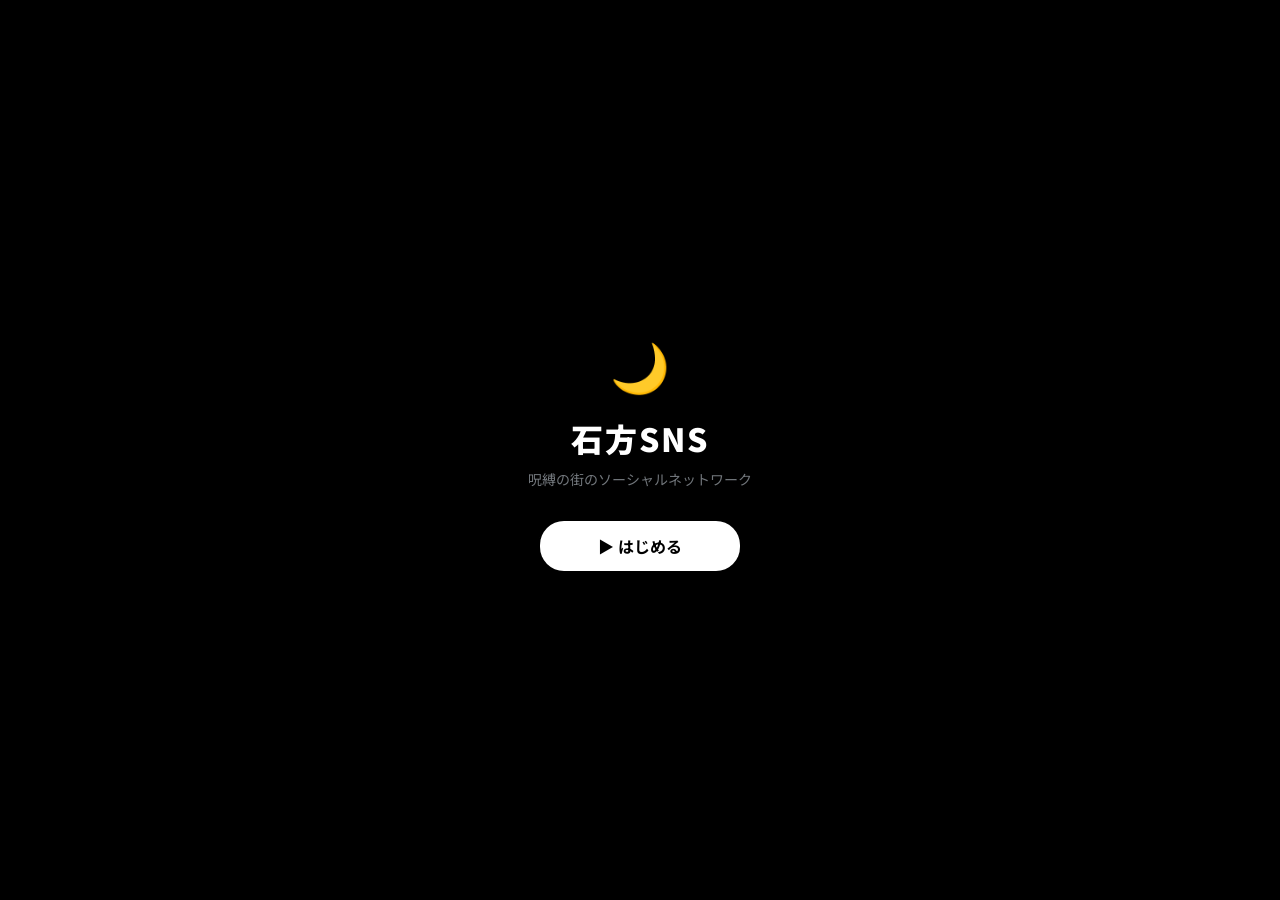
<file: tty-game/index.html>
<!DOCTYPE html>
<html lang="ja">
<head>
  <meta charset="UTF-8">
  <meta name="viewport" content="width=device-width, initial-scale=1.0">
  <title>石方SNS — 呪縛の街</title>
  <link rel="preconnect" href="https://fonts.googleapis.com">
  <link href="https://fonts.googleapis.com/css2?family=Noto+Sans+JP:wght@400;500;700;900&display=swap" rel="stylesheet">
  <link rel="stylesheet" href="css/style.css">
</head>
<body>

<!-- ===== START SCREEN ===== -->
<div id="start-screen">
  <div class="start-logo">🌙</div>
  <div class="start-title">石方SNS</div>
  <div class="start-subtitle">呪縛の街のソーシャルネットワーク</div>
  <div id="start-btns"></div>
</div>

<!-- ===== MAIN APP ===== -->
<div id="app">
  <div class="layout">

    <!-- Left Sidebar -->
    <nav id="left-sidebar">
      <div class="sidebar-logo">
        <span class="moon">🌙</span>
        <span>石方SNS</span>
      </div>
      <div class="sidebar-nav">
        <div class="nav-item">
          <span class="nav-icon">🏠</span>
          <span class="nav-text">ホーム</span>
        </div>
        <div class="nav-item">
          <span class="nav-icon">👥</span>
          <span class="nav-text">フォロー中 (<span id="follow-count">0</span>)</span>
        </div>
        <div class="nav-item">
          <span class="nav-icon">🔍</span>
          <span class="nav-text">探索</span>
        </div>
        <div class="nav-item">
          <span class="nav-icon">🔔</span>
          <span class="nav-text">通知</span>
        </div>
      </div>
      <div class="day-panel">
        <div class="day-label">現在の日付</div>
        <div id="day-number">Day 1</div>
        <button id="day-next-btn" onclick="nextDay()">次の日へ →</button>
      </div>
    </nav>

    <!-- Main Feed -->
    <main id="feed">
      <div class="feed-header">
        <h1>ホーム</h1>
        <span class="day-badge" id="day-badge">Day 1</span>
        <button id="mobile-next-btn" class="mobile-next-btn" onclick="nextDay()">次の日へ →</button>
      </div>
      <div id="post-list"></div>
    </main>

    <!-- Right Sidebar -->
    <aside id="right-sidebar">
      <div class="sidebar-widget">
        <div class="widget-title">いまのトレンド</div>
        <div id="trend-list"></div>
      </div>
      <div class="sidebar-widget">
        <div class="widget-title">知り合いかも？</div>
        <div id="suggest-list"></div>
      </div>
      <div style="padding:12px;color:#536471;font-size:12px;line-height:1.8;">
        石方SNS © 石方市<br>
        利用規約 · プライバシー · 広告
      </div>
    </aside>

  </div>
</div>

<!-- ===== PROFILE MODAL ===== -->
<div id="profile-modal" onclick="closeProfile()">
  <div class="profile-card" onclick="event.stopPropagation()">
    <button id="modal-close-btn" onclick="closeProfile()">✕</button>
    <div class="profile-header-banner"></div>
    <div class="profile-avatar-wrap">
      <div class="profile-avatar-large"></div>
      <div class="profile-follow-area">
        <button id="modal-follow-btn">フォローする</button>
      </div>
    </div>
    <div class="profile-info">
      <div class="profile-name"></div>
      <div class="profile-handle"></div>
      <div class="profile-bio"></div>
      <div class="profile-stats">
        <span><span class="stat-num stat-following">0</span> フォロー中</span>
        <span><span class="stat-num stat-followers">0</span> フォロワー</span>
      </div>
    </div>
    <div class="profile-posts"></div>
  </div>
</div>

<!-- ===== ENDING SCREEN ===== -->
<div id="ending-screen"></div>

<script src="js/data.js"></script>
<script src="js/game.js"></script>
</body>
</html>
</file>
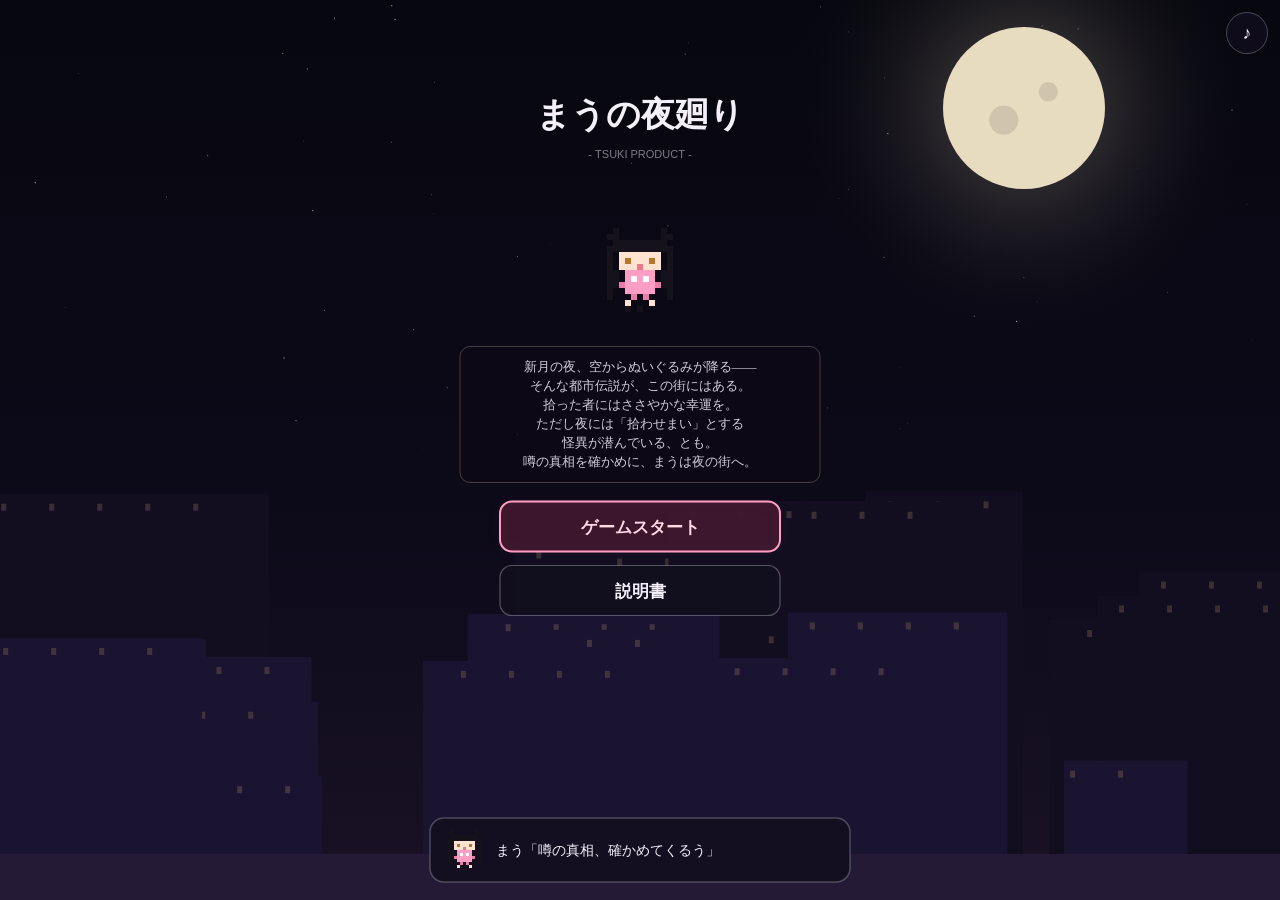
<file: test/game/mauyomawari.html>
<!DOCTYPE html>
<html lang="ja">
<head>
<meta charset="UTF-8">
<meta name="viewport" content="width=device-width, initial-scale=1.0, maximum-scale=1.0, user-scalable=no, viewport-fit=cover">
<title>まうの夜廻り</title>
<style>
  *{margin:0;padding:0;box-sizing:border-box;-webkit-tap-highlight-color:transparent;user-select:none;-webkit-user-select:none}
  html,body{height:100%;overflow:hidden;background:#0a0a14;touch-action:none;
    position:fixed;inset:0;overscroll-behavior:none;
    font-family:"Hiragino Maru Gothic ProN","BIZ UDGothic","Yu Gothic",sans-serif}
  canvas{display:block;position:fixed;inset:0}
  #probe{position:fixed;top:0;left:0;width:0;height:0;visibility:hidden;
    padding-top:env(safe-area-inset-top);padding-bottom:env(safe-area-inset-bottom)}
  #mute{
    position:fixed;top:max(12px,env(safe-area-inset-top));right:12px;z-index:5;
    width:42px;height:42px;border-radius:50%;border:1px solid rgba(244,240,250,.25);
    background:rgba(20,16,34,.6);color:#f4f0fa;font-size:18px;line-height:40px;text-align:center;
  }
</style>
</head>
<body>
<canvas id="c"></canvas>
<div id="probe"></div>
<button id="mute" aria-label="サウンド切替">♪</button>

<script>
(() => {
'use strict';
const cv = document.getElementById('c');
const ctx = cv.getContext('2d');
const DPR = Math.min(window.devicePixelRatio || 1, 2);
let W, H, SAFE_T = 0, SAFE_B = 0;
function resize(){
  W = innerWidth;
  H = (window.visualViewport ? visualViewport.height : innerHeight);
  cv.width = W * DPR; cv.height = H * DPR;
  cv.style.width = W + 'px'; cv.style.height = H + 'px';
  ctx.setTransform(DPR, 0, 0, DPR, 0, 0);
  ctx.imageSmoothingEnabled = false;
  const probe = document.getElementById('probe');
  if (probe){
    const cs = getComputedStyle(probe);
    SAFE_T = parseFloat(cs.paddingTop) || 0;
    SAFE_B = parseFloat(cs.paddingBottom) || 0;
  }
}
resize();
addEventListener('resize', resize);
addEventListener('orientationchange', () => setTimeout(resize, 250));
if (window.visualViewport) visualViewport.addEventListener('resize', resize);
/* iOSの長押しメニュー・ピンチ・ダブルタップ拡大を抑止 */
addEventListener('contextmenu', e => e.preventDefault());
document.addEventListener('gesturestart', e => e.preventDefault());
let lastTapT = 0;
document.addEventListener('touchend', e => {
  const now = Date.now();
  if (now - lastTapT < 320) e.preventDefault();
  lastTapT = now;
}, { passive: false });

/* ================= storage (claude.ai永続 / 失敗時はメモリ) ================ */
let memHigh = 0;
const SAVE_KEY = 'mau-yomawari-high';
const store = {
  async getHigh(){
    try{
      const r = await window.storage.get(SAVE_KEY);          // Claude内プレビュー
      return r ? parseInt(r.value, 10) || 0 : 0;
    }catch(e){
      try{ return parseInt(localStorage.getItem(SAVE_KEY), 10) || 0; }  // 公開サイト(端末内保存)
      catch(e2){ return memHigh; }                            // 最終手段: メモリ
    }
  },
  async setHigh(v){
    memHigh = v;
    try{ await window.storage.set(SAVE_KEY, String(v)); }
    catch(e){
      try{ localStorage.setItem(SAVE_KEY, String(v)); }catch(e2){}
    }
  }
};

/* ================= sound (全てコード生成) ================ */
let actx = null, muted = false;
const muteBtn = document.getElementById('mute');
muteBtn.addEventListener('click', e => {
  e.stopPropagation();
  muted = !muted;
  muteBtn.textContent = muted ? '✕' : '♪';
});
function audio(){
  if (!actx){
    try{ actx = new (window.AudioContext || window.webkitAudioContext)(); }catch(e){}
  }
  if (actx && actx.state === 'suspended') actx.resume();
  return actx;
}
function tone(freq, dur, type, vol, slide){
  const a = audio(); if (!a || muted) return;
  const t0 = a.currentTime;
  const o = a.createOscillator(), g = a.createGain();
  o.type = type || 'sine';
  o.frequency.setValueAtTime(freq, t0);
  if (slide) o.frequency.exponentialRampToValueAtTime(Math.max(slide, 1), t0 + dur);
  g.gain.setValueAtTime(0, t0);
  g.gain.linearRampToValueAtTime(vol || .1, t0 + .01);
  g.gain.exponentialRampToValueAtTime(.0001, t0 + dur);
  o.connect(g).connect(a.destination);
  o.start(t0); o.stop(t0 + dur + .05);
}
const sfx = {
  pickup(combo){ tone(660 + Math.min(combo, 12) * 40, .15, 'sine', .09, 0); tone(990 + Math.min(combo,12)*40, .2, 'sine', .05); },
  hit(){ tone(160, .3, 'sawtooth', .12, 60); tone(90, .4, 'square', .08, 40); },
  warn(){ tone(440, .09, 'square', .06); },
  dash(){ tone(900, .2, 'sawtooth', .05, 200); },
  dere(){ [523.25, 659.25, 783.99, 1046.5].forEach((f, i) =>
      setTimeout(() => tone(f, .8, 'sine', .07), i * 90)); },
  gameover(){ [392, 311.13, 261.63, 196].forEach((f, i) =>
      setTimeout(() => tone(f, .5, 'triangle', .09), i * 220)); },
  start(){ tone(523, .12, 'square', .06); setTimeout(() => tone(784, .18, 'square', .06), 110); }
};

/* ================= pixel sprites ================ */
function makeSprite(rows, palette){
  const h = rows.length, w = rows[0].length;
  const off = document.createElement('canvas');
  off.width = w; off.height = h;
  const o = off.getContext('2d');
  for (let y = 0; y < h; y++)
    for (let x = 0; x < w; x++){
      const c = palette[rows[y][x]];
      if (!c) continue;
      o.fillStyle = c; o.fillRect(x, y, 1, 1);
    }
  return off;
}
/* まう: 猫耳・黒髪ツインテ・ピンクパーカー */
const MAU_PAL = { K:'#16121c', S:'#ffe3d0', E:'#b8742a', P:'#ff9ec4', Q:'#e87da8', W:'#fff', R:'#e87a8a' };
const mauWalk1 = makeSprite([
  '.K.......K.',
  'KK.......KK',
  '.KKKKKKKKK.',
  'KKKKKKKKKKK',
  'K.SSSSSSS.K',
  'K.SESSSES.K',
  'K.SSSRSSS.K',
  'KK.PPPPP.KK',
  'KK.PWPWP.KK',
  'KKQPPPPPQKK',
  'K..PPPPP..K',
  'K...Q.Q...K',
  '...S...S...',
  '...K.K.....'
], MAU_PAL);
const mauWalk2 = makeSprite([
  '.K.......K.',
  'KK.......KK',
  '.KKKKKKKKK.',
  'KKKKKKKKKKK',
  'K.SSSSSSS.K',
  'K.SESSSES.K',
  'K.SSSRSSS.K',
  'KK.PPPPP.KK',
  'KK.PWPWP.KK',
  'KKQPPPPPQKK',
  'K..PPPPP..K',
  'K...Q.Q...K',
  '...S...S...',
  '.....K.K...'
], MAU_PAL);
const mauHurt = makeSprite([
  '.K.......K.',
  'KK.......KK',
  '.KKKKKKKKK.',
  'KKKKKKKKKKK',
  'K.SSSSSSS.K',
  'K.SKSSSKS.K',
  'K.SSRRRSS.K',
  'KK.PPPPP.KK',
  'KK.PWPWP.KK',
  'KKQPPPPPQKK',
  'K..PPPPP..K',
  'K...Q.Q...K',
  '...S...S...',
  '...K...K...'
], MAU_PAL);
/* ぬいぐるみ(くま) 配色差し替え用 */
function plushSprite(body, dark){
  return makeSprite([
    '.B...B.',
    'BBB.BBB',
    '.BBBBB.',
    'BDBBBDB',
    'BBBNBBB',
    '.BBBBB.',
    '.B...B.'
  ], { B: body, D: dark, N: dark });
}
const PLUSH = [
  plushSprite('#f3c98b', '#5a4030'),
  plushSprite('#ffb3c7', '#7a3b52'),
  plushSprite('#bcd2f7', '#3c4f7a'),
  plushSprite('#cfeacb', '#3f6644'),
  plushSprite('#e6d6ff', '#5b4a80')
];

/* ================= まうの台詞 ================ */
const LINES = {
  start: ['ぬいぐるみ拾ってくるう。邪魔しないでう', '夜廻りの時間だう。ついてきたいなら勝手にするう'],
  combo5: ['その調子う', 'まあまあだう', 'ふーん、できるじゃんう'],
  combo10: ['悪くないう', '…ちょっとだけ本気出していいう', '今夜は拾えそうだう'],
  combo20: ['なにそれ、すごいう…ハッ、今のなしう', 'うちより上手いかも…じゃないう!'],
  hit: ['何してるのう', 'ぼーっとしないでう', '痛そうだう(他人事)', '怪異に触るとかセンスないう'],
  warn: ['…来るう', '気配がするう'],
  over_low: ['才能ないう。帰って寝るう', 'お話にならないう'],
  over_mid: ['まあ…暇つぶしにはなったう', '及第点はあげないう。おしいけどう'],
  over_high: ['ふーん、やるじゃんう', '今夜は収穫ありだう'],
  over_top: ['…ちょっとだけ褒めてあげるう', 'この街の夜はうちらのものだう'],
  newrecord: ['記録更新う。うちの指導のおかげだう'],
  dere: ['……すごいう。…い、いまのは独り言だう!']
};
const pick = arr => arr[(Math.random() * arr.length) | 0];

/* ================= game state ================ */
const ST = { TITLE: 0, PLAY: 1, OVER: 2, MANUAL: 3 };
let state = ST.TITLE;
let t = 0, dt = 0, last = performance.now();
let score = 0, high = 0, combo = 0, lives = 3, inv = 0, playT = 0;
let shake = 0, dereShown = false;

store.getHigh().then(v => high = v);

const player = { x: 0, y: 0, tx: 0, ty: 0 };
let items = [], ghosts = [], hands = [], eyesE = [], pops = [], puffs = [];
let speech = { text: '噂の真相、確かめてくるう', timer: 99, dere: false };
function say(text, sec, dere){
  speech.text = text; speech.timer = sec || 2.4; speech.dere = !!dere;
}

function resetGame(){
  score = 0; combo = 0; lives = 3; inv = 0; playT = 0; dereShown = false;
  items = []; ghosts = []; hands = []; eyesE = []; pops = []; puffs = [];
  player.x = player.tx = W / 2;
  player.y = player.ty = H * 0.72;
  say(pick(LINES.start), 3);
}

/* ================= spawning ================ */
let spawnI = 0, spawnG = 0, spawnH = 0, spawnE = 0;
function spawn(){
  const d = Math.min(playT / 75, 1);            // 難易度 0→1 (75秒で最大)
  spawnI -= dt;
  spawnG -= dt;
  spawnH -= dt;
  spawnE -= dt;
  if (spawnI <= 0){
    spawnI = 1.0 - d * 0.35 + Math.random() * .5;
    items.push({ x: 40 + Math.random() * (W - 80), y: -30,
      vy: 70 + d * 50 + Math.random() * 30, sw: Math.random() * 6.28,
      img: PLUSH[(Math.random() * PLUSH.length) | 0] });
  }
  if (spawnG <= 0){
    spawnG = 2.2 - d * 1.2 + Math.random() * 1.2;
    ghosts.push({ x: 30 + Math.random() * (W - 60), y: -40,
      vy: 60 + d * 80 + Math.random() * 40, sw: Math.random() * 6.28, amp: 30 + Math.random() * 50 });
  }
  if (playT > 12 && spawnH <= 0){
    spawnH = 5.5 - d * 2.5 + Math.random() * 2;
    const left = Math.random() < .5;
    hands.push({ side: left ? -1 : 1, y: H * 0.5 + Math.random() * H * 0.35,
      x: left ? -70 : W + 70, phase: 'warn', timer: .8 });
    sfx.warn(); if (Math.random() < .4) say(pick(LINES.warn), 1.2);
  }
  if (playT > 25 && spawnE <= 0){
    spawnE = 8 - d * 3 + Math.random() * 3;
    eyesE.push({ x: 40 + Math.random() * (W - 80), y: -30,
      phase: 'hover', timer: 1.4, vx: 0, vy: 50, open: 0 });
  }
}

/* ================= update ================ */
function hurt(){
  if (inv > 0) return;
  lives--; inv = 1.6; combo = 0; shake = 14;
  sfx.hit(); say(pick(LINES.hit), 2);
  if (lives <= 0) gameOver();
}
function gameOver(){
  state = ST.OVER;
  overCool = .8;            // 誤タップ防止: 0.8秒後から再開可
  sfx.gameover();
  let line;
  const newRec = score > high;
  if (newRec){
    high = score; store.setHigh(high);
    if (score >= 600 && Math.random() < .15 && !dereShown){
      line = pick(LINES.dere); speech.dere = true; sfx.dere();
    } else line = pick(LINES.newrecord);
  } else {
    line = score < 100 ? pick(LINES.over_low)
         : score < 300 ? pick(LINES.over_mid)
         : score < 600 ? pick(LINES.over_high)
         : pick(LINES.over_top);
  }
  say(line, 99, speech.dere);
}
function update(){
  if (state !== ST.PLAY) return;
  playT += dt;
  score += dt * 2;             // 生存ボーナス
  inv = Math.max(0, inv - dt);
  spawn();

  /* player follows touch */
  player.x += (player.tx - player.x) * Math.min(1, dt * 14);
  player.y += (player.ty - player.y) * Math.min(1, dt * 14);
  player.x = Math.max(24, Math.min(W - 24, player.x));
  player.y = Math.max(H * 0.4, Math.min(H - 120 - SAFE_B, player.y));

  /* items */
  for (let i = items.length - 1; i >= 0; i--){
    const o = items[i];
    o.y += o.vy * dt;
    o.x += Math.sin(t * 2 + o.sw) * 18 * dt;
    if (o.y > H + 40){ items.splice(i, 1); continue; }
    if (Math.hypot(o.x - player.x, o.y - player.y) < 36){
      items.splice(i, 1);
      combo++;
      const gain = 10 * Math.min(combo, 10);
      score += gain;
      sfx.pickup(combo);
      pops.push({ x: o.x, y: o.y, text: '+' + gain + (combo > 1 ? ' ×' + combo : ''), life: 1 });
      for (let k = 0; k < 6; k++) puffs.push({ x: o.x, y: o.y,
        vx: (Math.random() - .5) * 120, vy: (Math.random() - .5) * 120, life: .6, c: '#ffd9e6' });
      if (combo === 5) say(pick(LINES.combo5), 1.6);
      if (combo === 10) say(pick(LINES.combo10), 1.8);
      if (combo === 20) say(pick(LINES.combo20), 2.2);
    }
  }
  /* ghosts */
  for (let i = ghosts.length - 1; i >= 0; i--){
    const g = ghosts[i];
    g.y += g.vy * dt;
    g.x += Math.cos(t * 1.5 + g.sw) * g.amp * dt;
    if (g.y > H + 50){ ghosts.splice(i, 1); continue; }
    if (Math.hypot(g.x - player.x, g.y - player.y) < 30) hurt();
  }
  /* shadow hands */
  for (let i = hands.length - 1; i >= 0; i--){
    const h = hands[i];
    h.timer -= dt;
    if (h.phase === 'warn'){
      if (h.timer <= 0){ h.phase = 'sweep'; sfx.dash(); }
    } else {
      h.x += h.side * (W + 140) / 1.1 * dt;
      if ((h.side > 0 && h.x < -80) || (h.side < 0 && h.x > W + 80)){ hands.splice(i, 1); continue; }
      if (Math.abs(h.y - player.y) < 26 && Math.abs(h.x - player.x) < 44) hurt();
    }
  }
  /* red eyes */
  for (let i = eyesE.length - 1; i >= 0; i--){
    const e = eyesE[i];
    e.open = Math.min(1, e.open + dt * 2);
    e.timer -= dt;
    if (e.phase === 'hover'){
      e.y += e.vy * dt * .4;
      if (e.timer <= 0){
        e.phase = 'aim'; e.timer = .5;
        const d = Math.hypot(player.x - e.x, player.y - e.y) || 1;
        e.vx = (player.x - e.x) / d * (320 + Math.min(playT, 60) * 2);
        e.vy = (player.y - e.y) / d * (320 + Math.min(playT, 60) * 2);
      }
    } else if (e.phase === 'aim'){
      if (e.timer <= 0){ e.phase = 'dash'; sfx.dash(); }
    } else {
      e.x += e.vx * dt; e.y += e.vy * dt;
      if (e.x < -60 || e.x > W + 60 || e.y > H + 60 || e.y < -80){ eyesE.splice(i, 1); continue; }
      if (Math.hypot(e.x - player.x, e.y - player.y) < 26) hurt();
    }
  }
  /* fx */
  pops.forEach(p => { p.y -= 50 * dt; p.life -= dt; });
  pops = pops.filter(p => p.life > 0);
  puffs.forEach(p => { p.x += p.vx * dt; p.y += p.vy * dt; p.life -= dt * 1.4; });
  puffs = puffs.filter(p => p.life > 0);
  shake = Math.max(0, shake - dt * 40);
  speech.timer -= dt;
}

/* ================= draw ================ */
const bldA = [], bldB = [];
for (let i = 0; i < 14; i++) bldA.push({ x: Math.random(), w: .08 + Math.random() * .14, h: .12 + Math.random() * .2 });
for (let i = 0; i < 10; i++) bldB.push({ x: Math.random(), w: .1 + Math.random() * .18, h: .2 + Math.random() * .28 });
const starsBg = Array.from({length: 60}, () => ({ x: Math.random(), y: Math.random() * .5, r: Math.random() + .3, p: Math.random() * 6.28 }));
let bgScroll = 0;

function drawBG(){
  const g = ctx.createLinearGradient(0, 0, 0, H);
  g.addColorStop(0, '#07070f'); g.addColorStop(.6, '#0d0a1a'); g.addColorStop(1, '#1a1226');
  ctx.fillStyle = g; ctx.fillRect(0, 0, W, H);
  starsBg.forEach(s => {
    ctx.globalAlpha = .3 + .5 * Math.abs(Math.sin(t + s.p));
    ctx.fillStyle = '#cfc8e8';
    ctx.fillRect(s.x * W, s.y * H, s.r, s.r);
  });
  ctx.globalAlpha = 1;
  /* 月(前作とおそろい) */
  const mr = Math.min(W, H) * .09, mx = W * .8, my = H * .12;
  const halo = ctx.createRadialGradient(mx, my, mr * .4, mx, my, mr * 3);
  halo.addColorStop(0, 'rgba(232,220,192,.25)'); halo.addColorStop(1, 'rgba(0,0,0,0)');
  ctx.fillStyle = halo; ctx.fillRect(0, 0, W, H);
  ctx.fillStyle = '#e8dcc0';
  ctx.beginPath(); ctx.arc(mx, my, mr, 0, 7); ctx.fill();
  ctx.fillStyle = 'rgba(0,0,0,.1)';
  ctx.beginPath(); ctx.arc(mx - mr*.25, my + mr*.15, mr*.18, 0, 7); ctx.fill();
  ctx.beginPath(); ctx.arc(mx + mr*.3, my - mr*.2, mr*.12, 0, 7); ctx.fill();

  /* ビル(2層スクロール) */
  if (state === ST.PLAY) bgScroll += dt * 14;
  drawBuildings(bldB, '#120e20', .55, bgScroll * .4);
  drawBuildings(bldA, '#1b1430', .75, bgScroll);
  /* 路面 */
  ctx.fillStyle = '#241a36';
  ctx.fillRect(0, H - 46, W, 46);
}
function drawBuildings(arr, color, yBase, scroll){
  ctx.fillStyle = color;
  arr.forEach(b => {
    const bx = ((b.x + scroll * .0006) % 1.2 - .1) * W;
    const bh = b.h * H;
    ctx.fillRect(bx, H * yBase - bh + H * (1 - yBase), b.w * W, bh);
    /* 窓明かり */
    ctx.fillStyle = 'rgba(232,200,140,.18)';
    const cols = Math.max(1, (b.w * W / 18) | 0);
    for (let c = 0; c < cols; c++)
      if ((c * 7 + ((b.x * 100) | 0)) % 3 === 0)
        ctx.fillRect(bx + 6 + c * 16, H - bh + 10, 5, 7);
    ctx.fillStyle = color;
  });
}
function drawSpriteC(img, x, y, scale){
  ctx.drawImage(img, Math.round(x - img.width * scale / 2), Math.round(y - img.height * scale / 2),
    img.width * scale, img.height * scale);
}
function drawGhost(g){
  ctx.save();
  ctx.globalAlpha = .85;
  const grd = ctx.createRadialGradient(g.x, g.y, 2, g.x, g.y, 26);
  grd.addColorStop(0, 'rgba(240,238,255,.95)');
  grd.addColorStop(1, 'rgba(240,238,255,0)');
  ctx.fillStyle = grd;
  ctx.beginPath(); ctx.arc(g.x, g.y, 26, 0, 7); ctx.fill();
  ctx.fillStyle = '#e8e4f8';
  ctx.beginPath();
  ctx.arc(g.x, g.y, 14, Math.PI, 0);
  const wob = Math.sin(t * 8 + g.sw) * 3;
  ctx.lineTo(g.x + 14, g.y + 12 + wob);
  ctx.lineTo(g.x + 7, g.y + 8 - wob);
  ctx.lineTo(g.x, g.y + 13 + wob);
  ctx.lineTo(g.x - 7, g.y + 8 - wob);
  ctx.lineTo(g.x - 14, g.y + 12 + wob);
  ctx.closePath(); ctx.fill();
  ctx.fillStyle = '#181226';
  ctx.beginPath(); ctx.arc(g.x - 5, g.y - 2, 2.6, 0, 7); ctx.fill();
  ctx.beginPath(); ctx.arc(g.x + 5, g.y - 2, 2.6, 0, 7); ctx.fill();
  ctx.restore();
}
function drawHand(h){
  ctx.save();
  if (h.phase === 'warn'){
    const a = .35 + .35 * Math.sin(t * 14);
    ctx.fillStyle = `rgba(220,60,80,${a})`;
    ctx.font = 'bold 22px sans-serif';
    ctx.textAlign = 'center';
    ctx.fillText('!', h.side < 0 ? 18 : W - 18, h.y + 8);
    ctx.strokeStyle = `rgba(220,60,80,${a * .5})`;
    ctx.setLineDash([8, 10]);
    ctx.beginPath(); ctx.moveTo(0, h.y); ctx.lineTo(W, h.y); ctx.stroke();
  } else {
    ctx.fillStyle = '#0d0a16';
    ctx.strokeStyle = 'rgba(160,60,90,.5)';
    const dir = h.side, x = h.x, y = h.y;
    ctx.beginPath();
    ctx.ellipse(x, y, 38, 16, 0, 0, 7);
    ctx.fill(); ctx.stroke();
    for (let f = -2; f <= 2; f++){
      ctx.beginPath();
      ctx.ellipse(x + dir * 30, y + f * 7, 16, 3.4, f * .12 * dir, 0, 7);
      ctx.fill();
    }
  }
  ctx.restore();
}
function drawEyes(e){
  ctx.save();
  const a = e.phase === 'aim' ? .5 + .5 * Math.sin(t * 20) : 1;
  [-7, 7].forEach(dx => {
    const grd = ctx.createRadialGradient(e.x + dx, e.y, 0, e.x + dx, e.y, 12);
    grd.addColorStop(0, `rgba(255,60,70,${.8 * a * e.open})`);
    grd.addColorStop(1, 'rgba(0,0,0,0)');
    ctx.fillStyle = grd;
    ctx.beginPath(); ctx.arc(e.x + dx, e.y, 12, 0, 7); ctx.fill();
    ctx.fillStyle = `rgba(255,120,120,${a * e.open})`;
    ctx.beginPath();
    ctx.ellipse(e.x + dx, e.y, 4, 6 * e.open, 0, 0, 7);
    ctx.fill();
    ctx.fillStyle = `rgba(40,0,8,${a * e.open})`;
    ctx.beginPath();
    ctx.ellipse(e.x + dx, e.y, 1.2, 5 * e.open, 0, 0, 7);
    ctx.fill();
  });
  ctx.restore();
}
function drawHUD(){
  ctx.save();
  ctx.textAlign = 'left';
  ctx.fillStyle = 'rgba(244,240,250,.9)';
  ctx.font = 'bold 20px sans-serif';
  ctx.fillText(String(score | 0), 16, 36 + SAFE_T);
  ctx.font = '11px sans-serif';
  ctx.fillStyle = 'rgba(244,240,250,.5)';
  ctx.fillText('BEST ' + (Math.max(high, score) | 0), 16, 54 + SAFE_T);
  /* lives: ハートぬいぐるみ */
  for (let i = 0; i < 3; i++){
    ctx.globalAlpha = i < lives ? 1 : .18;
    drawHeart(28 + i * 26, 74 + SAFE_T, 8, '#ff9ec4');
  }
  ctx.globalAlpha = 1;
  if (combo >= 2){
    ctx.textAlign = 'center';
    ctx.font = 'bold 15px sans-serif';
    ctx.fillStyle = combo >= 10 ? '#ffd9e6' : 'rgba(244,240,250,.75)';
    ctx.fillText(combo + ' COMBO', W / 2, 40 + SAFE_T);
  }
  ctx.restore();
}
function drawHeart(x, y, s, c){
  ctx.fillStyle = c;
  ctx.beginPath();
  ctx.moveTo(x, y + s * .9);
  ctx.bezierCurveTo(x - s * 1.4, y - s * .2, x - s * .6, y - s * 1.1, x, y - s * .3);
  ctx.bezierCurveTo(x + s * .6, y - s * 1.1, x + s * 1.4, y - s * .2, x, y + s * .9);
  ctx.fill();
}
function drawSpeech(){
  if (speech.timer <= 0) return;
  ctx.save();
  const bw = Math.min(W - 28, 420), bh = 64;
  const bx = (W - bw) / 2, by = H - bh - 8 - Math.max(SAFE_B, 10);
  ctx.fillStyle = speech.dere ? 'rgba(70,28,52,.92)' : 'rgba(18,14,30,.9)';
  ctx.strokeStyle = speech.dere ? '#ff9ec4' : 'rgba(244,240,250,.25)';
  ctx.lineWidth = 1.5;
  roundRect(bx, by, bw, bh, 14); ctx.fill(); ctx.stroke();
  /* 顔アイコン */
  drawSpriteC(speech.dere || inv > 0 && state === ST.PLAY ? mauHurt : mauWalk1, bx + 34, by + bh / 2, 3);
  ctx.fillStyle = speech.dere ? '#ffd9e6' : '#f4f0fa';
  ctx.font = '14px sans-serif';
  ctx.textAlign = 'left';
  ctx.fillText('まう「' + speech.text + '」', bx + 66, by + bh / 2 + 5, bw - 80);
  ctx.restore();
}
function roundRect(x, y, w, h, r){
  ctx.beginPath();
  ctx.moveTo(x + r, y);
  ctx.arcTo(x + w, y, x + w, y + h, r);
  ctx.arcTo(x + w, y + h, x, y + h, r);
  ctx.arcTo(x, y + h, x, y, r);
  ctx.arcTo(x, y, x + w, y, r);
  ctx.closePath();
}

/* ================= canvas UIボタン ================ */
let uiButtons = [];
function drawButton(id, label, cy, primary){
  const w = Math.min(W * .72, 280), h = 50;
  const x = (W - w) / 2, y = cy - h / 2;
  ctx.save();
  ctx.fillStyle = primary ? 'rgba(64,24,46,.92)' : 'rgba(18,14,30,.88)';
  ctx.strokeStyle = primary ? '#ff9ec4' : 'rgba(244,240,250,.3)';
  ctx.lineWidth = primary ? 2 : 1.2;
  roundRect(x, y, w, h, 12); ctx.fill(); ctx.stroke();
  if (primary){
    ctx.globalAlpha = .25 + .2 * Math.sin(t * 3);
    ctx.shadowColor = '#ff9ec4'; ctx.shadowBlur = 14;
    roundRect(x, y, w, h, 12); ctx.stroke();
    ctx.shadowBlur = 0; ctx.globalAlpha = 1;
  }
  ctx.fillStyle = primary ? '#ffd9e6' : '#f4f0fa';
  ctx.font = 'bold 17px sans-serif';
  ctx.textAlign = 'center';
  ctx.fillText(label, W / 2, cy + 6);
  ctx.restore();
  uiButtons.push({ id, x, y, w, h });
}
function buttonAt(px, py){
  return uiButtons.find(b => px >= b.x && px <= b.x + b.w && py >= b.y && py <= b.y + b.h);
}

function draw(){
  ctx.save();
  if (shake > 0) ctx.translate((Math.random() - .5) * shake, (Math.random() - .5) * shake);
  drawBG();

  if (state === ST.PLAY || state === ST.OVER){
    items.forEach(o => drawSpriteC(o.img, o.x, o.y + Math.sin(t * 3 + o.sw) * 2, 4));
    ghosts.forEach(drawGhost);
    hands.forEach(drawHand);
    eyesE.forEach(drawEyes);
    /* player */
    if (state === ST.PLAY && !(inv > 0 && ((t * 12) | 0) % 2 === 0)){
      const img = inv > 0 ? mauHurt : (((t * 6) | 0) % 2 ? mauWalk1 : mauWalk2);
      drawSpriteC(img, player.x, player.y, 4);
    }
    puffs.forEach(p => {
      ctx.globalAlpha = p.life;
      ctx.fillStyle = p.c;
      ctx.fillRect(p.x, p.y, 3, 3);
    });
    ctx.globalAlpha = 1;
    pops.forEach(p => {
      ctx.globalAlpha = p.life;
      ctx.fillStyle = '#ffd9e6';
      ctx.font = 'bold 14px sans-serif';
      ctx.textAlign = 'center';
      ctx.fillText(p.text, p.x, p.y);
      ctx.globalAlpha = 1;
    });
    drawHUD();
  }

  if (state === ST.TITLE){
    uiButtons = [];
    ctx.textAlign = 'center';
    ctx.fillStyle = '#f4f0fa';
    ctx.font = 'bold 34px serif';
    ctx.fillText('まうの夜廻り', W / 2, H * .14 + SAFE_T * .5);
    ctx.font = '11px sans-serif';
    ctx.fillStyle = 'rgba(244,240,250,.5)';
    ctx.fillText('- TSUKI PRODUCT -', W / 2, H * .175 + SAFE_T * .5);
    if (high > 0){
      ctx.fillStyle = 'rgba(232,220,192,.7)';
      ctx.font = '12px sans-serif';
      ctx.fillText('BEST ' + high, W / 2, H * .205 + SAFE_T * .5);
    }
    drawSpriteC(((t * 3 | 0) % 2) ? mauWalk1 : mauWalk2, W / 2, H * .30, 6);
    /* ストーリー */
    const story = [
      '新月の夜、空からぬいぐるみが降る——',
      'そんな都市伝説が、この街にはある。',
      '拾った者にはささやかな幸運を。',
      'ただし夜には「拾わせまい」とする',
      '怪異が潜んでいる、とも。',
      '噂の真相を確かめに、まうは夜の街へ。'
    ];
    const sw2 = Math.min(W - 32, 360), sh2 = story.length * 19 + 22;
    const sx2 = (W - sw2) / 2, sy2 = H * .385;
    ctx.fillStyle = 'rgba(12,9,22,.75)';
    ctx.strokeStyle = 'rgba(232,220,192,.25)';
    ctx.lineWidth = 1;
    roundRect(sx2, sy2, sw2, sh2, 10); ctx.fill(); ctx.stroke();
    ctx.fillStyle = 'rgba(244,240,250,.85)';
    ctx.font = '12.5px serif';
    story.forEach((l, i) => ctx.fillText(l, W / 2, sy2 + 24 + i * 19));
    /* メニュー */
    drawButton('start', 'ゲームスタート', sy2 + sh2 + 44, true);
    drawButton('manual', '説明書', sy2 + sh2 + 108, false);
  }
  if (state === ST.MANUAL){
    uiButtons = [];
    ctx.fillStyle = 'rgba(5,4,10,.72)';
    ctx.fillRect(0, 0, W, H);
    ctx.textAlign = 'center';
    ctx.fillStyle = '#f4f0fa';
    ctx.font = 'bold 24px serif';
    ctx.fillText('説明書', W / 2, SAFE_T + 52);
    ctx.font = '13px sans-serif';
    ctx.fillStyle = 'rgba(244,240,250,.85)';
    let my = SAFE_T + 90;
    ['画面をなぞって まうを動かす',
     'ぬいぐるみを拾うとスコア+コンボ倍率',
     '怪異に触れるとコンボ消滅・残機 -1(全3機)',
     '生きているだけでもスコアは増える'].forEach(l => {
      ctx.fillText(l, W / 2, my); my += 22;
    });
    my += 16;
    ctx.fillStyle = '#e8dcc0';
    ctx.font = 'bold 15px serif';
    ctx.fillText('— 怪異図鑑 —', W / 2, my);
    my += 40;
    const ix = Math.max(46, W * .18), tx2 = ix + 52;
    const beasts = [
      { icon: yy => drawGhost({ x: ix, y: yy, sw: 0 }),
        name: '夜霧の幽霊', desc: 'ふらふら漂い降ってくる。数で押してくる。' },
      { icon: yy => drawHand({ phase: 'sweep', side: 1, x: ix, y: yy }),
        name: '影の手', desc: '画面端の「!」が合図。横一直線に薙ぎ払う。' },
      { icon: yy => drawEyes({ x: ix, y: yy, phase: 'hover', open: 1, timer: 0 }),
        name: '赤い眼', desc: '狙いを定めて突進。点滅したら離れろ。' }
    ];
    beasts.forEach(b => {
      b.icon(my);
      ctx.textAlign = 'left';
      ctx.fillStyle = '#ffd9e6';
      ctx.font = 'bold 13px sans-serif';
      ctx.fillText(b.name, tx2, my - 6);
      ctx.fillStyle = 'rgba(244,240,250,.75)';
      ctx.font = '12px sans-serif';
      ctx.fillText(b.desc, tx2, my + 12, W - tx2 - 14);
      my += 68;
    });
    ctx.textAlign = 'center';
    drawButton('back', 'タイトルへ戻る', Math.max(my + 20, H - 110 - SAFE_B), false);
  }
  if (state === ST.OVER){
    ctx.fillStyle = 'rgba(5,4,10,.62)';
    ctx.fillRect(0, 0, W, H);
    ctx.textAlign = 'center';
    ctx.fillStyle = '#f4f0fa';
    ctx.font = 'bold 26px serif';
    ctx.fillText('夜廻り、終了', W / 2, H * .3);
    ctx.font = 'bold 40px sans-serif';
    ctx.fillText(String(score | 0), W / 2, H * .4);
    ctx.font = '13px sans-serif';
    ctx.fillStyle = score >= high ? '#ffd9e6' : 'rgba(244,240,250,.6)';
    ctx.fillText((score >= high ? '★ NEW RECORD' : 'BEST ' + high), W / 2, H * .45);
    if (overCool <= 0){
      ctx.fillStyle = 'rgba(244,240,250,' + (.4 + .4 * Math.sin(t * 3)) + ')';
      ctx.font = '14px sans-serif';
      ctx.fillText('タップでもう一周', W / 2, H * .55);
    }
  }
  drawSpeech();
  ctx.restore();
}

/* ================= input ================ */
let dragging = false, sx = 0, sy = 0, px0 = 0, py0 = 0;
function pos(e){ const p = e.touches ? e.touches[0] : e; return { x: p.clientX, y: p.clientY }; }
function down(e){
  e.preventDefault();
  audio();
  const p = pos(e);
  if (state === ST.TITLE){
    const b = buttonAt(p.x, p.y);
    if (b && b.id === 'start'){ state = ST.PLAY; resetGame(); sfx.start(); }
    else if (b && b.id === 'manual'){ state = ST.MANUAL; sfx.warn(); say('読んでから来てう', 3); }
    return;
  }
  if (state === ST.MANUAL){
    state = ST.TITLE; sfx.warn();
    say('準備はいいう?', 99);
    return;
  }
  if (state === ST.OVER){
    if (overCool <= 0){ state = ST.PLAY; resetGame(); sfx.start(); }
    return;
  }
  dragging = true;
  sx = p.x; sy = p.y; px0 = player.tx; py0 = player.ty;
}
function move(e){
  if (!dragging || state !== ST.PLAY) return;
  e.preventDefault();
  const p = pos(e);
  player.tx = px0 + (p.x - sx) * 1.25;
  player.ty = py0 + (p.y - sy) * 1.25;
}
function up(){ dragging = false; }
cv.addEventListener('touchstart', down, { passive: false });
cv.addEventListener('touchmove', move, { passive: false });
cv.addEventListener('touchend', up);
cv.addEventListener('mousedown', down);
cv.addEventListener('mousemove', move);
cv.addEventListener('mouseup', up);
/* PC: 矢印キー */
const keys = {};
addEventListener('keydown', e => {
  keys[e.key] = true;
  if (e.key === ' ' || e.key === 'Enter'){
    audio();
    if (state === ST.TITLE){ state = ST.PLAY; resetGame(); sfx.start(); }
    else if (state === ST.MANUAL){ state = ST.TITLE; say('準備はいいう?', 99); }
    else if (state === ST.OVER && overCool <= 0){ state = ST.PLAY; resetGame(); sfx.start(); }
  }
});
addEventListener('keyup', e => keys[e.key] = false);

let overCool = 0;
/* ================= main loop ================ */
function frame(now){
  dt = Math.min((now - last) / 1000, .05);
  last = now; t += dt;
  if (state === ST.PLAY){
    const k = 320 * dt;
    if (keys.ArrowLeft) player.tx -= k;
    if (keys.ArrowRight) player.tx += k;
    if (keys.ArrowUp) player.ty -= k;
    if (keys.ArrowDown) player.ty += k;
  }
  if (state === ST.OVER) overCool = Math.max(0, overCool - dt);
  update();
  draw();
  requestAnimationFrame(frame);
}
requestAnimationFrame(frame);
})();
</script>
</body>
</html>
</file>
<file: css/base.css>
/* ============================================================
 * base.css — CSS変数定義・リセット・基底スタイル
 * TTY: Talk To You — 呪いのSNS
 * ============================================================ */

:root {
  /* ---- カラーパレット (Phase 0 — 正常) ---- */
  --clr-bg:            #0a0a0f;
  --clr-surface:       #111118;
  --clr-surface-2:     #1a1a24;
  --clr-surface-3:     #22222e;
  --clr-border:        rgba(255,255,255,0.07);
  --clr-border-hover:  rgba(255,255,255,0.14);
  --clr-text:          #e4e4f0;
  --clr-text-muted:    #787890;
  --clr-text-faint:    #3a3a50;
  --clr-accent:        #5b6af5;
  --clr-accent-hover:  #6b7aff;
  --clr-accent-dim:    rgba(91,106,245,0.15);
  --clr-like:          #e05c7a;
  --clr-like-dim:      rgba(224,92,122,0.15);

  /* ---- ホラーカラー ---- */
  --clr-horror:        #8a1a1a;
  --clr-horror-bright: #cc2222;
  --clr-horror-dim:    rgba(138,26,26,0.25);
  --clr-ghost-text:    rgba(180,180,220,0.45);
  --clr-corrupt-bg:    #1a0a2a;

  /* ---- フォント ---- */
  --font-main:  'Noto Sans JP', 'Zen Kaku Gothic New', sans-serif;
  --font-mono:  'Share Tech Mono', 'Courier New', monospace;

  /* ---- スペーシング ---- */
  --sp-1: 4px; --sp-2: 8px; --sp-3: 12px; --sp-4: 16px;
  --sp-5: 20px; --sp-6: 24px; --sp-8: 32px;

  /* ---- 角丸 ---- */
  --r-sm: 6px; --r-md: 12px; --r-lg: 16px; --r-full: 9999px;

  /* ---- シャドウ ---- */
  --shadow-sm: 0 1px 4px rgba(0,0,0,0.35);
  --shadow-md: 0 4px 16px rgba(0,0,0,0.45);
  --shadow-horror: 0 0 24px rgba(138,26,26,0.35);

  /* ---- トランジション ---- */
  --tr-fast:   0.15s ease;
  --tr-normal: 0.25s ease;
  --tr-slow:   0.5s ease;

  /* ---- レイアウト ---- */
  --sidebar-l: 260px;
  --sidebar-r: 280px;
  --header-h:  56px;
  --bnav-h:    60px;

  /* ---- 感染エフェクト変数 (JSが動的に変更) ---- */
  --vignette-opacity: 0;
  --vignette-r: 138; --vignette-g: 26; --vignette-b: 26;
  --flicker-opacity: 0;
}

/* ── フェーズ別カラー変化 ── */
body.phase-1 {
  --clr-accent:         #7a3a9f;
  --vignette-opacity:   0.15;
}
body.phase-2 {
  --clr-accent:         #8a1a4a;
  --clr-bg:             #0d080d;
  --clr-surface:        #130e13;
  --vignette-opacity:   0.32;
  --vignette-r: 140; --vignette-g: 20; --vignette-b: 60;
}
body.phase-3 {
  --clr-accent:         #cc2222;
  --clr-bg:             #0f0505;
  --clr-surface:        #160808;
  --vignette-opacity:   0.52;
  --vignette-r: 180; --vignette-g: 15; --vignette-b: 15;
  --flicker-opacity:    1;
}

/* ── リセット ── */
*, *::before, *::after { box-sizing: border-box; margin: 0; padding: 0; }
html {
  font-size: 15px;
  -webkit-text-size-adjust: 100%;
  text-size-adjust: 100%;
  scroll-behavior: smooth;
  overscroll-behavior: none;
}
body {
  background-color: var(--clr-bg);
  color: var(--clr-text);
  font-family: var(--font-main);
  font-weight: 400;
  line-height: 1.65;
  min-height: 100dvh;
  overflow-x: hidden;
  transition: background-color var(--tr-slow), color var(--tr-slow);
  -webkit-tap-highlight-color: transparent;
  -webkit-font-smoothing: antialiased;
}

/* スクロールバー */
::-webkit-scrollbar { width: 4px; height: 4px; }
::-webkit-scrollbar-track { background: transparent; }
::-webkit-scrollbar-thumb { background: var(--clr-surface-3); border-radius: 2px; }

/* 選択 */
::selection { background: var(--clr-accent-dim); color: var(--clr-text); }

/* フォーカス */
:focus-visible { outline: 2px solid var(--clr-accent); outline-offset: 2px; border-radius: var(--r-sm); }
:focus:not(:focus-visible) { outline: none; }

/* 基底要素 */
h1, h2, h3, h4 { font-weight: 700; line-height: 1.3; }
p { line-height: 1.7; }
a { color: var(--clr-accent); text-decoration: none; }
a:hover { text-decoration: underline; }
button { cursor: pointer; border: none; background: none; font-family: inherit; color: inherit; }
input, textarea {
  font-family: inherit;
  background: var(--clr-surface-2);
  color: var(--clr-text);
  border: 1px solid var(--clr-border);
  border-radius: var(--r-sm);
  padding: var(--sp-3) var(--sp-4);
  font-size: 14px;
  width: 100%;
  transition: border-color var(--tr-fast);
  resize: none;
}
input:focus, textarea:focus { border-color: var(--clr-accent); outline: none; }
input::placeholder, textarea::placeholder { color: var(--clr-text-faint); transition: color var(--tr-slow); }

/* ── ボタン ── */
.btn-primary {
  display: inline-flex; align-items: center; justify-content: center; gap: var(--sp-2);
  background: var(--clr-accent); color: #fff; border: none;
  border-radius: var(--r-full); padding: var(--sp-3) var(--sp-5);
  font-size: 14px; font-weight: 500; font-family: inherit; cursor: pointer;
  transition: background var(--tr-fast), transform var(--tr-fast);
  min-height: 44px; white-space: nowrap;
}
.btn-primary:hover { background: var(--clr-accent-hover); }
.btn-primary:active { transform: scale(0.97); opacity: 0.9; }

.btn-secondary {
  display: inline-flex; align-items: center; justify-content: center; gap: var(--sp-2);
  background: transparent; color: var(--clr-text);
  border: 1px solid var(--clr-border); border-radius: var(--r-full);
  padding: var(--sp-3) var(--sp-5); font-size: 14px; font-weight: 500;
  font-family: inherit; cursor: pointer;
  transition: border-color var(--tr-fast), background var(--tr-fast);
  min-height: 44px; white-space: nowrap;
}
.btn-secondary:hover { border-color: var(--clr-border-hover); background: var(--clr-surface-2); }

.btn-sm { padding: var(--sp-2) var(--sp-4); font-size: 13px; min-height: 36px; }

/* ── スクリーン制御 ── */
.screen { display: none; width: 100%; min-height: 100dvh; }
.screen.active { display: block; }

/* ── ユーティリティ ── */
.hidden { display: none !important; }
.text-mono { font-family: var(--font-mono); }
.text-muted { color: var(--clr-text-muted); }
.text-faint { color: var(--clr-text-faint); }
.text-horror { color: var(--clr-horror-bright); }
.text-sm { font-size: 12px; }
.text-xs { font-size: 11px; }
</file>
<file: css/layout.css>
/* ============================================================
 * layout.css — ページレイアウト・レスポンシブ
 * ============================================================ */

/* ── タイトル画面 ── */
#screen-title {
  display: flex; align-items: center; justify-content: center;
  min-height: 100dvh; padding: var(--sp-8) var(--sp-4);
  position: relative; overflow: hidden;
}
.title-bg {
  position: fixed; inset: 0; z-index: 0;
  background: radial-gradient(ellipse 80% 60% at 50% 40%, #1a1a2e 0%, #0a0a0f 70%);
  pointer-events: none;
}
.title-container {
  position: relative; z-index: 1;
  width: 100%; max-width: 480px;
  display: flex; flex-direction: column; gap: var(--sp-6);
}
.title-logo { text-align: center; }
.title-logo-text {
  display: block; font-family: var(--font-mono); font-size: clamp(48px, 12vw, 80px);
  font-weight: 700; letter-spacing: 0.15em;
  color: var(--clr-text);
  text-shadow: 0 0 40px rgba(91,106,245,0.4);
}
.title-logo-sub {
  display: block; font-size: 13px; letter-spacing: 0.3em;
  color: var(--clr-text-muted); text-transform: uppercase; margin-top: var(--sp-2);
}
.title-tagline {
  text-align: center; color: var(--clr-text-muted); font-size: 13px;
  border: 1px solid var(--clr-border); border-radius: var(--r-md);
  padding: var(--sp-3) var(--sp-4); background: var(--clr-surface);
}
.title-form {
  background: var(--clr-surface); border: 1px solid var(--clr-border);
  border-radius: var(--r-lg); padding: var(--sp-6);
  display: flex; flex-direction: column; gap: var(--sp-4);
}
.title-form-heading { font-size: 18px; margin-bottom: var(--sp-2); }
.form-group { display: flex; flex-direction: column; gap: var(--sp-2); }
.form-group label { font-size: 13px; color: var(--clr-text-muted); font-weight: 500; }
.title-note { font-size: 11px; color: var(--clr-text-faint); text-align: center; line-height: 1.5; }
.title-note-small { display: block; margin-top: 4px; color: var(--clr-horror); }

/* ── メインヘッダー ── */
#main-header {
  position: sticky; top: 0; z-index: 100;
  height: var(--header-h);
  background: rgba(10,10,15,0.92);
  border-bottom: 1px solid var(--clr-border);
  backdrop-filter: blur(12px);
  -webkit-backdrop-filter: blur(12px);
}
.header-inner {
  max-width: 1180px; margin: 0 auto;
  height: 100%; padding: 0 var(--sp-4);
  display: flex; align-items: center; gap: var(--sp-4);
}
.drawer-btn { display: none; font-size: 20px; padding: var(--sp-2); color: var(--clr-text-muted); }
.header-logo-wrap { display: flex; align-items: baseline; gap: var(--sp-2); flex: 1; }
.header-logo { font-family: var(--font-mono); font-size: 22px; font-weight: 700; letter-spacing: 0.1em; }
.logo-sub { font-size: 11px; color: var(--clr-text-muted); letter-spacing: 0.2em; }
.header-date { font-family: var(--font-mono); font-size: 12px; color: var(--clr-text-muted); }
.header-user { font-size: 13px; color: var(--clr-text-muted); }
.header-countdown {
  display: flex; align-items: center; gap: 2px;
  font-family: var(--font-mono); font-size: 13px;
  color: var(--clr-horror-bright);
  background: var(--clr-horror-dim);
  border: 1px solid var(--clr-horror);
  border-radius: var(--r-full); padding: 2px var(--sp-3);
}
.countdown-num { font-size: 16px; font-weight: 700; }

/* ── モバイル感染バー ── */
.mobile-infection-bar {
  position: sticky; top: var(--header-h); z-index: 99;
  width: 100%; padding: 4px var(--sp-4); text-align: center;
  background: rgba(138,26,26,0.15); border-bottom: 1px solid var(--clr-horror);
  font-size: 11px; font-family: var(--font-mono); color: var(--clr-horror-bright);
  letter-spacing: 0.15em;
}

/* ── メインレイアウト (3カラム) ── */
#main-layout {
  max-width: 1180px; margin: 0 auto;
  display: grid;
  grid-template-columns: var(--sidebar-l) 1fr var(--sidebar-r);
  grid-template-areas: "left feed right";
  gap: 0;
  min-height: calc(100dvh - var(--header-h));
}

/* ── 左サイドバー ── */
#sidebar-left {
  grid-area: left;
  position: sticky; top: var(--header-h);
  height: calc(100dvh - var(--header-h));
  overflow-y: auto; padding: var(--sp-4);
  display: flex; flex-direction: column; gap: var(--sp-4);
  border-right: 1px solid var(--clr-border);
}
.sidebar-card {
  background: var(--clr-surface); border: 1px solid var(--clr-border);
  border-radius: var(--r-md); padding: var(--sp-4);
}
.sidebar-card-title {
  font-size: 13px; font-weight: 700; color: var(--clr-text-muted);
  text-transform: uppercase; letter-spacing: 0.1em;
  margin-bottom: var(--sp-3);
}

/* プロフィールカード */
.profile-card { display: flex; flex-direction: column; gap: var(--sp-3); }
.profile-avatar {
  width: 48px; height: 48px; border-radius: var(--r-full);
  background: var(--clr-surface-3); border: 2px solid var(--clr-border);
  display: flex; align-items: center; justify-content: center;
  font-size: 22px; font-weight: 700; color: var(--clr-text-muted);
  user-select: none; flex-shrink: 0;
}
.profile-avatar.lg { width: 56px; height: 56px; font-size: 26px; }
.profile-info { display: flex; flex-direction: column; gap: 2px; }
.profile-name { font-weight: 700; font-size: 15px; }
.profile-name.lg { font-size: 17px; }
.profile-handle { font-size: 12px; color: var(--clr-text-muted); }
.profile-bio { font-size: 13px; color: var(--clr-text-muted); line-height: 1.5; }
.profile-stats { display: flex; gap: var(--sp-4); padding-top: var(--sp-2); }
.stat { display: flex; flex-direction: column; align-items: center; gap: 2px; }
.stat-num { font-weight: 700; font-size: 16px; }
.stat-label { font-size: 11px; color: var(--clr-text-muted); }

/* 感染バー */
.infection-bar-container { display: flex; flex-direction: column; gap: var(--sp-2); }
.infection-bar-label { display: flex; justify-content: space-between; font-size: 12px; color: var(--clr-text-muted); }
.infection-bar-track {
  width: 100%; height: 6px; background: var(--clr-surface-3);
  border-radius: var(--r-full); overflow: hidden;
}
.infection-bar-fill {
  height: 100%; background: var(--clr-horror-bright);
  border-radius: var(--r-full);
  transition: width 1s ease, background-color var(--tr-slow);
  box-shadow: 0 0 8px var(--clr-horror-bright);
}
.infection-phase-label { font-size: 11px; font-family: var(--font-mono); color: var(--clr-horror-bright); text-align: right; }

/* サイドナビ */
.sidebar-nav { display: flex; flex-direction: column; gap: 2px; }
.nav-btn {
  display: flex; align-items: center; gap: var(--sp-3);
  padding: var(--sp-3) var(--sp-4); border-radius: var(--r-md);
  font-size: 14px; font-weight: 500; color: var(--clr-text-muted);
  transition: background var(--tr-fast), color var(--tr-fast);
  text-align: left; width: 100%; position: relative;
  min-height: 44px;
}
.nav-btn:hover { background: var(--clr-surface-2); color: var(--clr-text); }
.nav-btn.active { background: var(--clr-accent-dim); color: var(--clr-accent); }
.nav-icon { font-size: 16px; width: 20px; text-align: center; flex-shrink: 0; }
.badge {
  display: inline-flex; align-items: center; justify-content: center;
  background: var(--clr-like); color: #fff; font-size: 10px; font-weight: 700;
  min-width: 18px; height: 18px; border-radius: var(--r-full); padding: 0 4px;
  margin-left: auto;
}

/* ── メインフィード ── */
#feed-container {
  grid-area: feed;
  border-right: 1px solid var(--clr-border);
  min-height: calc(100dvh - var(--header-h));
}

/* 投稿フォーム */
.post-form-card {
  display: flex; gap: var(--sp-3); padding: var(--sp-4);
  border-bottom: 1px solid var(--clr-border);
  background: var(--clr-surface);
}
.post-form-avatar { flex-shrink: 0; }
.post-form-body { flex: 1; display: flex; flex-direction: column; gap: var(--sp-3); }
.post-form-footer { display: flex; flex-direction: column; gap: var(--sp-2); }
.stamp-row { display: flex; gap: var(--sp-1); flex-wrap: wrap; }
.stamp-btn {
  font-size: 18px; padding: var(--sp-1); border-radius: var(--r-sm);
  transition: transform var(--tr-fast), background var(--tr-fast);
  min-width: 36px; min-height: 36px; display: flex; align-items: center; justify-content: center;
}
.stamp-btn:hover { background: var(--clr-surface-2); transform: scale(1.15); }
.cursed-stamp { opacity: 0.5; }
.cursed-stamp:hover { opacity: 1; }
.post-form-actions { display: flex; align-items: center; justify-content: flex-end; gap: var(--sp-3); }
.char-count { font-size: 12px; color: var(--clr-text-faint); font-family: var(--font-mono); }

/* タイムライン */
.timeline { display: flex; flex-direction: column; }
.timeline-loader { padding: var(--sp-6); display: flex; justify-content: center; gap: var(--sp-2); }
.loader-dot {
  width: 6px; height: 6px; border-radius: 50%; background: var(--clr-text-faint);
  animation: dotPulse 1.2s ease-in-out infinite;
}
.loader-dot:nth-child(2) { animation-delay: 0.2s; }
.loader-dot:nth-child(3) { animation-delay: 0.4s; }

/* ── 右サイドバー ── */
#sidebar-right {
  grid-area: right;
  position: sticky; top: var(--header-h);
  height: calc(100dvh - var(--header-h));
  overflow-y: auto; padding: var(--sp-4);
  display: flex; flex-direction: column; gap: var(--sp-4);
}

/* トレンド */
.trending-list { display: flex; flex-direction: column; gap: var(--sp-3); }
.trending-item { display: flex; flex-direction: column; gap: 2px; cursor: pointer; }
.trending-item:hover .trending-tag { color: var(--clr-accent); }
.trending-tag { font-size: 14px; font-weight: 700; color: var(--clr-text); }
.trending-count { font-size: 11px; color: var(--clr-text-muted); }
.trending-item.cursed .trending-tag { color: var(--clr-horror-bright); }

/* 提案住民 */
.suggested-list { display: flex; flex-direction: column; gap: var(--sp-3); }
.suggested-item { display: flex; align-items: center; gap: var(--sp-3); }
.suggested-info { flex: 1; min-width: 0; }
.suggested-name { font-size: 13px; font-weight: 700; white-space: nowrap; overflow: hidden; text-overflow: ellipsis; }
.suggested-handle { font-size: 11px; color: var(--clr-text-muted); }
.btn-follow-sm {
  flex-shrink: 0; padding: 5px 12px;
  background: var(--clr-surface-3); border: 1px solid var(--clr-border);
  border-radius: var(--r-full); font-size: 12px; font-weight: 700;
  color: var(--clr-text); transition: all var(--tr-fast); cursor: pointer;
  min-height: 32px;
}
.btn-follow-sm:hover { background: var(--clr-accent); border-color: var(--clr-accent); color: #fff; }
.btn-follow-sm.following { background: transparent; border-color: var(--clr-border); color: var(--clr-text-muted); }

/* お知らせ */
.notice-card {}
.notice-content { font-size: 13px; color: var(--clr-text-muted); line-height: 1.6; }

/* ── 通知パネル ── */
.panel {
  position: fixed; inset: 0; z-index: 200;
  background: var(--clr-bg);
  overflow-y: auto;
  padding-top: var(--header-h);
}
.panel-header {
  display: flex; align-items: center; justify-content: space-between;
  padding: var(--sp-4) var(--sp-6);
  border-bottom: 1px solid var(--clr-border);
  position: sticky; top: var(--header-h); background: var(--clr-bg); z-index: 1;
}
.panel-header h2 { font-size: 18px; }
.panel-close { font-size: 20px; color: var(--clr-text-muted); padding: var(--sp-2); min-height: 44px; min-width: 44px; }

/* 通知リスト */
.notifications-list { display: flex; flex-direction: column; }
.notif-item {
  display: flex; gap: var(--sp-3); padding: var(--sp-4) var(--sp-6);
  border-bottom: 1px solid var(--clr-border);
  transition: background var(--tr-fast);
}
.notif-item:hover { background: var(--clr-surface); }
.notif-item.unread { border-left: 3px solid var(--clr-accent); }
.notif-icon { font-size: 20px; flex-shrink: 0; width: 32px; text-align: center; margin-top: 2px; }
.notif-body { font-size: 13px; color: var(--clr-text-muted); }
.notif-time { font-size: 11px; color: var(--clr-text-faint); margin-top: 2px; }
.notif-item.horror .notif-body { color: var(--clr-horror-bright); font-family: var(--font-mono); }

/* ── エンディング画面 ── */
#screen-ending { display: flex; align-items: center; justify-content: center; min-height: 100dvh; }
.ending-container {
  max-width: 640px; width: 100%;
  padding: var(--sp-8) var(--sp-6);
  display: flex; flex-direction: column; gap: var(--sp-6);
  text-align: center;
}
.ending-badge {
  display: inline-flex; align-items: center; justify-content: center; margin: 0 auto;
  width: 64px; height: 64px; border-radius: var(--r-full);
  background: var(--clr-surface); border: 2px solid var(--clr-border);
  font-size: 32px;
}
.ending-title { font-size: clamp(22px, 5vw, 32px); font-family: var(--font-mono); }
.ending-text { font-size: 14px; line-height: 2; color: var(--clr-text-muted); white-space: pre-line; text-align: left; }
.ending-actions { display: flex; gap: var(--sp-4); justify-content: center; flex-wrap: wrap; }

/* ── ドロワー ── */
.drawer-overlay {
  position: fixed; inset: 0; z-index: 300;
  background: rgba(0,0,0,0.6);
  backdrop-filter: blur(4px);
}
.drawer {
  position: fixed; top: 0; left: 0; bottom: 0; z-index: 301;
  width: 300px; max-width: 85vw;
  background: var(--clr-bg); border-right: 1px solid var(--clr-border);
  display: flex; flex-direction: column; gap: var(--sp-4);
  padding: var(--sp-6) var(--sp-4);
  overflow-y: auto;
  transform: translateX(-100%);
  transition: transform 0.3s cubic-bezier(0.4,0,0.2,1);
}
.drawer.open { transform: translateX(0); }
.drawer-profile { display: flex; flex-direction: column; gap: var(--sp-3); padding-bottom: var(--sp-4); border-bottom: 1px solid var(--clr-border); }
.drawer-nav { display: flex; flex-direction: column; gap: 2px; }
.drawer-residents h4 { font-size: 12px; color: var(--clr-text-muted); text-transform: uppercase; letter-spacing: 0.1em; margin-bottom: var(--sp-3); }
.drawer-close { margin-top: auto; color: var(--clr-text-muted); font-size: 14px; text-align: center; padding: var(--sp-4); }
#drawer-following-list { display: flex; flex-direction: column; gap: var(--sp-3); }

/* ── DMパネル ── */
.dm-panel {
  position: fixed; inset: 0; z-index: 250;
  background: var(--clr-bg);
  display: flex; flex-direction: column;
}
.dm-header {
  display: flex; align-items: center; gap: var(--sp-3);
  padding: 0 var(--sp-4); height: var(--header-h);
  border-bottom: 1px solid var(--clr-border);
  background: rgba(10,10,15,0.95);
  position: sticky; top: 0; z-index: 1;
}
.dm-back-btn { font-size: 16px; color: var(--clr-text-muted); padding: var(--sp-2); min-height: 44px; min-width: 44px; }
.dm-header-info { flex: 1; }
.dm-partner-name { font-size: 14px; font-weight: 700; display: block; }
.dm-partner-handle { font-size: 12px; color: var(--clr-text-muted); }
.dm-status { font-size: 12px; color: #4caf50; }
.dm-messages { flex: 1; overflow-y: auto; padding: var(--sp-4); display: flex; flex-direction: column; gap: var(--sp-3); }
.dm-input-wrap {
  display: flex; gap: var(--sp-2); padding: var(--sp-3) var(--sp-4);
  border-top: 1px solid var(--clr-border);
  padding-bottom: calc(var(--sp-3) + env(safe-area-inset-bottom));
  background: var(--clr-bg);
}
.dm-resident-list { flex: 1; overflow-y: auto; }
.dm-list-header { padding: var(--sp-4) var(--sp-6); font-size: 16px; font-weight: 700; border-bottom: 1px solid var(--clr-border); }
.dm-resident-items { display: flex; flex-direction: column; }
.dm-resident-item {
  display: flex; align-items: center; gap: var(--sp-3);
  padding: var(--sp-3) var(--sp-6); cursor: pointer;
  border-bottom: 1px solid var(--clr-border);
  transition: background var(--tr-fast); min-height: 56px;
}
.dm-resident-item:hover { background: var(--clr-surface); }
.dm-resident-name { font-size: 14px; font-weight: 500; }
.dm-resident-bio { font-size: 12px; color: var(--clr-text-muted); }

/* ── メッセージバブル ── */
.dm-msg { max-width: 75%; display: flex; flex-direction: column; gap: 4px; }
.dm-msg.sent { align-self: flex-end; align-items: flex-end; }
.dm-msg.recv { align-self: flex-start; align-items: flex-start; }
.dm-bubble {
  padding: var(--sp-3) var(--sp-4); border-radius: var(--r-md);
  font-size: 14px; line-height: 1.55;
}
.dm-msg.sent .dm-bubble { background: var(--clr-accent); color: #fff; border-bottom-right-radius: 4px; }
.dm-msg.recv .dm-bubble { background: var(--clr-surface-2); border-bottom-left-radius: 4px; }
.dm-msg.horror .dm-bubble { background: var(--clr-horror-dim); color: var(--clr-horror-bright); font-family: var(--font-mono); font-size: 13px; }
.dm-time { font-size: 10px; color: var(--clr-text-faint); }

/* ── モバイルボトムナビ ── */
.mobile-bottom-nav {
  display: none;
  position: fixed; bottom: 0; left: 0; right: 0; z-index: 150;
  height: calc(var(--bnav-h) + env(safe-area-inset-bottom));
  padding-bottom: env(safe-area-inset-bottom);
  background: rgba(10,10,15,0.97);
  border-top: 1px solid var(--clr-border);
  backdrop-filter: blur(12px);
  -webkit-backdrop-filter: blur(12px);
  display: none;
  flex-direction: row;
}
.bottom-nav-btn {
  flex: 1; display: flex; flex-direction: column; align-items: center; justify-content: center;
  gap: 3px; position: relative; color: var(--clr-text-muted);
  transition: color var(--tr-fast);
  min-height: var(--bnav-h); padding-bottom: 2px;
}
.bottom-nav-btn.active { color: var(--clr-accent); }
.bottom-nav-btn.active::before {
  content: ''; position: absolute; top: 0; left: 20%; right: 20%;
  height: 2px; background: var(--clr-accent); border-radius: 0 0 2px 2px;
}
.bnav-icon { font-size: 20px; line-height: 1; }
.bnav-label { font-size: 9px; font-family: var(--font-mono); letter-spacing: 0.05em; }
.bnav-badge {
  position: absolute; top: 6px; right: calc(50% - 14px);
  background: var(--clr-like); color: #fff; font-size: 9px; font-weight: 700;
  min-width: 16px; height: 16px; border-radius: var(--r-full); display: flex; align-items: center; justify-content: center; padding: 0 3px;
}

/* ── デバッグパネル ── */
.debug-panel {
  position: fixed; top: 70px; right: 10px; z-index: 9999;
  background: rgba(0,0,0,0.9); border: 1px solid #333;
  padding: var(--sp-4); border-radius: var(--r-md);
  display: flex; flex-direction: column; gap: var(--sp-2);
  font-size: 12px;
}
.debug-panel button {
  background: #222; color: #fff; border: 1px solid #444;
  border-radius: 4px; padding: 4px 8px; cursor: pointer; font-size: 11px;
}
.debug-panel button:hover { background: #333; }

/* ── レスポンシブ: タブレット ── */
@media (max-width: 1023px) {
  #main-layout {
    grid-template-columns: 1fr;
    grid-template-areas: "feed";
  }
  #sidebar-left, #sidebar-right { display: none; }
  .drawer-btn { display: flex; align-items: center; justify-content: center; }
  .logo-sub { display: none; }
}

/* ── レスポンシブ: スマホ ── */
@media (max-width: 767px) {
  :root { --header-h: 48px; }
  .header-inner { padding: 0 var(--sp-3); gap: var(--sp-2); }
  .header-date, .header-user { display: none; }
  .header-logo { font-size: 18px; }
  #feed-container { padding-bottom: calc(var(--bnav-h) + env(safe-area-inset-bottom)); }
  .mobile-bottom-nav { display: flex; }
  .post-form-card { display: none; }
  #post-form-card { display: none; }
  .mobile-post-modal .post-form-body { padding: var(--sp-4); }
}
</file>
<file: css/components.css>
/* ============================================================
 * components.css — UIコンポーネント
 * ============================================================ */

/* ── 投稿カード ── */
.post-card {
  padding: var(--sp-4) var(--sp-5);
  border-bottom: 1px solid var(--clr-border);
  display: flex; gap: var(--sp-3);
  transition: background var(--tr-fast);
  position: relative;
  cursor: default;
}
.post-card:hover { background: var(--clr-surface); }

/* 感染カード */
.post-card.corrupted {
  border-left: 3px solid var(--clr-horror);
  background: rgba(138,26,26,0.07);
}
.post-card.ghost {
  opacity: 0.55;
  font-family: var(--font-mono);
}
.post-card.entity {
  background: rgba(45,10,58,0.25);
  border-left: 3px solid #7a1a8a;
}
.post-card.player-corrupted {
  border: 1px solid var(--clr-horror);
  background: rgba(138,26,26,0.12);
  animation: corruptedPulse 3s ease-in-out infinite;
}

/* アバター */
.post-avatar {
  width: 42px; height: 42px; border-radius: var(--r-full);
  background: var(--clr-surface-3); border: 2px solid var(--clr-border);
  display: flex; align-items: center; justify-content: center;
  font-size: 18px; font-weight: 700; color: var(--clr-text-muted);
  flex-shrink: 0; cursor: pointer; transition: border-color var(--tr-fast);
  user-select: none;
}
.post-avatar:hover { border-color: var(--clr-accent); }
.post-avatar.infected { border-color: var(--clr-horror); }
.post-avatar.ghost-avatar { opacity: 0.3; }

/* 投稿本体 */
.post-body { flex: 1; min-width: 0; display: flex; flex-direction: column; gap: var(--sp-2); }
.post-header { display: flex; align-items: baseline; gap: var(--sp-2); flex-wrap: wrap; }
.post-author-name {
  font-weight: 700; font-size: 14px; cursor: pointer;
  transition: color var(--tr-fast);
}
.post-author-name:hover { color: var(--clr-accent); }
.post-author-handle { font-size: 12px; color: var(--clr-text-muted); }
.post-timestamp { font-size: 11px; color: var(--clr-text-faint); margin-left: auto; font-family: var(--font-mono); }

/* 投稿テキスト */
.post-content {
  font-size: 14px; line-height: 1.75; word-break: break-word;
  white-space: pre-wrap; -webkit-text-size-adjust: 100%;
}
.post-content .hashtag { color: var(--clr-accent); cursor: pointer; }
.post-content .hashtag:hover { text-decoration: underline; }
.post-content .cursed-word { color: var(--clr-horror-bright); font-family: var(--font-mono); }

/* 投稿フッター（アクション） */
.post-footer {
  display: flex; gap: var(--sp-1); margin-top: var(--sp-1);
}
.post-action-btn {
  display: flex; align-items: center; gap: 5px;
  padding: var(--sp-2) var(--sp-3); border-radius: var(--r-full);
  font-size: 13px; color: var(--clr-text-muted);
  transition: color var(--tr-fast), background var(--tr-fast);
  min-height: 44px; min-width: 44px;
}
.post-action-btn:hover { background: var(--clr-like-dim); color: var(--clr-like); }
.post-action-btn.liked { color: var(--clr-like); }
.post-action-btn.liked .action-icon { animation: heartPop 0.3s cubic-bezier(0.36,0.07,0.19,0.97); }
.action-icon { font-size: 16px; }
.action-count { font-size: 12px; }

/* タグ */
.post-tags { display: flex; gap: var(--sp-2); flex-wrap: wrap; }
.post-tag {
  font-size: 12px; color: var(--clr-accent);
  background: var(--clr-accent-dim); border-radius: var(--r-full);
  padding: 2px var(--sp-3); cursor: pointer;
  transition: background var(--tr-fast);
}
.post-tag:hover { background: rgba(91,106,245,0.25); }
.post-tag.cursed { color: var(--clr-horror-bright); background: var(--clr-horror-dim); }

/* ── トースト通知 ── */
.toast-container {
  position: fixed; top: calc(var(--header-h) + var(--sp-4)); right: var(--sp-4);
  z-index: 1000; display: flex; flex-direction: column; gap: var(--sp-2);
  pointer-events: none;
}
.toast {
  pointer-events: all;
  background: var(--clr-surface-2); border: 1px solid var(--clr-border);
  border-radius: var(--r-md); padding: var(--sp-3) var(--sp-4);
  min-width: 280px; max-width: 360px; box-shadow: var(--shadow-md);
  display: flex; gap: var(--sp-3); align-items: flex-start;
  animation: toastIn 0.3s ease forwards;
  transition: opacity 0.3s ease, transform 0.3s ease;
}
.toast.hiding { animation: toastOut 0.3s ease forwards; }
.toast.warning { border-color: var(--clr-horror); background: rgba(138,26,26,0.2); }
.toast.ghost { border-color: rgba(180,180,220,0.2); opacity: 0.7; }
.toast-icon { font-size: 20px; flex-shrink: 0; margin-top: 1px; }
.toast-body { flex: 1; }
.toast-title { font-size: 13px; font-weight: 700; margin-bottom: 2px; }
.toast.warning .toast-title { color: var(--clr-horror-bright); }
.toast-msg { font-size: 12px; color: var(--clr-text-muted); }
.toast.ghost .toast-msg { font-family: var(--font-mono); opacity: 0.7; }
.toast-close { font-size: 14px; color: var(--clr-text-faint); padding: 2px; cursor: pointer; }

/* モバイルではトーストを上から */
@media (max-width: 767px) {
  .toast-container { top: calc(var(--header-h) + var(--sp-2)); right: var(--sp-2); left: var(--sp-2); }
  .toast { min-width: 0; max-width: 100%; }
}

/* ── モーダル ── */
.modal {
  position: fixed; inset: 0; z-index: 500;
  background: rgba(0,0,0,0.75); backdrop-filter: blur(8px);
  display: flex; align-items: center; justify-content: center;
  padding: var(--sp-4);
  animation: fadeIn 0.2s ease;
}
.modal-content {
  background: var(--clr-surface); border: 1px solid var(--clr-border);
  border-radius: var(--r-lg); padding: var(--sp-6);
  width: 100%; max-width: 480px; max-height: 90dvh; overflow-y: auto;
  display: flex; flex-direction: column; gap: var(--sp-4);
  box-shadow: var(--shadow-md);
  animation: slideUp 0.3s cubic-bezier(0.4,0,0.2,1);
}
.modal-icon { font-size: 40px; text-align: center; }
.modal-title { font-size: 20px; text-align: center; }
.modal-body { font-size: 14px; color: var(--clr-text-muted); line-height: 1.75; text-align: center; }
.modal-note { font-size: 11px; color: var(--clr-text-faint); font-family: var(--font-mono); text-align: center; }
.modal-close-btn { position: absolute; top: var(--sp-4); right: var(--sp-4); font-size: 14px; color: var(--clr-text-muted); padding: var(--sp-2); min-height: 44px; min-width: 44px; }
.modal-header { display: flex; align-items: center; justify-content: space-between; }
.modal-header h2 { font-size: 18px; }

/* 感染警告モーダル */
.infection-modal { border-color: var(--clr-horror); }
.infection-modal .modal-icon { color: var(--clr-horror-bright); }
.infection-modal .modal-title { color: var(--clr-horror-bright); font-family: var(--font-mono); }

/* 手がかりモーダル */
.clue-modal {}
.clue-icon { filter: grayscale(0.3); }
.clue-fragment {
  font-family: var(--font-mono); font-size: 13px;
  background: var(--clr-bg); border: 1px solid var(--clr-border);
  border-radius: var(--r-sm); padding: var(--sp-3);
  color: var(--clr-text-muted); line-height: 1.8; text-align: center;
}

/* プロフィールモーダル */
.profile-modal-content { position: relative; }
.resident-profile-header { display: flex; gap: var(--sp-4); align-items: center; }
.modal-profile-bio { font-size: 14px; color: var(--clr-text-muted); line-height: 1.6; }
.modal-profile-meta { display: flex; gap: var(--sp-4); font-size: 12px; color: var(--clr-text-faint); }
.status-badge { color: #4caf50; }
.status-badge.infected { color: var(--clr-horror-bright); }
.modal-profile-actions { display: flex; gap: var(--sp-3); }
.modal-profile-posts { display: flex; flex-direction: column; gap: 1px; margin-top: var(--sp-2); border-top: 1px solid var(--clr-border); }
.modal-mini-post { padding: var(--sp-3) 0; font-size: 13px; color: var(--clr-text-muted); border-bottom: 1px solid var(--clr-border); }

/* ── 投稿（モバイルモーダル）── */
.post-modal-content { max-height: 100dvh; border-radius: 0; max-width: 100%; height: 100svh; }
.mobile-post-body { display: flex; flex-direction: column; gap: var(--sp-4); padding-top: var(--sp-4); }
.mobile-stamp-row { display: flex; gap: var(--sp-2); overflow-x: auto; padding-bottom: var(--sp-2); }
.mobile-stamp-row::-webkit-scrollbar { display: none; }

/* ── 感染バーアニメ付きパルス ── */
@keyframes corruptedPulse {
  0%, 100% { border-left-color: var(--clr-horror); }
  50% { border-left-color: var(--clr-horror-bright); box-shadow: inset 3px 0 8px var(--clr-horror-dim); }
}
@keyframes heartPop {
  0% { transform: scale(1); }
  50% { transform: scale(1.4); }
  100% { transform: scale(1); }
}
@keyframes toastIn {
  from { opacity: 0; transform: translateX(20px); }
  to   { opacity: 1; transform: translateX(0); }
}
@keyframes toastOut {
  from { opacity: 1; transform: translateX(0); }
  to   { opacity: 0; transform: translateX(20px); }
}
@keyframes slideUp {
  from { opacity: 0; transform: translateY(20px); }
  to   { opacity: 1; transform: translateY(0); }
}
@keyframes fadeIn {
  from { opacity: 0; }
  to   { opacity: 1; }
}
@keyframes dotPulse {
  0%, 80%, 100% { transform: scale(1); opacity: 0.4; }
  40% { transform: scale(1.3); opacity: 1; }
}
</file>
<file: css/horror.css>
/* ============================================================
 * horror.css — ホラー演出エフェクト
 * ============================================================ */

/* ── ビネット（周囲暗化）── */
#overlay-vignette {
  position: fixed; inset: 0; z-index: 10;
  pointer-events: none;
  background: radial-gradient(
    ellipse 70% 70% at 50% 50%,
    transparent 40%,
    rgba(var(--vignette-r), var(--vignette-g), var(--vignette-b), var(--vignette-opacity)) 100%
  );
  transition: background 2s ease;
}

/* ── グリッチオーバーレイ ── */
#overlay-glitch {
  position: fixed; inset: 0; z-index: 900;
  pointer-events: none;
  background:
    repeating-linear-gradient(
      0deg,
      transparent,
      transparent 2px,
      rgba(0,0,0,0.03) 2px,
      rgba(0,0,0,0.03) 4px
    );
}
#overlay-glitch.active {
  animation: glitchOverlay 0.15s steps(1) infinite;
}

/* ── 暗転オーバーレイ ── */
#overlay-blackout {
  position: fixed; inset: 0; z-index: 950;
  background: #000;
  pointer-events: none;
  opacity: 0;
  transition: opacity 3s ease;
}
#overlay-blackout.fading { opacity: 1; pointer-events: all; }
#overlay-blackout.white { background: #fff; }

/* ── スキャンライン（Phase2以降）── */
body.phase-2::after, body.phase-3::after {
  content: '';
  position: fixed; inset: 0; z-index: 5;
  pointer-events: none;
  background: repeating-linear-gradient(
    0deg,
    transparent,
    transparent 3px,
    rgba(0,0,0,0.04) 3px,
    rgba(0,0,0,0.04) 4px
  );
}

/* ── グリッチテキスト ── */
.glitch {
  position: relative;
  animation: glitchText 4s infinite;
}
.glitch::before, .glitch::after {
  content: attr(data-text);
  position: absolute; top: 0; left: 0;
  width: 100%; height: 100%;
}
.glitch::before {
  color: #ff00c8;
  animation: glitchBefore 3s infinite steps(1);
}
.glitch::after {
  color: #00fff9;
  animation: glitchAfter 3s infinite steps(1);
}

/* ── ヘッダーロゴグリッチ（Phase2）── */
body.phase-2 .header-logo, body.phase-3 .header-logo {
  animation: logoGlitch 6s infinite;
}

/* ── テキスト文字化け ── */
.corrupted-text {
  position: relative;
  color: var(--clr-horror-bright) !important;
  font-family: var(--font-mono) !important;
}
.corrupted-text::after {
  content: attr(data-corrupt);
  position: absolute; left: 0; top: 0;
  color: rgba(255,0,200,0.5);
  clip-path: polygon(0 30%, 100% 30%, 100% 50%, 0 50%);
  transform: translateX(-2px);
  animation: corruptSlice 2s infinite steps(1);
}

/* ── 幽霊投稿（フェードイン）── */
.ghost-appear {
  animation: ghostFadeIn 2s ease forwards;
}

/* ── カウントダウン点滅 ── */
.countdown-flicker {
  animation: countFlicker 1.5s ease-in-out infinite;
}
body.phase-3 .header-countdown {
  animation: countFlicker 0.8s ease-in-out infinite;
}

/* ── 血のドリップ風ボーダー ── */
body.phase-3 #main-header {
  border-bottom-color: var(--clr-horror);
  box-shadow: 0 2px 12px rgba(180,15,15,0.3);
}

/* ── 投稿欄呪い化（Phase2以降）── */
body.phase-2 #post-input::placeholder,
body.phase-3 #post-input::placeholder {
  color: rgba(180,26,26,0.5);
  font-family: var(--font-mono);
}
body.phase-3 #post-input {
  border-color: rgba(180,26,26,0.3);
  background: rgba(20,8,8,0.8);
}

/* ── 感染警告ボーダー ── */
.infected-border {
  border-color: var(--clr-horror) !important;
  box-shadow: 0 0 8px rgba(138,26,26,0.4) !important;
}

/* ── Phase別サイドバー変化 ── */
body.phase-2 #sidebar-left,
body.phase-3 #sidebar-left {
  border-right-color: rgba(138,26,26,0.2);
}
body.phase-3 .profile-avatar {
  border-color: var(--clr-horror);
  box-shadow: 0 0 12px rgba(138,26,26,0.4);
}

/* ── エンティティ投稿特殊スタイル ── */
.post-card.entity .post-content {
  color: rgba(200,160,220,0.85);
  font-family: var(--font-mono);
  font-size: 13px;
  letter-spacing: 0.03em;
}
.post-card.entity .post-avatar {
  background: #1a0a2a;
  border-color: #7a1a8a;
  color: rgba(200,160,220,0.7);
}

/* ── プレイヤー改ざん投稿 ── */
.post-card.player-corrupted .post-author-name {
  color: var(--clr-horror-bright);
}
.post-card.player-corrupted .post-content {
  color: var(--clr-horror-bright);
  font-family: var(--font-mono);
}
.post-card.player-corrupted::before {
  content: '⚠ あなたの投稿';
  font-size: 10px; color: var(--clr-horror);
  position: absolute; top: 6px; right: 8px;
  font-family: var(--font-mono);
}

/* ── 幽霊アカウント ── */
.ghost-account .post-author-name { color: var(--clr-ghost-text) !important; }
.ghost-account .post-content { color: var(--clr-ghost-text); }
.ghost-account .post-avatar { background: transparent; border-color: rgba(180,180,220,0.2); }

/* ── モバイル感染バー点滅 ── */
body.phase-3 .mobile-infection-bar {
  animation: mobileBarFlicker 1s ease-in-out infinite;
}

/* ── Phase3 スクリーン全体の軽いちらつき ── */
body.phase-3 #feed-container {
  animation: screenFlicker 8s ease-in-out infinite;
}

/* ── エンディング演出クラス ── */
.ending-whiten { animation: endingWhiten 4s ease forwards; }
.ending-darken { animation: endingDarken 5s ease forwards; }
.ending-scatter { animation: endingScatter 0.5s steps(1) infinite; }

/* キーフレーム定義 */
@keyframes glitchOverlay {
  0%   { opacity: 0; }
  10%  { opacity: 0.8; transform: skew(0.5deg); }
  20%  { opacity: 0; }
  100% { opacity: 0; }
}
@keyframes glitchText {
  0%, 90%, 100% { transform: translate(0); }
  92% { transform: translate(-2px, 1px); filter: hue-rotate(90deg); }
  94% { transform: translate(2px, -1px); }
  96% { transform: translate(0); }
}
@keyframes glitchBefore {
  0%, 89%, 100% { clip-path: none; transform: translate(0); }
  90% { clip-path: polygon(0 10%, 100% 10%, 100% 30%, 0 30%); transform: translate(-3px, 0); }
  95% { clip-path: polygon(0 60%, 100% 60%, 100% 80%, 0 80%); transform: translate(3px, 0); }
}
@keyframes glitchAfter {
  0%, 91%, 100% { clip-path: none; transform: translate(0); }
  92% { clip-path: polygon(0 40%, 100% 40%, 100% 55%, 0 55%); transform: translate(3px, 0); }
  97% { clip-path: polygon(0 75%, 100% 75%, 100% 90%, 0 90%); transform: translate(-2px, 0); }
}
@keyframes logoGlitch {
  0%, 95%, 100% { text-shadow: none; }
  96% { text-shadow: 2px 0 #ff00c8, -2px 0 #00fff9; letter-spacing: 0.15em; }
  97% { text-shadow: -3px 0 #ff00c8; letter-spacing: 0.08em; }
  98% { text-shadow: 3px 0 #00fff9; letter-spacing: 0.18em; }
}
@keyframes corruptSlice {
  0%, 100% { clip-path: polygon(0 30%, 100% 30%, 100% 50%, 0 50%); }
  50% { clip-path: polygon(0 60%, 100% 60%, 100% 75%, 0 75%); }
}
@keyframes ghostFadeIn {
  from { opacity: 0; transform: translateY(-8px); filter: blur(3px); }
  60%  { opacity: 0.4; }
  to   { opacity: 0.55; transform: translateY(0); filter: blur(0); }
}
@keyframes countFlicker {
  0%, 100% { opacity: 1; }
  50% { opacity: 0.3; }
}
@keyframes mobileBarFlicker {
  0%, 100% { opacity: 1; background: rgba(138,26,26,0.15); }
  50% { opacity: 0.6; background: rgba(180,20,20,0.3); }
}
@keyframes screenFlicker {
  0%, 100% { filter: brightness(1); }
  96% { filter: brightness(0.92); }
  97% { filter: brightness(1.05); }
  98% { filter: brightness(0.95); }
}
@keyframes endingWhiten {
  0% { filter: brightness(1) saturate(1); }
  100% { filter: brightness(5) saturate(0); }
}
@keyframes endingDarken {
  0% { filter: brightness(1); }
  100% { filter: brightness(0); }
}
@keyframes endingScatter {
  0% { letter-spacing: 0.02em; color: var(--clr-text); }
  25% { letter-spacing: 0.3em; color: rgba(255,255,255,0.5); }
  50% { letter-spacing: -0.05em; color: var(--clr-horror-bright); }
  75% { letter-spacing: 0.1em; color: var(--clr-text-muted); }
}
</file>
<file: css/animations.css>
/* ============================================================
 * animations.css — アニメーション定義・ユーティリティ
 * ============================================================ */

/* ── 投稿カード挿入 ── */
.post-card-enter {
  animation: postEnter 0.35s cubic-bezier(0.4, 0, 0.2, 1) forwards;
}
@keyframes postEnter {
  from { opacity: 0; transform: translateY(-12px); }
  to   { opacity: 1; transform: translateY(0); }
}

/* ── ホラー投稿カード挿入 ── */
.post-card-horror-enter {
  animation: horrorPostEnter 0.6s ease forwards;
}
@keyframes horrorPostEnter {
  0%   { opacity: 0; transform: translateY(-8px); filter: blur(4px); }
  40%  { opacity: 0.6; filter: blur(1px); }
  100% { opacity: 1; transform: translateY(0); filter: blur(0); }
}

/* ── いいねハート演出 ── */
.like-burst {
  position: absolute; pointer-events: none; z-index: 10;
  font-size: 20px; animation: likeBurst 0.6s ease-out forwards;
}
@keyframes likeBurst {
  0%   { opacity: 1; transform: scale(0.5) translateY(0); }
  60%  { opacity: 0.8; transform: scale(1.4) translateY(-16px); }
  100% { opacity: 0; transform: scale(1) translateY(-28px); }
}

/* ── フォローボタン ── */
.btn-follow-sm.just-followed {
  animation: followPop 0.3s ease;
}
@keyframes followPop {
  0%   { transform: scale(1); }
  50%  { transform: scale(1.15); }
  100% { transform: scale(1); }
}

/* ── 通知バッジ ── */
.badge.bump {
  animation: badgeBump 0.4s cubic-bezier(0.36,0.07,0.19,0.97);
}
@keyframes badgeBump {
  0%   { transform: scale(1); }
  40%  { transform: scale(1.4); }
  70%  { transform: scale(0.9); }
  100% { transform: scale(1); }
}

/* ── 感染バーアニメ ── */
.infection-bar-fill.pulse {
  animation: infectionPulse 1s ease-in-out 3;
}
@keyframes infectionPulse {
  0%, 100% { box-shadow: 0 0 8px var(--clr-horror-bright); }
  50%       { box-shadow: 0 0 20px var(--clr-horror-bright), 0 0 40px rgba(200,30,30,0.3); }
}

/* ── モーダル ── */
.modal-shake {
  animation: modalShake 0.4s cubic-bezier(0.36,0.07,0.19,0.97);
}
@keyframes modalShake {
  0%, 100% { transform: translateX(0); }
  20%  { transform: translateX(-6px); }
  40%  { transform: translateX(6px); }
  60%  { transform: translateX(-4px); }
  80%  { transform: translateX(4px); }
}

/* ── 画面シェイク ── */
.screen-shake-1 { animation: screenShake1 0.3s ease; }
.screen-shake-2 { animation: screenShake2 0.5s ease; }
.screen-shake-3 { animation: screenShake3 0.8s ease; }
@keyframes screenShake1 {
  0%, 100% { transform: translate(0); }
  25% { transform: translate(-2px, 1px); }
  75% { transform: translate(2px, -1px); }
}
@keyframes screenShake2 {
  0%, 100% { transform: translate(0); }
  20% { transform: translate(-4px, 2px); }
  40% { transform: translate(4px, -2px); }
  60% { transform: translate(-3px, 1px); }
  80% { transform: translate(3px, -1px); }
}
@keyframes screenShake3 {
  0%, 100% { transform: translate(0) rotate(0); }
  15% { transform: translate(-5px, 3px) rotate(-0.3deg); }
  30% { transform: translate(5px, -3px) rotate(0.3deg); }
  45% { transform: translate(-4px, 2px) rotate(-0.2deg); }
  60% { transform: translate(4px, -2px) rotate(0.2deg); }
  75% { transform: translate(-2px, 1px); }
}

/* ── 手がかり発見 ── */
.clue-reveal {
  animation: clueReveal 0.8s cubic-bezier(0.4, 0, 0.2, 1);
}
@keyframes clueReveal {
  0%   { opacity: 0; transform: scale(0.8); filter: blur(8px); }
  60%  { transform: scale(1.05); }
  100% { opacity: 1; transform: scale(1); filter: blur(0); }
}

/* ── タイトル画面演出 ── */
.title-logo-text {
  animation: titleGlow 4s ease-in-out infinite alternate;
}
@keyframes titleGlow {
  from { text-shadow: 0 0 20px rgba(91,106,245,0.3); }
  to   { text-shadow: 0 0 60px rgba(91,106,245,0.6), 0 0 100px rgba(91,106,245,0.2); }
}

/* ── エンディング文字散乱 ── */
.scatter-text span {
  display: inline-block;
  animation: scatterIn 0.8s cubic-bezier(0.4, 0, 0.2, 1) both;
}
@keyframes scatterIn {
  from { opacity: 0; transform: translate(var(--sx, 0px), var(--sy, 0px)) rotate(var(--sr, 0deg)); }
  to   { opacity: 1; transform: translate(0, 0) rotate(0deg); }
}

/* ── ドロワースライド ── */
@keyframes drawerSlideIn {
  from { transform: translateX(-100%); }
  to   { transform: translateX(0); }
}

/* ── ページ遷移 ── */
.screen-transition-out { animation: screenOut 0.2s ease forwards; }
.screen-transition-in  { animation: screenIn 0.25s ease forwards; }
@keyframes screenOut {
  from { opacity: 1; }
  to   { opacity: 0; transform: translateY(-4px); }
}
@keyframes screenIn {
  from { opacity: 0; transform: translateY(4px); }
  to   { opacity: 1; transform: translateY(0); }
}

/* ── カウントダウン登場 ── */
.countdown-appear {
  animation: countdownAppear 0.6s cubic-bezier(0.4, 0, 0.2, 1);
}
@keyframes countdownAppear {
  0%   { opacity: 0; transform: scale(0.5); }
  60%  { transform: scale(1.1); }
  100% { opacity: 1; transform: scale(1); }
}

/* ── テキストタイプ演出 ── */
.typewriter {
  overflow: hidden;
  border-right: 2px solid var(--clr-text-muted);
  white-space: nowrap;
  animation: typeCursor 0.75s step-end infinite;
}
@keyframes typeCursor {
  from, to { border-color: transparent; }
  50% { border-color: var(--clr-text-muted); }
}

/* ── スピナー ── */
.spinner {
  width: 20px; height: 20px;
  border: 2px solid var(--clr-border);
  border-top-color: var(--clr-accent);
  border-radius: 50%;
  animation: spin 0.8s linear infinite;
  display: inline-block;
}
@keyframes spin { to { transform: rotate(360deg); } }

/* ── スムースフェード ── */
.fade-in  { animation: fadeIn 0.3s ease forwards; }
.fade-out { animation: fadeOut 0.3s ease forwards; }
@keyframes fadeIn  { from { opacity: 0; } to { opacity: 1; } }
@keyframes fadeOut { from { opacity: 1; } to { opacity: 0; } }

/* ── will-change 最適化 ── */
.post-card,
.toast,
.modal-content,
.drawer,
.dm-panel {
  will-change: transform, opacity;
}
.infection-bar-fill { will-change: width; }
#overlay-vignette   { will-change: background; }
</file>
<file: tty-game/css/style.css>
@import url('https://fonts.googleapis.com/css2?family=Noto+Sans+JP:wght@400;500;700;900&display=swap');

:root {
  --bg: #000000;
  --surface: #080808;
  --card: #111111;
  --border: #2f3336;
  --text: #e7e9ea;
  --text-muted: #71767b;
  --accent: #1d9bf0;
  --danger: #f4212e;
  --ghost-red: #ff2222;
}

* { margin: 0; padding: 0; box-sizing: border-box; }

body {
  background: var(--bg);
  color: var(--text);
  font-family: 'Noto Sans JP', sans-serif;
  font-size: 15px;
  min-height: 100vh;
}

/* ===== START SCREEN ===== */
#start-screen {
  position: fixed;
  inset: 0;
  background: #000;
  display: flex;
  flex-direction: column;
  align-items: center;
  justify-content: center;
  gap: 8px;
  z-index: 1000;
}
.start-logo { font-size: 48px; margin-bottom: 8px; }
.start-title {
  font-size: 32px;
  font-weight: 900;
  color: #fff;
  letter-spacing: 2px;
}
.start-subtitle {
  color: var(--text-muted);
  font-size: 14px;
  margin-bottom: 24px;
}
#start-btns { display: flex; flex-direction: column; gap: 10px; align-items: center; }
.start-btn {
  background: #fff;
  color: #000;
  border: none;
  padding: 13px 40px;
  font-size: 16px;
  font-weight: 700;
  border-radius: 24px;
  cursor: pointer;
  font-family: inherit;
  min-width: 200px;
}
.start-btn:hover { background: #e7e9ea; }
.start-btn.secondary {
  background: transparent;
  color: #fff;
  border: 1px solid #536471;
}
.start-btn.secondary:hover { background: rgba(255,255,255,0.05); }

/* ===== APP LAYOUT ===== */
#app { display: none; min-height: 100vh; }

.layout {
  max-width: 1230px;
  margin: 0 auto;
  display: grid;
  grid-template-columns: 270px 600px 1fr;
  min-height: 100vh;
}

/* ===== LEFT SIDEBAR ===== */
#left-sidebar {
  padding: 0 12px;
  position: sticky;
  top: 0;
  height: 100vh;
  overflow-y: auto;
  border-right: 1px solid var(--border);
  display: flex;
  flex-direction: column;
}
.sidebar-logo {
  padding: 12px 16px;
  font-size: 20px;
  font-weight: 900;
  color: #fff;
  display: flex;
  align-items: center;
  gap: 10px;
  cursor: default;
  user-select: none;
}
.sidebar-logo .moon { font-size: 28px; }

.sidebar-nav { margin: 4px 0 8px; }
.nav-item {
  display: flex;
  align-items: center;
  gap: 16px;
  padding: 11px 14px;
  border-radius: 30px;
  cursor: default;
  transition: background 0.15s;
}
.nav-item:hover { background: rgba(255,255,255,0.08); }
.nav-icon { font-size: 22px; width: 26px; flex-shrink: 0; }
.nav-text { font-size: 20px; font-weight: 400; }

/* Day panel */
.day-panel {
  margin: 12px 4px;
  padding: 16px;
  background: #16181c;
  border-radius: 16px;
  border: 1px solid var(--border);
}
.day-label { color: var(--text-muted); font-size: 13px; margin-bottom: 4px; }
#day-number { font-size: 32px; font-weight: 900; color: #fff; }
#day-next-btn {
  width: 100%;
  margin-top: 14px;
  background: var(--accent);
  color: #fff;
  border: none;
  padding: 10px;
  border-radius: 20px;
  font-size: 14px;
  font-weight: 700;
  cursor: pointer;
  font-family: inherit;
  transition: opacity 0.15s;
}
#day-next-btn:hover { opacity: 0.88; }
#day-next-btn:disabled {
  background: #2f3336;
  color: #536471;
  cursor: not-allowed;
}

/* ===== FEED ===== */
#feed {
  border-right: 1px solid var(--border);
  min-height: 100vh;
}
.feed-header {
  position: sticky;
  top: 0;
  background: rgba(0,0,0,0.85);
  backdrop-filter: blur(12px);
  padding: 14px 16px;
  border-bottom: 1px solid var(--border);
  z-index: 10;
  display: flex;
  align-items: center;
  justify-content: space-between;
}
.feed-header h1 { font-size: 20px; font-weight: 700; }
.day-badge {
  background: #16181c;
  border: 1px solid var(--border);
  color: var(--text-muted);
  padding: 4px 14px;
  border-radius: 12px;
  font-size: 13px;
}

/* ===== POST CARDS ===== */
.post-card {
  border-bottom: 1px solid var(--border);
  padding: 12px 16px;
  display: flex;
  gap: 12px;
  cursor: default;
  transition: background 0.1s;
}
.post-card:hover { background: rgba(255,255,255,0.02); }

/* Ghost / infected styling */
.post-card.ghost-post {
  background: rgba(100,0,0,0.08);
  border-left: 3px solid #5a0000;
  animation: ghost-flicker 4s infinite;
}
@keyframes ghost-flicker {
  0%, 95%, 100% { background: rgba(100,0,0,0.08); }
  96% { background: rgba(100,0,0,0.18); }
  97% { background: rgba(100,0,0,0.06); }
  98% { background: rgba(100,0,0,0.20); }
}
.post-card.ghost-post .post-content {
  color: var(--ghost-red);
  font-family: 'Courier New', monospace;
  letter-spacing: 3px;
  animation: glitch-text 3s infinite;
}
@keyframes glitch-text {
  0%, 90%, 100% { text-shadow: none; }
  91% { text-shadow: 2px 0 #f00, -2px 0 #0ff; }
  92% { text-shadow: -2px 0 #f00, 2px 0 #0ff; }
  93% { text-shadow: none; }
}
.post-card[data-infected="chronic"] .post-content { color: #d4a0a0; }
.post-card[data-infected="terminal"] .post-content {
  color: #b0b0b0;
  font-style: italic;
}

/* Avatars */
.post-avatar {
  width: 48px;
  height: 48px;
  border-radius: 50%;
  display: flex;
  align-items: center;
  justify-content: center;
  font-size: 18px;
  font-weight: 900;
  flex-shrink: 0;
  cursor: pointer;
  transition: opacity 0.15s;
}
.post-avatar:hover { opacity: 0.85; }
.avatar-warm    { background: #5c2d00; color: #f4a35a; }
.avatar-neutral { background: #0d1f2d; color: #5b9bd5; }
.avatar-elder   { background: #1e1e0a; color: #c8c87a; }
.avatar-ghost {
  background: #1a0000;
  color: var(--ghost-red);
  border: 1px solid #5a0000;
  box-shadow: 0 0 8px rgba(255,0,0,0.3);
  animation: ghost-avatar 2s ease-in-out infinite;
}
@keyframes ghost-avatar {
  0%, 100% { box-shadow: 0 0 8px rgba(255,0,0,0.3); }
  50%       { box-shadow: 0 0 18px rgba(255,0,0,0.7); }
}

.post-body { flex: 1; min-width: 0; }
.post-header {
  display: flex;
  align-items: baseline;
  gap: 6px;
  margin-bottom: 4px;
  flex-wrap: wrap;
}
.post-name {
  font-weight: 700;
  cursor: pointer;
  transition: color 0.1s;
}
.post-name:hover { color: var(--accent); text-decoration: underline; }
.post-handle { color: var(--text-muted); font-size: 14px; }
.post-time { color: var(--text-muted); font-size: 14px; }

.post-content { line-height: 1.6; word-break: break-word; }

.post-actions {
  margin-top: 10px;
  display: flex;
  gap: 20px;
}
.post-action-btn {
  background: none;
  border: none;
  color: var(--text-muted);
  cursor: default;
  font-size: 13px;
  display: flex;
  align-items: center;
  gap: 4px;
  padding: 4px 8px;
  border-radius: 20px;
  font-family: inherit;
}

/* Day separator */
.day-separator {
  padding: 16px;
  text-align: center;
  color: var(--text-muted);
  font-size: 13px;
  border-bottom: 1px solid var(--border);
  background: var(--surface);
  letter-spacing: 2px;
}

/* Hidden posts */
.post-card.hidden-post {
  background: rgba(0,50,0,0.1);
  border-left: 3px solid #1a5a1a;
}
.hidden-badge {
  display: inline-block;
  background: #1a3a1a;
  color: #4a8a4a;
  font-size: 11px;
  padding: 1px 8px;
  border-radius: 4px;
  margin-bottom: 4px;
}

/* Choice banner */
#choice-banner {
  display: none;
  margin: 16px;
  padding: 24px;
  background: #16181c;
  border: 1px solid var(--border);
  border-radius: 16px;
  text-align: center;
}
#choice-banner.visible { display: block; }
.choice-question { font-size: 20px; font-weight: 700; margin-bottom: 8px; }
.choice-sub { color: var(--text-muted); font-size: 14px; margin-bottom: 20px; line-height: 1.6; }
.choice-btns { display: flex; gap: 12px; justify-content: center; flex-wrap: wrap; }
.choice-btn {
  padding: 11px 28px;
  border-radius: 20px;
  font-size: 15px;
  font-weight: 700;
  cursor: pointer;
  font-family: inherit;
  border: none;
  transition: opacity 0.15s;
}
.choice-btn.escape { background: var(--accent); color: #fff; }
.choice-btn.escape:hover { opacity: 0.88; }
.choice-btn.stay {
  background: transparent;
  color: var(--danger);
  border: 1px solid var(--danger);
}
.choice-btn.stay:hover { background: rgba(244,33,46,0.08); }

/* ===== RIGHT SIDEBAR ===== */
#right-sidebar {
  padding: 16px 12px;
  position: sticky;
  top: 0;
  height: 100vh;
  overflow-y: auto;
}
.sidebar-widget {
  background: #16181c;
  border-radius: 16px;
  padding: 16px;
  margin-bottom: 16px;
  border: 1px solid var(--border);
}
.widget-title { font-size: 20px; font-weight: 800; margin-bottom: 12px; }

/* Trends */
.trend-item {
  padding: 8px 0;
  border-bottom: 1px solid var(--border);
  cursor: default;
  transition: background 0.1s;
  padding: 8px 6px;
  border-radius: 8px;
}
.trend-item:last-child { border-bottom: none; }
.trend-item:hover { background: rgba(255,255,255,0.03); }
.trend-label { color: var(--text-muted); font-size: 12px; }
.trend-tag { font-weight: 700; font-size: 15px; margin: 2px 0; }
.trend-count { color: var(--text-muted); font-size: 12px; }

/* Follow suggestions */
.suggest-item {
  display: flex;
  align-items: center;
  gap: 10px;
  padding: 8px 0;
  border-bottom: 1px solid var(--border);
}
.suggest-item:last-child { border-bottom: none; }
.suggest-info { flex: 1; min-width: 0; }
.suggest-name {
  font-weight: 700;
  font-size: 14px;
  cursor: pointer;
  white-space: nowrap;
  overflow: hidden;
  text-overflow: ellipsis;
}
.suggest-name:hover { text-decoration: underline; color: var(--accent); }
.suggest-handle { color: var(--text-muted); font-size: 13px; }
.follow-btn {
  background: #fff;
  color: #000;
  border: none;
  padding: 5px 16px;
  border-radius: 20px;
  font-size: 13px;
  font-weight: 700;
  cursor: pointer;
  font-family: inherit;
  white-space: nowrap;
  flex-shrink: 0;
  transition: opacity 0.15s;
}
.follow-btn:hover { opacity: 0.88; }
.follow-btn.following {
  background: transparent;
  color: var(--text);
  border: 1px solid #536471;
}
.follow-btn.following:hover {
  border-color: var(--danger);
  color: var(--danger);
}

/* ===== PROFILE MODAL ===== */
#profile-modal {
  display: none;
  position: fixed;
  inset: 0;
  background: rgba(0,0,0,0.75);
  z-index: 200;
  align-items: center;
  justify-content: center;
  padding: 16px;
}
#profile-modal.visible { display: flex; }

.profile-card {
  background: #000;
  border: 1px solid var(--border);
  border-radius: 16px;
  width: 100%;
  max-width: 500px;
  overflow: hidden;
  position: relative;
  max-height: 90vh;
  display: flex;
  flex-direction: column;
}
.profile-header-banner {
  height: 130px;
  background: linear-gradient(135deg, #0d1a2e, #1a2744, #0d1a3a);
  flex-shrink: 0;
}
.profile-header-banner.horror {
  background: linear-gradient(135deg, #1a0000, #2d0000, #3a0a00);
}
.profile-header-banner.ghost-banner {
  background: #0a0000;
  animation: ghost-banner 2s ease-in-out infinite;
}
@keyframes ghost-banner {
  0%, 100% { background: #0a0000; }
  50% { background: #1a0000; }
}

.profile-avatar-wrap {
  padding: 0 16px;
  margin-top: -34px;
  display: flex;
  justify-content: space-between;
  align-items: flex-end;
  flex-shrink: 0;
}
.profile-avatar-large {
  width: 80px;
  height: 80px;
  border-radius: 50%;
  display: flex;
  align-items: center;
  justify-content: center;
  font-size: 32px;
  font-weight: 900;
  border: 4px solid #000;
}
.profile-follow-area { padding-bottom: 8px; }
#modal-follow-btn {
  background: #fff;
  color: #000;
  border: none;
  padding: 8px 20px;
  border-radius: 20px;
  font-size: 14px;
  font-weight: 700;
  cursor: pointer;
  font-family: inherit;
  transition: opacity 0.15s;
}
#modal-follow-btn:hover { opacity: 0.88; }
#modal-follow-btn.following {
  background: transparent;
  color: var(--text);
  border: 1px solid #536471;
}
#modal-follow-btn.following:hover { border-color: var(--danger); color: var(--danger); }

#modal-close-btn {
  position: absolute;
  top: 10px;
  right: 10px;
  background: rgba(0,0,0,0.6);
  border: none;
  color: #fff;
  width: 34px;
  height: 34px;
  border-radius: 50%;
  font-size: 16px;
  cursor: pointer;
  display: flex;
  align-items: center;
  justify-content: center;
  transition: background 0.15s;
  z-index: 1;
}
#modal-close-btn:hover { background: rgba(255,255,255,0.2); }

.profile-info { padding: 12px 16px; flex-shrink: 0; }
.profile-name { font-size: 20px; font-weight: 700; }
.profile-handle { color: var(--text-muted); font-size: 14px; margin-bottom: 8px; }
.profile-bio { font-size: 14px; margin-bottom: 12px; line-height: 1.6; }
.profile-stats { display: flex; gap: 20px; font-size: 14px; color: var(--text-muted); }
.stat-num { color: var(--text); font-weight: 700; }

.profile-posts {
  border-top: 1px solid var(--border);
  overflow-y: auto;
  flex: 1;
}
.profile-post-item {
  padding: 12px 16px;
  border-bottom: 1px solid var(--border);
  font-size: 14px;
  line-height: 1.6;
  color: #c0c0c0;
}
.profile-post-item:last-child { border-bottom: none; }
.profile-post-item.ghost-item {
  color: var(--ghost-red);
  font-family: 'Courier New', monospace;
  letter-spacing: 2px;
}
.profile-post-item .post-time-small { color: var(--text-muted); font-size: 12px; margin-bottom: 4px; }
.profile-no-posts { color: var(--text-muted); font-style: italic; }

/* ===== ENDING SCREEN ===== */
#ending-screen {
  display: none;
  position: fixed;
  inset: 0;
  background: #000;
  z-index: 500;
  flex-direction: column;
  align-items: center;
  justify-content: center;
  text-align: center;
  padding: 24px;
}
#ending-screen.visible { display: flex; }
.ending-title {
  font-size: 28px;
  font-weight: 900;
  margin-bottom: 20px;
  line-height: 1.3;
}
.ending-text {
  max-width: 520px;
  line-height: 2;
  color: var(--text-muted);
  margin-bottom: 32px;
  font-size: 15px;
}
.ending-replay-btn {
  background: #fff;
  color: #000;
  border: none;
  padding: 12px 32px;
  border-radius: 24px;
  font-size: 15px;
  font-weight: 700;
  cursor: pointer;
  font-family: inherit;
  margin: 6px;
}
.ending-replay-btn:hover { background: #e7e9ea; }
.ending-tag {
  color: var(--text-muted);
  font-size: 12px;
  margin-top: 16px;
  letter-spacing: 1px;
}

/* Mobile next-day button (hidden on desktop) */
.mobile-next-btn {
  display: none;
  background: var(--accent);
  color: #fff;
  border: none;
  padding: 8px 16px;
  border-radius: 20px;
  font-size: 14px;
  font-weight: 700;
  cursor: pointer;
  font-family: inherit;
  transition: opacity 0.15s;
  white-space: nowrap;
}
.mobile-next-btn:hover { opacity: 0.88; }
.mobile-next-btn:disabled {
  background: #2f3336;
  color: #536471;
  cursor: not-allowed;
}

/* ===== RESPONSIVE ===== */
@media (max-width: 900px) {
  .layout { grid-template-columns: 60px 1fr; }
  #right-sidebar { display: none; }
  .nav-text { display: none; }
  .sidebar-logo span:last-child { display: none; }
}
@media (max-width: 600px) {
  .layout { grid-template-columns: 1fr; }
  #left-sidebar { display: none; }
  #feed { border: none; }
  .mobile-next-btn { display: block; }
}
</file>
